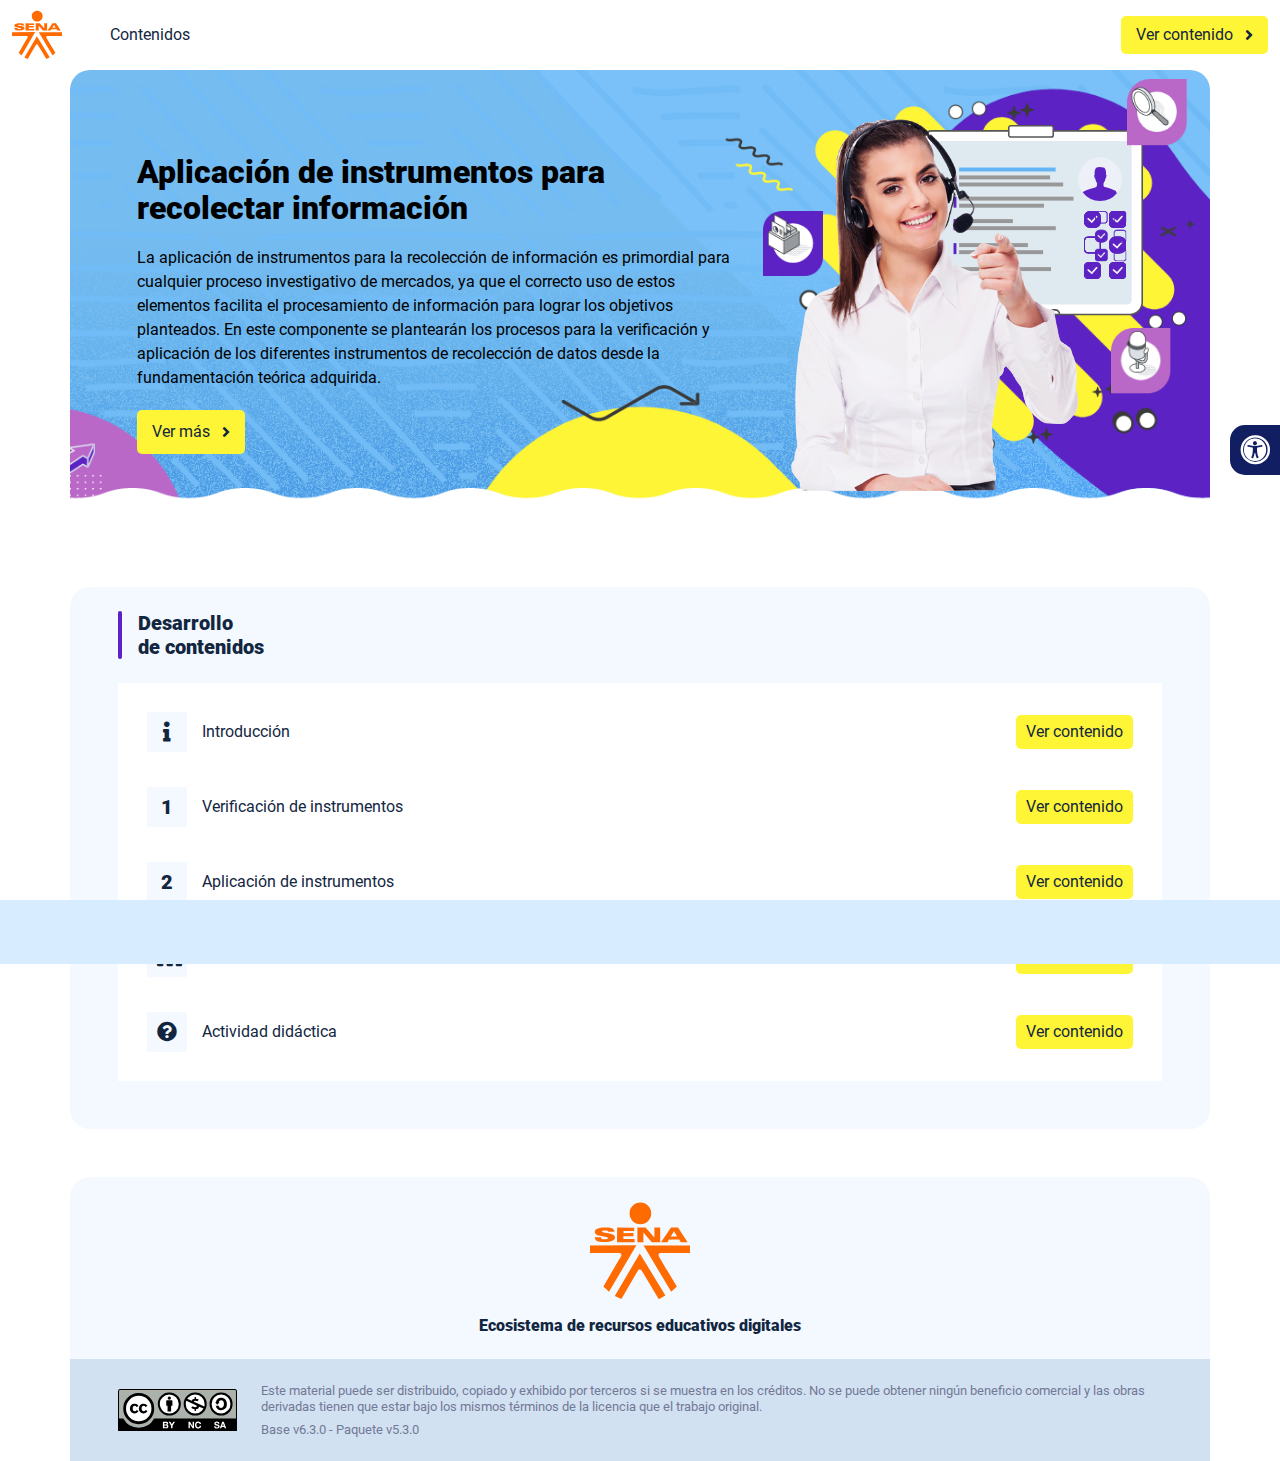
<file: index.html>
<!DOCTYPE html><html lang=""><head><meta charset="utf-8"><meta http-equiv="X-UA-Compatible" content="IE=edge"><meta name="viewport" content="width=device-width,initial-scale=1"><link rel="icon" href="favicon.ico"><title>Procesamiento de informacion de mercado.</title><link href="css/chunk-0c047e41.3babef71.css" rel="prefetch"><link href="css/chunk-25b302c8.3babef71.css" rel="prefetch"><link href="css/chunk-26fc7596.3babef71.css" rel="prefetch"><link href="css/chunk-2d2747e2.3babef71.css" rel="prefetch"><link href="css/chunk-32334cb6.3babef71.css" rel="prefetch"><link href="css/chunk-3c57cd7b.3babef71.css" rel="prefetch"><link href="css/chunk-4f2d402a.3babef71.css" rel="prefetch"><link href="css/chunk-4fde0a08.14d1f3e8.css" rel="prefetch"><link href="css/chunk-515a8379.3d38fded.css" rel="prefetch"><link href="css/chunk-59974754.13154751.css" rel="prefetch"><link href="css/chunk-6e1e538a.126808df.css" rel="prefetch"><link href="css/chunk-766a929b.897beda8.css" rel="prefetch"><link href="css/chunk-f2df7d2c.3babef71.css" rel="prefetch"><link href="css/comple.7dafef44.css" rel="prefetch"><link href="css/creditos.4eaf1c13.css" rel="prefetch"><link href="css/glosario.2688541a.css" rel="prefetch"><link href="css/referencias.2d416387.css" rel="prefetch"><link href="js/actividad.7a765a2d.js" rel="prefetch"><link href="js/chunk-0206bfa0.d7585eee.js" rel="prefetch"><link href="js/chunk-0c047e41.7a1e8d4a.js" rel="prefetch"><link href="js/chunk-13a6037e.2c3d5d7a.js" rel="prefetch"><link href="js/chunk-18f95272.be20e8ae.js" rel="prefetch"><link href="js/chunk-25b302c8.caed8dfb.js" rel="prefetch"><link href="js/chunk-26fc7596.dac12bef.js" rel="prefetch"><link href="js/chunk-2c06842c.f79121cc.js" rel="prefetch"><link href="js/chunk-2d0e96ec.49006d13.js" rel="prefetch"><link href="js/chunk-2d208d90.049e4150.js" rel="prefetch"><link href="js/chunk-2d21d0e2.147624b9.js" rel="prefetch"><link href="js/chunk-2d22c123.07108589.js" rel="prefetch"><link href="js/chunk-2d2747e2.1504af81.js" rel="prefetch"><link href="js/chunk-2e80bb9a.bbdb6215.js" rel="prefetch"><link href="js/chunk-319206de.470a7f77.js" rel="prefetch"><link href="js/chunk-32334cb6.21c12fcb.js" rel="prefetch"><link href="js/chunk-3c57cd7b.ac248d9a.js" rel="prefetch"><link href="js/chunk-3d6834f6.dbf15edb.js" rel="prefetch"><link href="js/chunk-4cdd78c0.cc0ccbd6.js" rel="prefetch"><link href="js/chunk-4f2d402a.ee3ef10e.js" rel="prefetch"><link href="js/chunk-4fde0a08.4da81014.js" rel="prefetch"><link href="js/chunk-515a8379.57f3a8de.js" rel="prefetch"><link href="js/chunk-53ccb27e.ee38b6d3.js" rel="prefetch"><link href="js/chunk-55d286b8.b8e12a63.js" rel="prefetch"><link href="js/chunk-59974754.497635d8.js" rel="prefetch"><link href="js/chunk-6e1e538a.e45c7fb5.js" rel="prefetch"><link href="js/chunk-766a929b.800a38e6.js" rel="prefetch"><link href="js/chunk-c796899c.96b97720.js" rel="prefetch"><link href="js/chunk-e8a7823a.40d6a537.js" rel="prefetch"><link href="js/chunk-f2df7d2c.99ea6ccd.js" rel="prefetch"><link href="js/chunk-fde47172.c4c6ee0f.js" rel="prefetch"><link href="js/comple.c9ce39a1.js" rel="prefetch"><link href="js/creditos.92ef6e77.js" rel="prefetch"><link href="js/glosario.af0fbce1.js" rel="prefetch"><link href="js/intro.fa239c24.js" rel="prefetch"><link href="js/referencias.0df9fb3a.js" rel="prefetch"><link href="js/sintesis.5df0d605.js" rel="prefetch"><link href="js/tema1.47517a1d.js" rel="prefetch"><link href="js/tema2.d8cfb563.js" rel="prefetch"><link href="js/tema3.fa189a11.js" rel="prefetch"><link href="css/app.ee8fcfd5.css" rel="preload" as="style"><link href="css/chunk-vendors.325d083c.css" rel="preload" as="style"><link href="js/app.8847b03b.js" rel="preload" as="script"><link href="js/chunk-vendors.6419e931.js" rel="preload" as="script"><link href="css/chunk-vendors.325d083c.css" rel="stylesheet"><link href="css/app.ee8fcfd5.css" rel="stylesheet"></head><body><noscript><strong>We're sorry but Procesamiento de informacion de mercado. doesn't work properly without JavaScript enabled. Please enable it to continue.</strong></noscript><div id="app"></div><script src="js/chunk-vendors.6419e931.js"></script><script src="js/app.8847b03b.js"></script></body></html>
</file>
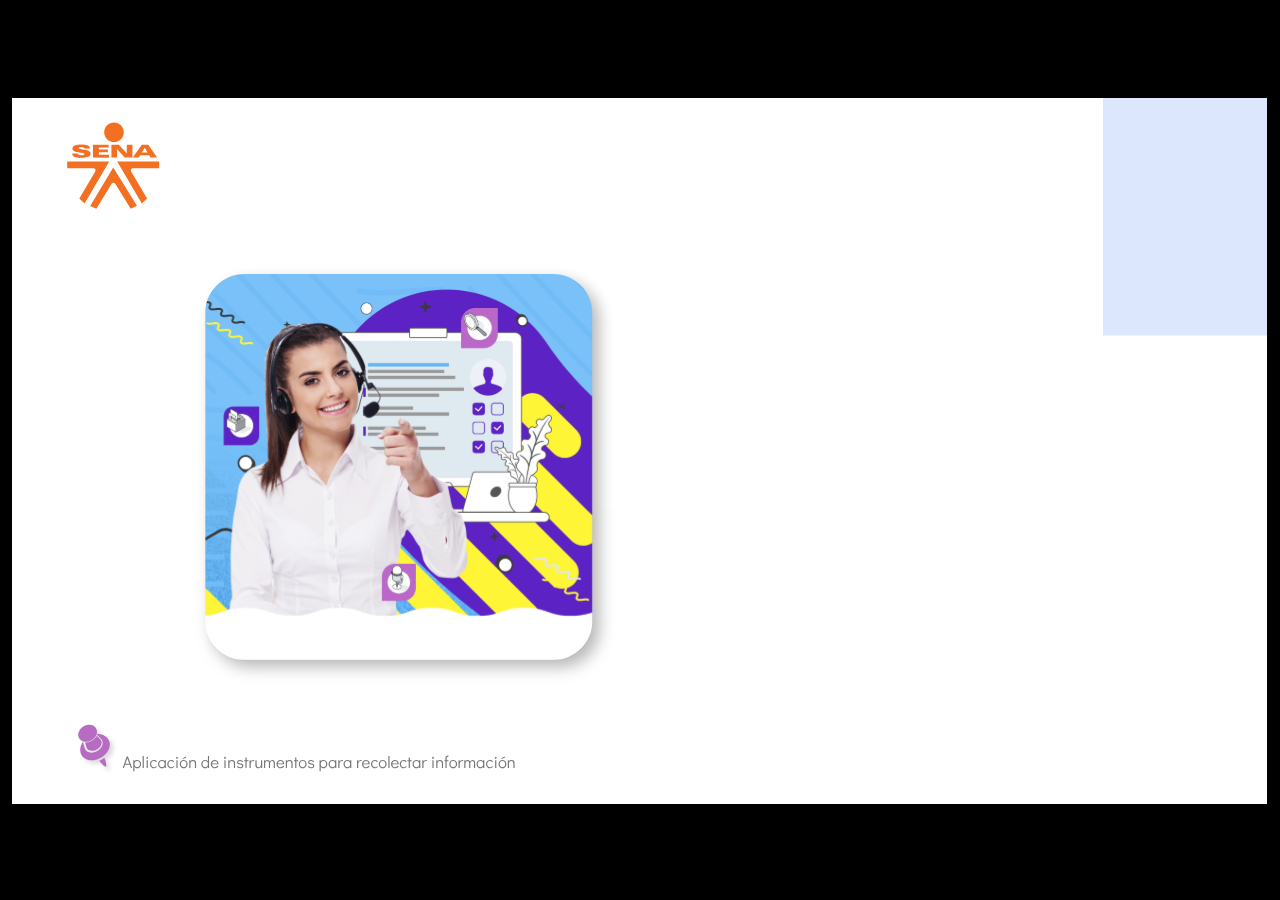
<file: actividades/index.html>
﻿<!doctype html>
<html lang="es">
<head>
  <meta charset="utf-8">
  <!-- Creado con Storyline 360 - http://www.articulate.com  -->
  <!-- version: 3.68.28887.0 -->
  <title>Actividad did&#225;ctica</title>
  <meta http-equiv="x-ua-compatible" content="IE=edge"/>
  <meta name="viewport" content="width=device-width,initial-scale=1,user-scalable=no,shrink-to-fit=no,minimal-ui"/>
  <meta name="apple-mobile-web-app-capable" content="yes"/>
  <style>
    html, body { height: 100%; padding: 0; margin: 0 }
    #app { height: 100%; width: 100%; }
  </style>

  <script>
    window.DS = {};
    window.globals = {
      DATA_PATH_BASE: '',
      HAS_FRAME: true,
      HAS_SLIDE: true,

      lmsPresent: false,
      tinCanPresent: false,
      cmi5Present: false,
      aoSupport: false,
      scale: 'show all',
      captureRc: false,
      browserSize: 'optimal',
      bgColor: '#000000',
      features: 'AccessibleVideo,FullScreenToggle,InsertSvgPicture,LayerPresentAsDialog,MultipleQuizTracking,QuestionCorrectVariable,UpdatedThemeEditor',
      themeName: 'classic',
      preloaderColor: '#FFFFFF',
      suppressAnalytics: false,
      productChannel: 'stable',
      publishSource: 'storyline',
      aid: 'aid|5304b41d-7af7-4125-b8d1-83eb222823e2',
      cid: 'c434aca1-73ec-4aa9-bf9c-e716c8800e46',
      playerVersion: '3.68.28887.0',
      publishTimestamp: '2022-10-15T12:18:11.4673330Z',
      maxIosVideoElements: 10,
      connectionSettings: { },

      
      parseParams: function(qs) {
        if (window.globals.parsedParams != null) {
          return window.globals.parsedParams;
        }
        qs = (qs || window.location.search.substr(1)).split('+').join(' ');
        var params = {},
            tokens,
            re = /[?&]?([^=]+)=([^&]*)/g;

        while (tokens = re.exec(qs)) {
          params[decodeURIComponent(tokens[1]).trim()] =
            decodeURIComponent(tokens[2]).trim();
        }
        window.globals.parsedParams = params;
        return params;
      }

    };
  </script>
  <script>
    var isIe11 = ('ActiveXObject' in window || window.MSBlobBuilder != null)
      && window.msCrypto != null && !window.ActiveXObject;
    if (isIe11) {
      window.globals.unsupportedBrowser = true;
      document.write(atob('[base64]'));
    }
  </script>
  
  <script>window.THREE = { };</script>
  
</head>
<body style="background: #000000" class="cs-HTML theme-classic">
  <!-- 360 -->
  <script>!function(e){var i=/iPhone/i,o=/iPod/i,n=/iPad/i,t=/(?=.*\bAndroid\b)(?=.*\bMobile\b)/i,d=/Android/i,s=/(?=.*\bAndroid\b)(?=.*\bSD4930UR\b)/i,b=/(?=.*\bAndroid\b)(?=.*\b(?:KFOT|KFTT|KFJWI|KFJWA|KFSOWI|KFTHWI|KFTHWA|KFAPWI|KFAPWA|KFARWI|KFASWI|KFSAWI|KFSAWA)\b)/i,r=/IEMobile/i,h=/(?=.*\bWindows\b)(?=.*\bARM\b)/i,a=/BlackBerry/i,l=/BB10/i,p=/Opera Mini/i,f=/(CriOS|Chrome)(?=.*\bMobile\b)/i,u=/(?=.*\bFirefox\b)(?=.*\bMobile\b)/i,c=new RegExp("(?:Nexus 7|BNTV250|Kindle Fire|Silk|GT-P1000)","i"),w=function(e,i){return e.test(i)},A=function(e){var A=e||navigator.userAgent,v=A.split("[FBAN");if(void 0!==v[1]&&(A=v[0]),this.apple={phone:w(i,A),ipod:w(o,A),tablet:!w(i,A)&&w(n,A),device:w(i,A)||w(o,A)||w(n,A)},this.amazon={phone:w(s,A),tablet:!w(s,A)&&w(b,A),device:w(s,A)||w(b,A)},this.android={phone:w(s,A)||w(t,A),tablet:!w(s,A)&&!w(t,A)&&(w(b,A)||w(d,A)),device:w(s,A)||w(b,A)||w(t,A)||w(d,A)},this.windows={phone:w(r,A),tablet:w(h,A),device:w(r,A)||w(h,A)},this.other={blackberry:w(a,A),blackberry10:w(l,A),opera:w(p,A),firefox:w(u,A),chrome:w(f,A),device:w(a,A)||w(l,A)||w(p,A)||w(u,A)||w(f,A)},this.seven_inch=w(c,A),this.any=this.apple.device||this.android.device||this.windows.device||this.other.device||this.seven_inch,this.phone=this.apple.phone||this.android.phone||this.windows.phone,this.tablet=this.apple.tablet||this.android.tablet||this.windows.tablet,"undefined"==typeof window)return this},v=function(){var e=new A;return e.Class=A,e};"undefined"!=typeof module&&module.exports&&"undefined"==typeof window?module.exports=A:"undefined"!=typeof module&&module.exports&&"undefined"!=typeof window?module.exports=v():"function"==typeof define&&define.amd?define("isMobile",[],e.isMobile=v()):e.isMobile=v()}(this);
    window.isMobile.apple.tablet = window.isMobile.apple.tablet ||
      (navigator.platform === 'MacIntel' && navigator.maxTouchPoints > 1);
    window.isMobile.apple.device = window.isMobile.apple.device || window.isMobile.apple.tablet;
    window.isMobile.tablet = window.isMobile.tablet || window.isMobile.apple.tablet;
    window.isMobile.any = window.isMobile.any || window.isMobile.apple.tablet;
  </script>

  <div id="focus-sink" tabindex="-1"></div>

  <div id="preso"></div>
  <script>
    (function() {

      var classTypes = [ 'desktop', 'mobile', 'phone', 'tablet' ];

      var addDeviceClasses = function(prefix, testObj) {
        var curr, i;
        for (i = 0; i < classTypes.length; i++) {
          curr = classTypes[i];
          if (testObj[curr]) {
            document.body.classList.add(prefix + curr);
          }
        }
      };

      var params = window.globals.parseParams(),
          isDevicePreview = params.devicepreview === '1',
          isPhoneOverride = params.deviceType === 'phone' || (isDevicePreview && params.phone == '1'),
          isTabletOverride = (params.deviceType === 'tablet' || isDevicePreview) && !isPhoneOverride,
          isMobileOverride = isPhoneOverride || isTabletOverride;

      var deviceView = {
        desktop: !window.isMobile.any && !isMobileOverride,
        mobile: window.isMobile.any || isMobileOverride,
        phone: isPhoneOverride || (window.isMobile.phone && !isTabletOverride),
        tablet: isTabletOverride || window.isMobile.tablet
      };

      window.globals.deviceView = deviceView;
      window.isMobile.desktop = !window.isMobile.any;
      window.isMobile.mobile = window.isMobile.any;

      addDeviceClasses('view-', deviceView);

    })();
  </script>
  
  <script src='story_content/user.js' type=text/javascript></script>
  <div class="slide-loader"></div>

  <script>
    if (window.globals.deviceView.isMobile) { var doc = document, loader = doc.body.querySelector('.slide-loader'); [ 1, 2, 3 ].forEach(function(n) { var d = doc.createElement('div'); d.style.backgroundColor = window.globals.preloaderColor; d.classList.add('mobile-loader-dot'); d.classList.add('dot' + n); loader.appendChild(d); }); }
  </script>

  <div class="mobile-load-title-overlay" style="display: none">
    <div class="mobile-load-title">Actividad did&#225;ctica</div>
  </div>

  <div class="mobile-chrome-warning"></div>

  
<style>
  .warn-connection-dialog {
    display: none;
    background: transparent;
    pointer-events: none;
    position: fixed;
    left: 0;
    top: 0;
    width: 100%;
    height: 100%;
    z-index: 999;
  }

  .warn-connection-content {
    border-radius: 4px;
    background: white;
    border: 1px solid #E7E7E7;
    color: #333333;
    box-shadow: 0 2px 4px rgba(0, 0, 0, 0.25);
    transition: all 150ms ease-out;
    position: absolute;
    white-space: nowrap;
  }

  .view-phone.is-landscape .warn-connection-content {
    left: 23px;
    bottom: 23px;
  }

  .view-tablet.is-landscape .warn-connection-content {
    left: 50%;
    top: 20px;
    transform: translateX(-50%);
  }

  .is-portrait .warn-connection-content {
    transform: translate(-50%, calc(-100% - 15px));
  }

  .warn-connection-content p {
    display: inline-block;
    margin: 0 8px 0 0;
    line-height: 33px;
    font-size: 11px;
  }

  .warn-connection-content svg {
    position: relative;
    vertical-align: middle;
    margin: 0 2px 2px 8px;
  }

  .view-desktop .warn-connection-content {
    left: 1.5em;
    bottom: 1.5em;
  }

  .view-desktop .warn-connection-content p {
    font-size: 1.1em;
  }

  .is-offline .warn-connection-dialog {
    display: block;
  }

  .is-offline .cs-panel * {
    pointer-events: none !important;
  }

  .is-offline .cs-panel {
    pointer-events: all !important;
  }

  .is-offline #nav-controls * {
    pointer-events: none !important;
  }

  .is-offline #nav-controls {
    pointer-events: all !important;
  }
</style>

<div class="warn-connection-dialog">
  <div class="warn-connection-content">
    <svg width="17" height="15" viewBox="0 0 17 15" xmlns="http://www.w3.org/2000/svg">
      <path fill="#8F0000" stroke="white" d="M16.07,12.98 L15.88,12.23 L9.51,1.21 C8.97,0.26,7.6,0.26,7.06,1.21 L0.69,12.23 C0.15,13.16,0.81,14.36,1.91,14.36 H14.65 C15.47,14.36,16.05,13.7,16.07,12.98 Z"/>
      <path fill="white" stroke="white" d="M8.58,5.5 C8.35,5.28,8.5,5.35,8.21,5.32 C8.09,5.35,7.97,5.49,7.96,5.67 C7.97,5.79,7.98,5.92,7.98,6.04 L7.98,6.04 C7.99,6.17,8,6.31,8.01,6.43 L8.01,6.44 C8.03,6.92,8.06,7.41,8.09,7.9 L8.09,7.9 C8.12,8.39,8.14,8.88,8.17,9.37 C8.17,9.39,8.18,9.42,8.2,9.44 C8.23,9.46,8.25,9.47,8.28,9.47 C8.31,9.47,8.34,9.46,8.35,9.44 C8.37,9.43,8.38,9.4,8.39,9.35 L8.39,9.34 C8.39,9.24,8.4,9.15,8.4,9.05 L8.4,9.05 C8.41,8.96,8.41,8.86,8.42,8.75 C8.43,8.44,8.45,8.12,8.47,7.81 L8.47,7.81 C8.49,7.49,8.51,7.18,8.53,6.87 C8.55,6.46,8.56,6.05,8.59,5.64 L8.6,5.62 C8.6,5.57,8.59,5.53,8.58,5.5 L8.21,5.32 Z"/>
      <circle fill="white" stroke="white" cx="8.3" cy="11.35" r="0.3"/>
    </svg>
    <p>You are offline. Trying to reconnect...</p>
  </div>
</div>

<script>
  (function() {
    window.DS.connection = {
      warningShown: false,
      assets: {},
      loadingAssetGroup: false,
      retryDelay: 500
    };

    // @TODO this is POC code and can be cleaned up a bit more if we move forward
    // with the feature



    // The `window.globals.features` variable must be set in `webpack.dev.config` when testing locally - it is not enough
    // to have it in the data - but it must be set there as well.
    var useConnectionMessages = window.AbortController != null &&
      window.location.protocol != 'file:' &&
      window.globals.features.indexOf('ConnectionMessages') != -1;

    window.DS.connection.useConnectionMessages = useConnectionMessages

    var assetCount = 0;
    var checkLoadedId;
    var connectionSettings = window.globals.connectionSettings;

    if (useConnectionMessages && connectionSettings != null) {
      var contentEl = document.querySelector('.warn-connection-content');
      var messageEl = contentEl.querySelector('p')

      if (connectionSettings.useDarkTheme) {
        contentEl.style.borderColor = '#BABBBA';
        contentEl.style.backgroundColor = '#282828';
        contentEl.style.color = '#FFFFFF';
      }

      if (connectionSettings.message != null) {
        messageEl.textContent = window.decodeURIComponent(connectionSettings.message);
      }
    }

    function checkAssetsReady() {
      for (var i in DS.connection.assets) {
        if (!DS.connection.assets[i].success) {
          return false;
        }
      }
      return true;
    }

    function stopAssetGroup() {
      if (!useConnectionMessages) { return; }

      assetCount = 0;

      DS.connection.oldAssetGroup = DS.connection.assets;
      DS.connection.assets = {};
      DS.connection.loadingAssetGroup = false;
      clearInterval(checkLoadedId);
    }

    function startAssetGroup() {
      if (!useConnectionMessages) { return; }
      var ticks = 0;
      clearInterval(checkLoadedId);
      checkLoadedId = setInterval(function() {
        var loaded = 0;
        if (assetCount === 0 && loaded === 0) {
          clearInterval(checkLoadedId);
          return;
        }

        for (var i in DS.connection.assets) {
          if (DS.connection.assets[i].success) {
            loaded++;
          }
        }

        if (assetCount === loaded && checkAssetsReady()) {
          for (var i in DS.connection.assets) {
            if (DS.connection.assets[i].action) {
              DS.connection.assets[i].action();
            }
          }
          hideWarning();
          stopAssetGroup();
        }
      }, 100)
    }

    function requiredAsset(url, action, retry, type) {
      if (!useConnectionMessages) { return; }
      if (DS.connection.assets[url]) { return; }

      DS.connection.assets[url] = {
        success: false, action: action, retry: retry, type: type
      };
      assetCount = Object.keys(DS.connection.assets).length;
      if (!DS.connection.loadingAssetGroup) {
        startAssetGroup();
      }
      DS.connection.loadingAssetGroup = true;
    }

    function assetLoaded(url) {
      if (!useConnectionMessages) { return; }
      if (DS.connection.assets[url]) {
        DS.connection.assets[url].success = true;
      }
    }

    function assetFailed(url) {
      if (!useConnectionMessages) { return; }
      if (!DS.connection.assets[url]) {
        if (/\.js$/.test(url)) {
          setTimeout(function() {
            if (DS.connection.lastSlideLoaded != null) {
              DS.connection.lastSlideLoaded();
            }
          }, DS.connection.retryDelay);
        }
        return;
      }
      if (!DS.connection.warningShown) { showWarning(); }
      if (DS.connection.assets[url].retry) {
        setTimeout(function() {
          if (!DS.connection.assets[url].success) {
            DS.connection.assets[url].retry()
          }
        }, DS.connection.retryDelay);
      }
    }

    function hideWarning() {
      document.body.classList.remove('is-offline');
      DS.connection.warningShown = false;
    }
    DS.connection.hideWarning = hideWarning

    function showWarning(btn) {
      document.body.classList.add('is-offline')
      DS.connection.warningShown = true;
      updateWarningPosition();
    }

    function updateWarningPosition() {
      if (!DS.connection.warningShown) {
        return;
      }

      var isPortrait = document.body.classList.contains('is-portrait');
      var warningEl = document.querySelector('.warn-connection-content');

      if (isPortrait) {
        var slide = document.querySelector('.primary-slide');
        var slideRect = slide.getBoundingClientRect();

        warningEl.style.top = `${slideRect.top}px`
        warningEl.style.left = `${slideRect.left + slideRect.width / 2}px`
      } else {
        warningEl.style.top = null;
        warningEl.style.left = null;
      }

      window.requestAnimationFrame(updateWarningPosition);
    }

    // these will all be noops if the feature flag isn't set in
    // the data and `window.globals.features`
    DS.connection.requiredAsset = requiredAsset;
    DS.connection.assetLoaded = assetLoaded;
    DS.connection.assetFailed = assetFailed;
    DS.connection.stopAssetGroup = stopAssetGroup;
    DS.connection.startAssetGroup = startAssetGroup;
  })();
</script>


  <script>
    
    if (window.autoSpider && window.vInterfaceObject) {
      document.querySelector('.mobile-load-title-overlay').style.display = 'none';
    }
  </script>

  

  <link rel="stylesheet" href="html5/data/css/output.min.css" data-noprefix/>
</body>
<script src="html5/lib/scripts/bootstrapper.min.js"></script>
</html>
</file>
<file: css/chunk-0c047e41.3babef71.css>
.actividad[data-v-22adfd6b]{background-color:#f2f2f2}.horizontal-scroll__wrapper[data-v-22adfd6b]{overflow:hidden}.horizontal-scroll[data-v-22adfd6b]{display:flex;transition:transform .5s ease-in-out;align-items:center;flex-wrap:nowrap}.horizontal-scroll[data-v-22adfd6b]:not(.row){width:100%}.horizontal-scroll--item-fw[data-v-22adfd6b]>div{flex-grow:0;flex-shrink:0;width:100%;margin:0!important}
</file>
<file: css/chunk-25b302c8.3babef71.css>
.actividad[data-v-22adfd6b]{background-color:#f2f2f2}.horizontal-scroll__wrapper[data-v-22adfd6b]{overflow:hidden}.horizontal-scroll[data-v-22adfd6b]{display:flex;transition:transform .5s ease-in-out;align-items:center;flex-wrap:nowrap}.horizontal-scroll[data-v-22adfd6b]:not(.row){width:100%}.horizontal-scroll--item-fw[data-v-22adfd6b]>div{flex-grow:0;flex-shrink:0;width:100%;margin:0!important}
</file>
<file: css/chunk-26fc7596.3babef71.css>
.actividad[data-v-22adfd6b]{background-color:#f2f2f2}.horizontal-scroll__wrapper[data-v-22adfd6b]{overflow:hidden}.horizontal-scroll[data-v-22adfd6b]{display:flex;transition:transform .5s ease-in-out;align-items:center;flex-wrap:nowrap}.horizontal-scroll[data-v-22adfd6b]:not(.row){width:100%}.horizontal-scroll--item-fw[data-v-22adfd6b]>div{flex-grow:0;flex-shrink:0;width:100%;margin:0!important}
</file>
<file: css/chunk-2d2747e2.3babef71.css>
.actividad[data-v-22adfd6b]{background-color:#f2f2f2}.horizontal-scroll__wrapper[data-v-22adfd6b]{overflow:hidden}.horizontal-scroll[data-v-22adfd6b]{display:flex;transition:transform .5s ease-in-out;align-items:center;flex-wrap:nowrap}.horizontal-scroll[data-v-22adfd6b]:not(.row){width:100%}.horizontal-scroll--item-fw[data-v-22adfd6b]>div{flex-grow:0;flex-shrink:0;width:100%;margin:0!important}
</file>
<file: css/chunk-32334cb6.3babef71.css>
.actividad[data-v-22adfd6b]{background-color:#f2f2f2}.horizontal-scroll__wrapper[data-v-22adfd6b]{overflow:hidden}.horizontal-scroll[data-v-22adfd6b]{display:flex;transition:transform .5s ease-in-out;align-items:center;flex-wrap:nowrap}.horizontal-scroll[data-v-22adfd6b]:not(.row){width:100%}.horizontal-scroll--item-fw[data-v-22adfd6b]>div{flex-grow:0;flex-shrink:0;width:100%;margin:0!important}
</file>
<file: css/chunk-3c57cd7b.3babef71.css>
.actividad[data-v-22adfd6b]{background-color:#f2f2f2}.horizontal-scroll__wrapper[data-v-22adfd6b]{overflow:hidden}.horizontal-scroll[data-v-22adfd6b]{display:flex;transition:transform .5s ease-in-out;align-items:center;flex-wrap:nowrap}.horizontal-scroll[data-v-22adfd6b]:not(.row){width:100%}.horizontal-scroll--item-fw[data-v-22adfd6b]>div{flex-grow:0;flex-shrink:0;width:100%;margin:0!important}
</file>
<file: css/chunk-4f2d402a.3babef71.css>
.actividad[data-v-22adfd6b]{background-color:#f2f2f2}.horizontal-scroll__wrapper[data-v-22adfd6b]{overflow:hidden}.horizontal-scroll[data-v-22adfd6b]{display:flex;transition:transform .5s ease-in-out;align-items:center;flex-wrap:nowrap}.horizontal-scroll[data-v-22adfd6b]:not(.row){width:100%}.horizontal-scroll--item-fw[data-v-22adfd6b]>div{flex-grow:0;flex-shrink:0;width:100%;margin:0!important}
</file>
<file: css/chunk-4fde0a08.14d1f3e8.css>
.actividad[data-v-a108b06a]{background-color:#f2f2f2}.header[data-v-a108b06a]{position:sticky;top:0;padding-top:10px;padding-bottom:10px;background-color:#fff;z-index:10010;line-height:1.1em}.header__logo[data-v-a108b06a]{width:50px}@media (max-width:576px){.header__componente-formativo[data-v-a108b06a]{font-size:.8em}}.header__menu[data-v-a108b06a]{cursor:pointer}.header__menu span[data-v-a108b06a]{font-size:.7em;display:block;line-height:1em;text-align:center;color:#111e61}.header__menu__btn[data-v-a108b06a]{width:30px;height:30px;position:relative;margin-bottom:4px}.header__menu__btn .line-1[data-v-a108b06a],.header__menu__btn .line-2[data-v-a108b06a],.header__menu__btn .line-3[data-v-a108b06a]{height:4px;width:30px;background-color:#111e61;transform-origin:center center;position:absolute;left:0;border-radius:2px}.header__menu__btn .line-1[data-v-a108b06a]{top:4px;-webkit-animation:line-1-inactive-data-v-a108b06a .5s ease-in-out forwards;animation:line-1-inactive-data-v-a108b06a .5s ease-in-out forwards}.header__menu__btn .line-2[data-v-a108b06a]{top:13px;-webkit-animation:line-2-inactive-data-v-a108b06a .5s ease-in-out forwards;animation:line-2-inactive-data-v-a108b06a .5s ease-in-out forwards}.header__menu__btn .line-3[data-v-a108b06a]{top:22px;-webkit-animation:line-3-inactive-data-v-a108b06a .5s ease-in-out forwards;animation:line-3-inactive-data-v-a108b06a .5s ease-in-out forwards}.header__menu__btn[data-v-a108b06a]:hover{cursor:pointer}.header__menu__btn--open .line-1[data-v-a108b06a]{-webkit-animation:line-1-active-data-v-a108b06a .5s ease-in-out forwards;animation:line-1-active-data-v-a108b06a .5s ease-in-out forwards}.header__menu__btn--open .line-2[data-v-a108b06a]{-webkit-animation:line-2-active-data-v-a108b06a .5s ease-in-out forwards;animation:line-2-active-data-v-a108b06a .5s ease-in-out forwards}.header__menu__btn--open .line-3[data-v-a108b06a]{-webkit-animation:line-3-active-data-v-a108b06a .5s ease-in-out forwards;animation:line-3-active-data-v-a108b06a .5s ease-in-out forwards}@-webkit-keyframes line-1-active-data-v-a108b06a{0%{transform:translate(0) rotate(0)}50%{transform:translateY(9px) rotate(0)}to{transform:translateY(9px) rotate(45deg)}}@keyframes line-1-active-data-v-a108b06a{0%{transform:translate(0) rotate(0)}50%{transform:translateY(9px) rotate(0)}to{transform:translateY(9px) rotate(45deg)}}@-webkit-keyframes line-2-active-data-v-a108b06a{0%{transform:scale(1)}to{transform:scale(0)}}@keyframes line-2-active-data-v-a108b06a{0%{transform:scale(1)}to{transform:scale(0)}}@-webkit-keyframes line-3-active-data-v-a108b06a{0%{transform:translate(0) rotate(0)}50%{transform:translateY(-9px) rotate(0)}to{transform:translateY(-9px) rotate(-45deg)}}@keyframes line-3-active-data-v-a108b06a{0%{transform:translate(0) rotate(0)}50%{transform:translateY(-9px) rotate(0)}to{transform:translateY(-9px) rotate(-45deg)}}@-webkit-keyframes line-1-inactive-data-v-a108b06a{0%{transform:translateY(9px) rotate(45deg)}50%{transform:translateY(9px) rotate(0)}to{transform:translate(0) rotate(0)}}@keyframes line-1-inactive-data-v-a108b06a{0%{transform:translateY(9px) rotate(45deg)}50%{transform:translateY(9px) rotate(0)}to{transform:translate(0) rotate(0)}}@-webkit-keyframes line-2-inactive-data-v-a108b06a{0%{transform:scale(0)}to{transform:scale(1)}}@keyframes line-2-inactive-data-v-a108b06a{0%{transform:scale(0)}to{transform:scale(1)}}@-webkit-keyframes line-3-inactive-data-v-a108b06a{0%{transform:translateY(-9px) rotate(-45deg)}50%{transform:translateY(-9px) rotate(0)}to{transform:translate(0) rotate(0)}}@keyframes line-3-inactive-data-v-a108b06a{0%{transform:translateY(-9px) rotate(-45deg)}50%{transform:translateY(-9px) rotate(0)}to{transform:translate(0) rotate(0)}}
</file>
<file: css/chunk-515a8379.3d38fded.css>
.actividad{background-color:#f2f2f2}.banner-interno{position:relative}.banner-interno__fondo{position:absolute;top:0;bottom:-50px;left:0;right:0;background-color:#138af8;background-size:cover;background-position:50%}.banner-interno__titulo{display:flex;align-items:center}.banner-interno__titulo__icono{display:block;width:32px;height:32px;border-radius:50%;background-color:#000;position:relative}.banner-interno__titulo__icono i{color:#138af8;position:absolute;left:50%;top:50%;transform:translate(-50%,-50%)}.banner-interno__titulo h1,.banner-interno__titulo h2,.banner-interno__titulo h3,.banner-interno__titulo h4,.banner-interno__titulo h5,.banner-interno__titulo h6{color:#000;line-height:1.1em}
</file>
<file: css/chunk-59974754.13154751.css>
.actividad{background-color:#f2f2f2}.aside-menu{position:sticky;top:70px;flex:0 0 0;width:0;min-height:calc(100vh - 70px);max-height:calc(100vh - 70px);background-color:#f3f9ff;transition:flex .5s ease-in-out,width .5s ease-in-out;overflow-x:hidden;z-index:100001}.aside-menu a{color:#111e61}.aside-menu--open{flex:0 0 300px;width:300px}.aside-menu__content{width:300px;display:flex;flex-direction:column;justify-content:space-between;min-height:calc(100vh - 70px);max-height:calc(100vh - 70px);border-right:1px solid #d8ecff}@media (max-height:800px){.aside-menu__content{min-height:800px;max-height:800px;overflow-y:auto}}.aside-menu__header{padding:10px;text-align:center;background-color:#d8ecff}.aside-menu__header h4{margin:0}.aside-menu__menu{overflow-y:auto;flex-grow:1;list-style:none;padding-left:0;margin-bottom:0}.aside-menu__menu__item--active .aside-menu__menu__item__lnk,.aside-menu__menu__item--active .aside-menu__sec-menu__item__lnk{background-color:#d8ecff;font-weight:700}.aside-menu__menu__item--sub-menu:hover,.aside-menu__menu__item:hover,.aside-menu__sec-menu__item:hover{background-color:#d8ecff}.aside-menu__menu__item--sub-menu{padding-left:10px}.aside-menu__menu__item--sub-menu--active .aside-menu__menu__item__lnk,.aside-menu__menu__item--sub-menu--active .aside-menu__sec-menu__item__lnk{background-color:#d8ecff;font-weight:700;position:relative}.aside-menu__menu__item--sub-menu--active .aside-menu__menu__item__lnk:before,.aside-menu__menu__item--sub-menu--active .aside-menu__sec-menu__item__lnk:before{content:"";display:block;position:absolute;left:0;bottom:0;top:0;width:4px;border-radius:2px;background-color:#5c22c3}.aside-menu__menu__item__lnk,.aside-menu__sec-menu__item__lnk{display:flex;align-items:center;padding:10px 15px;line-height:1.1em}.aside-menu__menu__item__lnk i,.aside-menu__menu__item__lnk span,.aside-menu__sec-menu__item__lnk i,.aside-menu__sec-menu__item__lnk span{margin-right:10px}.aside-menu__menu__item__lnk i:last-child,.aside-menu__menu__item__lnk span:last-child,.aside-menu__sec-menu__item__lnk i:last-child,.aside-menu__sec-menu__item__lnk span:last-child{margin-right:0}.aside-menu__sec-menu{background-color:#d8ecff;padding:10px 0;flex-shrink:0;margin-bottom:0}.aside-menu__sec-menu__item{padding:10px 15px}.aside-menu__sec-menu__item__lnk{padding:0;border-radius:1em}.aside-menu__sec-menu__item__lnk i{display:block;width:2em;height:2em;padding:.5em 0;text-align:center;background-color:#fff;border-radius:50%}.aside-menu__sec-menu__item__lnk:hover{background-color:#fff}@media (max-width:992px){.aside-menu{position:fixed;top:70px}}@media (max-width:576px){.aside-menu__sec-menu{padding-bottom:110px}}
</file>
<file: css/chunk-6e1e538a.126808df.css>
.actividad[data-v-4f6b7c58]{background-color:#f2f2f2}.accesibilidad[data-v-4f6b7c58]{position:fixed;right:0;top:50vh;height:50px;background-color:#111e61;border-top-left-radius:15px;border-bottom-left-radius:15px;transform:translateY(-50%) translateX(100%) translateX(-50px);overflow:hidden;transition:transform .3s ease-in-out,height .3s ease-in-out}.accesibilidad[data-v-4f6b7c58]:hover{transform:translateY(-50%) translateX(0);height:12.75rem}.accesibilidad [data-v-4f6b7c58]{color:#fff}.accesibilidad__menu__content .accesibilidad__menu__item[data-v-4f6b7c58]{cursor:pointer}.accesibilidad__menu__content .accesibilidad__menu__item[data-v-4f6b7c58]:hover{background-color:#273685}.accesibilidad__menu__content .accesibilidad__menu__item[data-v-4f6b7c58]:last-child{border:none}.accesibilidad__menu__item[data-v-4f6b7c58]{display:flex;align-items:center;padding:10px;border-bottom:1px solid #273685;line-height:1em;-webkit-user-select:none;-moz-user-select:none;-ms-user-select:none;user-select:none}.accesibilidad__menu i[data-v-4f6b7c58]{font-size:30px;font-style:normal;margin-right:10px;line-height:1em}.accesibilidad__menu img[data-v-4f6b7c58]{width:30px;margin-right:10px}
</file>
<file: css/chunk-766a929b.897beda8.css>
.actividad{background-color:#f2f2f2}.barra-avance{display:flex;align-items:center;justify-content:space-between;position:fixed;bottom:0;left:0;width:100%;padding:10px;background-color:#d8ecff;transition:transform .5s ease-in-out;z-index:100000}.barra-avance__barra{margin:0 20px;flex:1;position:relative;max-width:800px}.barra-avance__barra--amarilla,.barra-avance__barra--blanca{height:4px}.barra-avance__barra--amarilla:after,.barra-avance__barra--amarilla:before,.barra-avance__barra--blanca:after,.barra-avance__barra--blanca:before{content:"";display:block;width:10px;height:10px;border-radius:50%;position:absolute;top:50%}.barra-avance__barra--amarilla:before,.barra-avance__barra--blanca:before{left:0;transform:translate(-50%,-50%)}.barra-avance__barra--amarilla:after,.barra-avance__barra--blanca:after{right:0;transform:translate(50%,-50%)}.barra-avance__barra--blanca,.barra-avance__barra--blanca:after,.barra-avance__barra--blanca:before{background-color:#fff}.barra-avance__barra--amarilla{position:absolute;width:100%;top:0;background-color:#fef536}.barra-avance__barra--amarilla:after,.barra-avance__barra--amarilla:before{background-color:#fef536}.barra-avance__boton--regresar{background-color:#b0c0d2}.barra-avance__boton--regresar span{color:#111e61!important}.barra-avance__boton--disable{opacity:0;pointer-events:none}.barra-avance--open{transform:translateY(0)}.barra-avance--close{transform:translateY(100%)}
</file>
<file: css/chunk-f2df7d2c.3babef71.css>
.actividad[data-v-22adfd6b]{background-color:#f2f2f2}.horizontal-scroll__wrapper[data-v-22adfd6b]{overflow:hidden}.horizontal-scroll[data-v-22adfd6b]{display:flex;transition:transform .5s ease-in-out;align-items:center;flex-wrap:nowrap}.horizontal-scroll[data-v-22adfd6b]:not(.row){width:100%}.horizontal-scroll--item-fw[data-v-22adfd6b]>div{flex-grow:0;flex-shrink:0;width:100%;margin:0!important}
</file>
<file: css/comple.7dafef44.css>
.banner-interno{position:relative}.banner-interno__fondo{position:absolute;top:0;bottom:-50px;left:0;right:0;background-color:#138af8;background-size:cover;background-position:50%}.banner-interno__titulo{display:flex;align-items:center}.banner-interno__titulo__icono{display:block;width:32px;height:32px;border-radius:50%;background-color:#000;position:relative}.banner-interno__titulo__icono i{color:#138af8;position:absolute;left:50%;top:50%;transform:translate(-50%,-50%)}.banner-interno__titulo h1,.banner-interno__titulo h2,.banner-interno__titulo h3,.banner-interno__titulo h4,.banner-interno__titulo h5,.banner-interno__titulo h6{color:#000;line-height:1.1em}.actividad{background-color:#f2f2f2}.complementario__enlaces{display:flex;justify-content:center;flex-wrap:wrap}.complementario__enlaces a{margin:0 5px}.complementario__btn{font-size:1.5em;line-height:1em}table{width:calc(100% - 1px);min-width:800px}table thead{background-color:#d8ecff}table thead th{border-color:#d8ecff}table td,table th{padding:25px 20px;text-align:center}
</file>
<file: css/creditos.4eaf1c13.css>
.banner-interno{position:relative}.banner-interno__fondo{position:absolute;top:0;bottom:-50px;left:0;right:0;background-color:#138af8;background-size:cover;background-position:50%}.banner-interno__titulo{display:flex;align-items:center}.banner-interno__titulo__icono{display:block;width:32px;height:32px;border-radius:50%;background-color:#000;position:relative}.banner-interno__titulo__icono i{color:#138af8;position:absolute;left:50%;top:50%;transform:translate(-50%,-50%)}.banner-interno__titulo h1,.banner-interno__titulo h2,.banner-interno__titulo h3,.banner-interno__titulo h4,.banner-interno__titulo h5,.banner-interno__titulo h6{color:#000;line-height:1.1em}.actividad{background-color:#f2f2f2}.creditos-vista .tarjeta.credito{background-color:#d2e1f1}.creditos{color:#727997;overflow-x:auto}.creditos__item{min-width:490px}.creditos p{line-height:1.3em;margin-bottom:0;color:#727997}.creditos__titulo{font-weight:700;background-color:#d2e1f1;padding:5px 10px;border-top-radius:5px;border-top-left-radius:5px;border-top-right-radius:5px}.creditos table td,.creditos table th{border-color:#d2e1f1}
</file>
<file: css/glosario.2688541a.css>
.banner-interno{position:relative}.banner-interno__fondo{position:absolute;top:0;bottom:-50px;left:0;right:0;background-color:#138af8;background-size:cover;background-position:50%}.banner-interno__titulo{display:flex;align-items:center}.banner-interno__titulo__icono{display:block;width:32px;height:32px;border-radius:50%;background-color:#000;position:relative}.banner-interno__titulo__icono i{color:#138af8;position:absolute;left:50%;top:50%;transform:translate(-50%,-50%)}.banner-interno__titulo h1,.banner-interno__titulo h2,.banner-interno__titulo h3,.banner-interno__titulo h4,.banner-interno__titulo h5,.banner-interno__titulo h6{color:#000;line-height:1.1em}.actividad{background-color:#f2f2f2}.glosario__letra-item{display:flex}.glosario__letra-item__texto{padding-top:5px}.glosario__letra-item__letra__icono{width:32px;height:32px;position:relative;line-height:1em;border-radius:50%;background-color:#d2e1f1}.glosario__letra-item__letra__icono span{position:absolute;left:50%;top:50%;transform:translate(-50%,-50%);font-size:1.1em;font-weight:900}
</file>
<file: css/referencias.2d416387.css>
.banner-interno{position:relative}.banner-interno__fondo{position:absolute;top:0;bottom:-50px;left:0;right:0;background-color:#138af8;background-size:cover;background-position:50%}.banner-interno__titulo{display:flex;align-items:center}.banner-interno__titulo__icono{display:block;width:32px;height:32px;border-radius:50%;background-color:#000;position:relative}.banner-interno__titulo__icono i{color:#138af8;position:absolute;left:50%;top:50%;transform:translate(-50%,-50%)}.banner-interno__titulo h1,.banner-interno__titulo h2,.banner-interno__titulo h3,.banner-interno__titulo h4,.banner-interno__titulo h5,.banner-interno__titulo h6{color:#000;line-height:1.1em}.actividad{background-color:#f2f2f2}.referencias__item:last-child hr{display:none}.referencias__item a{color:#2196f3;text-decoration:underline;overflow-wrap:break-word}
</file>
<file: css/app.ee8fcfd5.css>
*,:after,:before{box-sizing:inherit}html{height:100%;line-height:1.15;box-sizing:border-box;-webkit-font-smoothing:antialiased;-moz-osx-font-smoothing:grayscale;-webkit-text-size-adjust:100%;-ms-text-size-adjust:100%;text-rendering:optimizeLegibility}a,abbr,acronym,address,applet,article,aside,audio,b,big,blockquote,body,canvas,caption,center,cite,code,dd,del,details,dfn,div,dl,dt,em,embed,fieldset,figcaption,figure,footer,form,h1,h2,h3,h4,h5,h6,header,hgroup,html,i,iframe,img,ins,kbd,label,legend,li,mark,menu,nav,object,ol,output,p,pre,q,ruby,s,samp,section,small,span,strike,strong,sub,summary,sup,table,tbody,td,tfoot,th,thead,time,tr,tt,u,ul,var,video{margin:0;padding:0;border:0;outline:0;background:transparent;vertical-align:baseline}article,aside,details,figcaption,figure,footer,header,main,menu,nav,section,summary{display:block}[hidden],template{display:none}hr{box-sizing:content-box;height:0;border-bottom:1px solid #e8e8e8;border-left:0;border-right:0;border-top:0;margin:1.5em 0;overflow:visible}[hidden]{display:none}a{font-family:Roboto,sans-serif;font-size:1em;font-weight:400;text-decoration:none;color:#12263f;background-color:transparent;transition:all .15s ease-in-out;-webkit-text-decoration-skip:objects}a:active,a:hover{outline-width:0}a:active,a:focus,a:hover{color:#000}[type=button],[type=reset],[type=submit],button{-webkit-appearance:none;-moz-appearance:none;appearance:none;cursor:pointer;display:inline-block;vertical-align:middle;border:0;border-radius:5px;color:#12263f;background-color:#fef536;font-family:Roboto,sans-serif;font-weight:400;font-size:1em;-webkit-font-smoothing:antialiased;line-height:1em;white-space:nowrap;text-decoration:none;text-transform:none;padding:.75em 1.5em;margin:0;-webkit-user-select:none;-moz-user-select:none;-ms-user-select:none;user-select:none;overflow:visible;transition:background-color .15s ease-in-out}[type=button]:focus,[type=button]:hover,[type=reset]:focus,[type=reset]:hover,[type=submit]:focus,[type=submit]:hover,button:focus,button:hover{background-color:#fef536;color:#12263f}[type=button]:disabled,[type=reset]:disabled,[type=submit]:disabled,button:disabled{cursor:not-allowed;opacity:.5}[type=button]:disabled:hover,[type=reset]:disabled:hover,[type=submit]:disabled:hover,button:disabled:hover{background-color:#fef536}input,select,textarea{margin:0;display:block;font-family:Roboto,sans-serif;font-size:16px}input{overflow:visible}[type=color],[type=date],[type=datetime-local],[type=datetime],[type=email],[type=month],[type=number],[type=password],[type=search],[type=tel],[type=text],[type=time],[type=url],[type=week],input:not([type]),select,select[multiple],textarea{background-color:#fff;border:1px solid #e8e8e8;border-radius:5px;box-shadow:inset 0 1px 3px rgba(0,0,0,.06);box-sizing:inherit;margin-bottom:.75em;padding:.5em;transition:border-color .15s ease-in-out;width:100%}[type=color]:hover,[type=date]:hover,[type=datetime-local]:hover,[type=datetime]:hover,[type=email]:hover,[type=month]:hover,[type=number]:hover,[type=password]:hover,[type=search]:hover,[type=tel]:hover,[type=text]:hover,[type=time]:hover,[type=url]:hover,[type=week]:hover,input:not([type]):hover,select:hover,select[multiple]:hover,textarea:hover{border-color:shade(#e8e8e8,20%)}[type=color]:focus,[type=date]:focus,[type=datetime-local]:focus,[type=datetime]:focus,[type=email]:focus,[type=month]:focus,[type=number]:focus,[type=password]:focus,[type=search]:focus,[type=tel]:focus,[type=text]:focus,[type=time]:focus,[type=url]:focus,[type=week]:focus,input:not([type]):focus,select:focus,select[multiple]:focus,textarea:focus{border-color:#5c22c3;box-shadow:inset 0 1px 3px rgba(0,0,0,.06),0 0 5px rgba(7,125,235,.7);outline:none}[type=color]:disabled,[type=date]:disabled,[type=datetime-local]:disabled,[type=datetime]:disabled,[type=email]:disabled,[type=month]:disabled,[type=number]:disabled,[type=password]:disabled,[type=search]:disabled,[type=tel]:disabled,[type=text]:disabled,[type=time]:disabled,[type=url]:disabled,[type=week]:disabled,input:not([type]):disabled,select:disabled,select[multiple]:disabled,textarea:disabled{background-color:shade(#fff,5%);cursor:not-allowed}[type=color]:disabled:hover,[type=date]:disabled:hover,[type=datetime-local]:disabled:hover,[type=datetime]:disabled:hover,[type=email]:disabled:hover,[type=month]:disabled:hover,[type=number]:disabled:hover,[type=password]:disabled:hover,[type=search]:disabled:hover,[type=tel]:disabled:hover,[type=text]:disabled:hover,[type=time]:disabled:hover,[type=url]:disabled:hover,[type=week]:disabled:hover,input:not([type]):disabled:hover,select:disabled:hover,select[multiple]:disabled:hover,textarea:disabled:hover{border:1px solid #e8e8e8}select{text-transform:none;max-width:100%;border-radius:5px}::-webkit-file-upload-button{background-color:#fef536;border:none;cursor:pointer;color:#12263f;border-radius:5px;padding:.75em 1.5em}::-webkit-file-upload-button:hover{background-color:#fef536}optgroup{font-weight:700}fieldset{border:1px solid #e8e8e8;background-color:transparent;padding:1.5em;-webkit-margin-start:0;-webkit-margin-end:0;-webkit-padding-before:1.5em;-webkit-padding-start:1.5em;-webkit-padding-end:1.5em;-webkit-padding-after:1.5em}legend{box-sizing:border-box;color:inherit;display:table;max-width:100%;padding:0;white-space:normal;font-weight:600;-webkit-padding-start:0;-webkit-padding-end:0}label,legend{margin-bottom:.375em}label{display:block;font-size:1em;font-family:Roboto,sans-serif;font-weight:900}textarea{overflow:auto;resize:vertical}[type=checkbox],[type=radio]{box-sizing:border-box;padding:0;display:inline;margin-right:.375em}[type=number]::-webkit-inner-spin-button,[type=number]::-webkit-outer-spin-button{height:auto}[type=search]{-webkit-appearance:textfield;outline-offset:-2px}[type=search]::-webkit-search-cancel-button,[type=search]::-webkit-search-decoration{-webkit-appearance:none;-moz-appearance:none}::-moz-placeholder{color:#999}:-ms-input-placeholder{color:#999}::placeholder{color:#999}::-webkit-file-upload-button{-webkit-appearance:button;-moz-appearance:button;font:inherit}[type=file]{margin-bottom:.75em;width:100%}[type=button],[type=reset],[type=submit],button{-webkit-appearance:button}[type=button]::-moz-focus-inner,[type=reset]::-moz-focus-inner,[type=submit]::-moz-focus-inner,button::-moz-focus-inner{border-style:none;padding:0}[type=button]:-moz-focusring,[type=reset]:-moz-focusring,[type=submit]:-moz-focusring,button:-moz-focusring{outline:1px dotted ButtonText}progress{vertical-align:baseline}ol,ul{list-style:none;margin-bottom:1em}dt{font-weight:700}figure,img,picture,svg{margin:0;width:100%;max-width:100%}figcaption{display:block;background-color:#e8e8e8;padding:.75em 1.5em;font-size:.8em;font-weight:700}img,svg{display:block;border-style:none}svg:not(:root){overflow:hidden}audio,canvas,progress,video{display:inline-block}audio:not([controls]){display:none;height:0}template{display:none}table{border-collapse:collapse;border-spacing:0;table-layout:fixed;width:100%}td,th,tr{vertical-align:middle}td,th{border:1px solid #e8e8e8;padding:.75em}th{font-size:.875em;line-height:1.2}td{line-height:1.5}body{font-size:16px;font-weight:400;line-height:1.5}body,h1,h2,h3,h4,h5,h6{color:#12263f;font-family:Roboto,sans-serif}h1,h2,h3,h4,h5,h6{font-weight:900;line-height:1.2;margin:0 0 .75em}h1{font-size:2em}h2{font-size:1.5em}h3{font-size:1.25em}h4{font-size:1.125em}h5{font-size:1em}h6{font-size:.875em}p{font-family:Roboto,sans-serif;font-size:1em;font-weight:400;line-height:1.5;color:#12263f;margin-bottom:1em}b,strong{font-weight:700}dfn,em,i{font-style:italic}br{line-height:2em}u{text-decoration:underline}code,kbd,pre,samp{color:#727997;font-family:Lucida Console,Courier New,monospace;font-size:1em}sub,sup{font-size:75%;line-height:0;position:relative;vertical-align:baseline}sub{bottom:-.25em}sup{top:-.5em}small{font-size:80%}mark{background-color:#ffeb3b;color:#000}abbr[title]{border-bottom:none;text-decoration:underline;-webkit-text-decoration:underline dotted;text-decoration:underline dotted}blockquote,q{quotes:none}::selection{background:#2196f3!important;color:#fff!important;text-shadow:none}::-moz-selection{background:#2196f3!important;color:#fff!important;text-shadow:none}img::selection{background:transparent}img::-moz-selection{background:transparent}body{-webkit-tap-highlight-color:#2196F3!important}details,menu{display:block}summary{display:list-item}@media print{*,:after,:before,:first-letter,:first-line{background:transparent!important;color:#000!important;box-shadow:none!important;text-shadow:none!important}a,a:visited{text-decoration:underline}a[href]:after{content:" (" attr(href) ")"}a abbr[title]:after{content:" (" attr(title) ")"}a[href^="#"]:after,a[href^="javascript:"]:after{content:""}blockquote,pre{border:1px solid #999;page-break-inside:avoid}thead{display:table-header-group}img,tr{page-break-inside:avoid}img{max-width:100%!important}h2,h3,p{orphans:3;widows:3}h2,h3{page-break-after:avoid}}[data-aos][data-aos][data-aos-duration="50"],body[data-aos-duration="50"] [data-aos]{transition-duration:50ms}[data-aos][data-aos][data-aos-delay="50"],body[data-aos-delay="50"] [data-aos]{transition-delay:0s}[data-aos][data-aos][data-aos-delay="50"].aos-animate,body[data-aos-delay="50"] [data-aos].aos-animate{transition-delay:50ms}[data-aos][data-aos][data-aos-duration="100"],body[data-aos-duration="100"] [data-aos]{transition-duration:.1s}[data-aos][data-aos][data-aos-delay="100"],body[data-aos-delay="100"] [data-aos]{transition-delay:0s}[data-aos][data-aos][data-aos-delay="100"].aos-animate,body[data-aos-delay="100"] [data-aos].aos-animate{transition-delay:.1s}[data-aos][data-aos][data-aos-duration="150"],body[data-aos-duration="150"] [data-aos]{transition-duration:.15s}[data-aos][data-aos][data-aos-delay="150"],body[data-aos-delay="150"] [data-aos]{transition-delay:0s}[data-aos][data-aos][data-aos-delay="150"].aos-animate,body[data-aos-delay="150"] [data-aos].aos-animate{transition-delay:.15s}[data-aos][data-aos][data-aos-duration="200"],body[data-aos-duration="200"] [data-aos]{transition-duration:.2s}[data-aos][data-aos][data-aos-delay="200"],body[data-aos-delay="200"] [data-aos]{transition-delay:0s}[data-aos][data-aos][data-aos-delay="200"].aos-animate,body[data-aos-delay="200"] [data-aos].aos-animate{transition-delay:.2s}[data-aos][data-aos][data-aos-duration="250"],body[data-aos-duration="250"] [data-aos]{transition-duration:.25s}[data-aos][data-aos][data-aos-delay="250"],body[data-aos-delay="250"] [data-aos]{transition-delay:0s}[data-aos][data-aos][data-aos-delay="250"].aos-animate,body[data-aos-delay="250"] [data-aos].aos-animate{transition-delay:.25s}[data-aos][data-aos][data-aos-duration="300"],body[data-aos-duration="300"] [data-aos]{transition-duration:.3s}[data-aos][data-aos][data-aos-delay="300"],body[data-aos-delay="300"] [data-aos]{transition-delay:0s}[data-aos][data-aos][data-aos-delay="300"].aos-animate,body[data-aos-delay="300"] [data-aos].aos-animate{transition-delay:.3s}[data-aos][data-aos][data-aos-duration="350"],body[data-aos-duration="350"] [data-aos]{transition-duration:.35s}[data-aos][data-aos][data-aos-delay="350"],body[data-aos-delay="350"] [data-aos]{transition-delay:0s}[data-aos][data-aos][data-aos-delay="350"].aos-animate,body[data-aos-delay="350"] [data-aos].aos-animate{transition-delay:.35s}[data-aos][data-aos][data-aos-duration="400"],body[data-aos-duration="400"] [data-aos]{transition-duration:.4s}[data-aos][data-aos][data-aos-delay="400"],body[data-aos-delay="400"] [data-aos]{transition-delay:0s}[data-aos][data-aos][data-aos-delay="400"].aos-animate,body[data-aos-delay="400"] [data-aos].aos-animate{transition-delay:.4s}[data-aos][data-aos][data-aos-duration="450"],body[data-aos-duration="450"] [data-aos]{transition-duration:.45s}[data-aos][data-aos][data-aos-delay="450"],body[data-aos-delay="450"] [data-aos]{transition-delay:0s}[data-aos][data-aos][data-aos-delay="450"].aos-animate,body[data-aos-delay="450"] [data-aos].aos-animate{transition-delay:.45s}[data-aos][data-aos][data-aos-duration="500"],body[data-aos-duration="500"] [data-aos]{transition-duration:.5s}[data-aos][data-aos][data-aos-delay="500"],body[data-aos-delay="500"] [data-aos]{transition-delay:0s}[data-aos][data-aos][data-aos-delay="500"].aos-animate,body[data-aos-delay="500"] [data-aos].aos-animate{transition-delay:.5s}[data-aos][data-aos][data-aos-duration="550"],body[data-aos-duration="550"] [data-aos]{transition-duration:.55s}[data-aos][data-aos][data-aos-delay="550"],body[data-aos-delay="550"] [data-aos]{transition-delay:0s}[data-aos][data-aos][data-aos-delay="550"].aos-animate,body[data-aos-delay="550"] [data-aos].aos-animate{transition-delay:.55s}[data-aos][data-aos][data-aos-duration="600"],body[data-aos-duration="600"] [data-aos]{transition-duration:.6s}[data-aos][data-aos][data-aos-delay="600"],body[data-aos-delay="600"] [data-aos]{transition-delay:0s}[data-aos][data-aos][data-aos-delay="600"].aos-animate,body[data-aos-delay="600"] [data-aos].aos-animate{transition-delay:.6s}[data-aos][data-aos][data-aos-duration="650"],body[data-aos-duration="650"] [data-aos]{transition-duration:.65s}[data-aos][data-aos][data-aos-delay="650"],body[data-aos-delay="650"] [data-aos]{transition-delay:0s}[data-aos][data-aos][data-aos-delay="650"].aos-animate,body[data-aos-delay="650"] [data-aos].aos-animate{transition-delay:.65s}[data-aos][data-aos][data-aos-duration="700"],body[data-aos-duration="700"] [data-aos]{transition-duration:.7s}[data-aos][data-aos][data-aos-delay="700"],body[data-aos-delay="700"] [data-aos]{transition-delay:0s}[data-aos][data-aos][data-aos-delay="700"].aos-animate,body[data-aos-delay="700"] [data-aos].aos-animate{transition-delay:.7s}[data-aos][data-aos][data-aos-duration="750"],body[data-aos-duration="750"] [data-aos]{transition-duration:.75s}[data-aos][data-aos][data-aos-delay="750"],body[data-aos-delay="750"] [data-aos]{transition-delay:0s}[data-aos][data-aos][data-aos-delay="750"].aos-animate,body[data-aos-delay="750"] [data-aos].aos-animate{transition-delay:.75s}[data-aos][data-aos][data-aos-duration="800"],body[data-aos-duration="800"] [data-aos]{transition-duration:.8s}[data-aos][data-aos][data-aos-delay="800"],body[data-aos-delay="800"] [data-aos]{transition-delay:0s}[data-aos][data-aos][data-aos-delay="800"].aos-animate,body[data-aos-delay="800"] [data-aos].aos-animate{transition-delay:.8s}[data-aos][data-aos][data-aos-duration="850"],body[data-aos-duration="850"] [data-aos]{transition-duration:.85s}[data-aos][data-aos][data-aos-delay="850"],body[data-aos-delay="850"] [data-aos]{transition-delay:0s}[data-aos][data-aos][data-aos-delay="850"].aos-animate,body[data-aos-delay="850"] [data-aos].aos-animate{transition-delay:.85s}[data-aos][data-aos][data-aos-duration="900"],body[data-aos-duration="900"] [data-aos]{transition-duration:.9s}[data-aos][data-aos][data-aos-delay="900"],body[data-aos-delay="900"] [data-aos]{transition-delay:0s}[data-aos][data-aos][data-aos-delay="900"].aos-animate,body[data-aos-delay="900"] [data-aos].aos-animate{transition-delay:.9s}[data-aos][data-aos][data-aos-duration="950"],body[data-aos-duration="950"] [data-aos]{transition-duration:.95s}[data-aos][data-aos][data-aos-delay="950"],body[data-aos-delay="950"] [data-aos]{transition-delay:0s}[data-aos][data-aos][data-aos-delay="950"].aos-animate,body[data-aos-delay="950"] [data-aos].aos-animate{transition-delay:.95s}[data-aos][data-aos][data-aos-duration="1000"],body[data-aos-duration="1000"] [data-aos]{transition-duration:1s}[data-aos][data-aos][data-aos-delay="1000"],body[data-aos-delay="1000"] [data-aos]{transition-delay:0s}[data-aos][data-aos][data-aos-delay="1000"].aos-animate,body[data-aos-delay="1000"] [data-aos].aos-animate{transition-delay:1s}[data-aos][data-aos][data-aos-duration="1050"],body[data-aos-duration="1050"] [data-aos]{transition-duration:1.05s}[data-aos][data-aos][data-aos-delay="1050"],body[data-aos-delay="1050"] [data-aos]{transition-delay:0s}[data-aos][data-aos][data-aos-delay="1050"].aos-animate,body[data-aos-delay="1050"] [data-aos].aos-animate{transition-delay:1.05s}[data-aos][data-aos][data-aos-duration="1100"],body[data-aos-duration="1100"] [data-aos]{transition-duration:1.1s}[data-aos][data-aos][data-aos-delay="1100"],body[data-aos-delay="1100"] [data-aos]{transition-delay:0s}[data-aos][data-aos][data-aos-delay="1100"].aos-animate,body[data-aos-delay="1100"] [data-aos].aos-animate{transition-delay:1.1s}[data-aos][data-aos][data-aos-duration="1150"],body[data-aos-duration="1150"] [data-aos]{transition-duration:1.15s}[data-aos][data-aos][data-aos-delay="1150"],body[data-aos-delay="1150"] [data-aos]{transition-delay:0s}[data-aos][data-aos][data-aos-delay="1150"].aos-animate,body[data-aos-delay="1150"] [data-aos].aos-animate{transition-delay:1.15s}[data-aos][data-aos][data-aos-duration="1200"],body[data-aos-duration="1200"] [data-aos]{transition-duration:1.2s}[data-aos][data-aos][data-aos-delay="1200"],body[data-aos-delay="1200"] [data-aos]{transition-delay:0s}[data-aos][data-aos][data-aos-delay="1200"].aos-animate,body[data-aos-delay="1200"] [data-aos].aos-animate{transition-delay:1.2s}[data-aos][data-aos][data-aos-duration="1250"],body[data-aos-duration="1250"] [data-aos]{transition-duration:1.25s}[data-aos][data-aos][data-aos-delay="1250"],body[data-aos-delay="1250"] [data-aos]{transition-delay:0s}[data-aos][data-aos][data-aos-delay="1250"].aos-animate,body[data-aos-delay="1250"] [data-aos].aos-animate{transition-delay:1.25s}[data-aos][data-aos][data-aos-duration="1300"],body[data-aos-duration="1300"] [data-aos]{transition-duration:1.3s}[data-aos][data-aos][data-aos-delay="1300"],body[data-aos-delay="1300"] [data-aos]{transition-delay:0s}[data-aos][data-aos][data-aos-delay="1300"].aos-animate,body[data-aos-delay="1300"] [data-aos].aos-animate{transition-delay:1.3s}[data-aos][data-aos][data-aos-duration="1350"],body[data-aos-duration="1350"] [data-aos]{transition-duration:1.35s}[data-aos][data-aos][data-aos-delay="1350"],body[data-aos-delay="1350"] [data-aos]{transition-delay:0s}[data-aos][data-aos][data-aos-delay="1350"].aos-animate,body[data-aos-delay="1350"] [data-aos].aos-animate{transition-delay:1.35s}[data-aos][data-aos][data-aos-duration="1400"],body[data-aos-duration="1400"] [data-aos]{transition-duration:1.4s}[data-aos][data-aos][data-aos-delay="1400"],body[data-aos-delay="1400"] [data-aos]{transition-delay:0s}[data-aos][data-aos][data-aos-delay="1400"].aos-animate,body[data-aos-delay="1400"] [data-aos].aos-animate{transition-delay:1.4s}[data-aos][data-aos][data-aos-duration="1450"],body[data-aos-duration="1450"] [data-aos]{transition-duration:1.45s}[data-aos][data-aos][data-aos-delay="1450"],body[data-aos-delay="1450"] [data-aos]{transition-delay:0s}[data-aos][data-aos][data-aos-delay="1450"].aos-animate,body[data-aos-delay="1450"] [data-aos].aos-animate{transition-delay:1.45s}[data-aos][data-aos][data-aos-duration="1500"],body[data-aos-duration="1500"] [data-aos]{transition-duration:1.5s}[data-aos][data-aos][data-aos-delay="1500"],body[data-aos-delay="1500"] [data-aos]{transition-delay:0s}[data-aos][data-aos][data-aos-delay="1500"].aos-animate,body[data-aos-delay="1500"] [data-aos].aos-animate{transition-delay:1.5s}[data-aos][data-aos][data-aos-duration="1550"],body[data-aos-duration="1550"] [data-aos]{transition-duration:1.55s}[data-aos][data-aos][data-aos-delay="1550"],body[data-aos-delay="1550"] [data-aos]{transition-delay:0s}[data-aos][data-aos][data-aos-delay="1550"].aos-animate,body[data-aos-delay="1550"] [data-aos].aos-animate{transition-delay:1.55s}[data-aos][data-aos][data-aos-duration="1600"],body[data-aos-duration="1600"] [data-aos]{transition-duration:1.6s}[data-aos][data-aos][data-aos-delay="1600"],body[data-aos-delay="1600"] [data-aos]{transition-delay:0s}[data-aos][data-aos][data-aos-delay="1600"].aos-animate,body[data-aos-delay="1600"] [data-aos].aos-animate{transition-delay:1.6s}[data-aos][data-aos][data-aos-duration="1650"],body[data-aos-duration="1650"] [data-aos]{transition-duration:1.65s}[data-aos][data-aos][data-aos-delay="1650"],body[data-aos-delay="1650"] [data-aos]{transition-delay:0s}[data-aos][data-aos][data-aos-delay="1650"].aos-animate,body[data-aos-delay="1650"] [data-aos].aos-animate{transition-delay:1.65s}[data-aos][data-aos][data-aos-duration="1700"],body[data-aos-duration="1700"] [data-aos]{transition-duration:1.7s}[data-aos][data-aos][data-aos-delay="1700"],body[data-aos-delay="1700"] [data-aos]{transition-delay:0s}[data-aos][data-aos][data-aos-delay="1700"].aos-animate,body[data-aos-delay="1700"] [data-aos].aos-animate{transition-delay:1.7s}[data-aos][data-aos][data-aos-duration="1750"],body[data-aos-duration="1750"] [data-aos]{transition-duration:1.75s}[data-aos][data-aos][data-aos-delay="1750"],body[data-aos-delay="1750"] [data-aos]{transition-delay:0s}[data-aos][data-aos][data-aos-delay="1750"].aos-animate,body[data-aos-delay="1750"] [data-aos].aos-animate{transition-delay:1.75s}[data-aos][data-aos][data-aos-duration="1800"],body[data-aos-duration="1800"] [data-aos]{transition-duration:1.8s}[data-aos][data-aos][data-aos-delay="1800"],body[data-aos-delay="1800"] [data-aos]{transition-delay:0s}[data-aos][data-aos][data-aos-delay="1800"].aos-animate,body[data-aos-delay="1800"] [data-aos].aos-animate{transition-delay:1.8s}[data-aos][data-aos][data-aos-duration="1850"],body[data-aos-duration="1850"] [data-aos]{transition-duration:1.85s}[data-aos][data-aos][data-aos-delay="1850"],body[data-aos-delay="1850"] [data-aos]{transition-delay:0s}[data-aos][data-aos][data-aos-delay="1850"].aos-animate,body[data-aos-delay="1850"] [data-aos].aos-animate{transition-delay:1.85s}[data-aos][data-aos][data-aos-duration="1900"],body[data-aos-duration="1900"] [data-aos]{transition-duration:1.9s}[data-aos][data-aos][data-aos-delay="1900"],body[data-aos-delay="1900"] [data-aos]{transition-delay:0s}[data-aos][data-aos][data-aos-delay="1900"].aos-animate,body[data-aos-delay="1900"] [data-aos].aos-animate{transition-delay:1.9s}[data-aos][data-aos][data-aos-duration="1950"],body[data-aos-duration="1950"] [data-aos]{transition-duration:1.95s}[data-aos][data-aos][data-aos-delay="1950"],body[data-aos-delay="1950"] [data-aos]{transition-delay:0s}[data-aos][data-aos][data-aos-delay="1950"].aos-animate,body[data-aos-delay="1950"] [data-aos].aos-animate{transition-delay:1.95s}[data-aos][data-aos][data-aos-duration="2000"],body[data-aos-duration="2000"] [data-aos]{transition-duration:2s}[data-aos][data-aos][data-aos-delay="2000"],body[data-aos-delay="2000"] [data-aos]{transition-delay:0s}[data-aos][data-aos][data-aos-delay="2000"].aos-animate,body[data-aos-delay="2000"] [data-aos].aos-animate{transition-delay:2s}[data-aos][data-aos][data-aos-duration="2050"],body[data-aos-duration="2050"] [data-aos]{transition-duration:2.05s}[data-aos][data-aos][data-aos-delay="2050"],body[data-aos-delay="2050"] [data-aos]{transition-delay:0s}[data-aos][data-aos][data-aos-delay="2050"].aos-animate,body[data-aos-delay="2050"] [data-aos].aos-animate{transition-delay:2.05s}[data-aos][data-aos][data-aos-duration="2100"],body[data-aos-duration="2100"] [data-aos]{transition-duration:2.1s}[data-aos][data-aos][data-aos-delay="2100"],body[data-aos-delay="2100"] [data-aos]{transition-delay:0s}[data-aos][data-aos][data-aos-delay="2100"].aos-animate,body[data-aos-delay="2100"] [data-aos].aos-animate{transition-delay:2.1s}[data-aos][data-aos][data-aos-duration="2150"],body[data-aos-duration="2150"] [data-aos]{transition-duration:2.15s}[data-aos][data-aos][data-aos-delay="2150"],body[data-aos-delay="2150"] [data-aos]{transition-delay:0s}[data-aos][data-aos][data-aos-delay="2150"].aos-animate,body[data-aos-delay="2150"] [data-aos].aos-animate{transition-delay:2.15s}[data-aos][data-aos][data-aos-duration="2200"],body[data-aos-duration="2200"] [data-aos]{transition-duration:2.2s}[data-aos][data-aos][data-aos-delay="2200"],body[data-aos-delay="2200"] [data-aos]{transition-delay:0s}[data-aos][data-aos][data-aos-delay="2200"].aos-animate,body[data-aos-delay="2200"] [data-aos].aos-animate{transition-delay:2.2s}[data-aos][data-aos][data-aos-duration="2250"],body[data-aos-duration="2250"] [data-aos]{transition-duration:2.25s}[data-aos][data-aos][data-aos-delay="2250"],body[data-aos-delay="2250"] [data-aos]{transition-delay:0s}[data-aos][data-aos][data-aos-delay="2250"].aos-animate,body[data-aos-delay="2250"] [data-aos].aos-animate{transition-delay:2.25s}[data-aos][data-aos][data-aos-duration="2300"],body[data-aos-duration="2300"] [data-aos]{transition-duration:2.3s}[data-aos][data-aos][data-aos-delay="2300"],body[data-aos-delay="2300"] [data-aos]{transition-delay:0s}[data-aos][data-aos][data-aos-delay="2300"].aos-animate,body[data-aos-delay="2300"] [data-aos].aos-animate{transition-delay:2.3s}[data-aos][data-aos][data-aos-duration="2350"],body[data-aos-duration="2350"] [data-aos]{transition-duration:2.35s}[data-aos][data-aos][data-aos-delay="2350"],body[data-aos-delay="2350"] [data-aos]{transition-delay:0s}[data-aos][data-aos][data-aos-delay="2350"].aos-animate,body[data-aos-delay="2350"] [data-aos].aos-animate{transition-delay:2.35s}[data-aos][data-aos][data-aos-duration="2400"],body[data-aos-duration="2400"] [data-aos]{transition-duration:2.4s}[data-aos][data-aos][data-aos-delay="2400"],body[data-aos-delay="2400"] [data-aos]{transition-delay:0s}[data-aos][data-aos][data-aos-delay="2400"].aos-animate,body[data-aos-delay="2400"] [data-aos].aos-animate{transition-delay:2.4s}[data-aos][data-aos][data-aos-duration="2450"],body[data-aos-duration="2450"] [data-aos]{transition-duration:2.45s}[data-aos][data-aos][data-aos-delay="2450"],body[data-aos-delay="2450"] [data-aos]{transition-delay:0s}[data-aos][data-aos][data-aos-delay="2450"].aos-animate,body[data-aos-delay="2450"] [data-aos].aos-animate{transition-delay:2.45s}[data-aos][data-aos][data-aos-duration="2500"],body[data-aos-duration="2500"] [data-aos]{transition-duration:2.5s}[data-aos][data-aos][data-aos-delay="2500"],body[data-aos-delay="2500"] [data-aos]{transition-delay:0s}[data-aos][data-aos][data-aos-delay="2500"].aos-animate,body[data-aos-delay="2500"] [data-aos].aos-animate{transition-delay:2.5s}[data-aos][data-aos][data-aos-duration="2550"],body[data-aos-duration="2550"] [data-aos]{transition-duration:2.55s}[data-aos][data-aos][data-aos-delay="2550"],body[data-aos-delay="2550"] [data-aos]{transition-delay:0s}[data-aos][data-aos][data-aos-delay="2550"].aos-animate,body[data-aos-delay="2550"] [data-aos].aos-animate{transition-delay:2.55s}[data-aos][data-aos][data-aos-duration="2600"],body[data-aos-duration="2600"] [data-aos]{transition-duration:2.6s}[data-aos][data-aos][data-aos-delay="2600"],body[data-aos-delay="2600"] [data-aos]{transition-delay:0s}[data-aos][data-aos][data-aos-delay="2600"].aos-animate,body[data-aos-delay="2600"] [data-aos].aos-animate{transition-delay:2.6s}[data-aos][data-aos][data-aos-duration="2650"],body[data-aos-duration="2650"] [data-aos]{transition-duration:2.65s}[data-aos][data-aos][data-aos-delay="2650"],body[data-aos-delay="2650"] [data-aos]{transition-delay:0s}[data-aos][data-aos][data-aos-delay="2650"].aos-animate,body[data-aos-delay="2650"] [data-aos].aos-animate{transition-delay:2.65s}[data-aos][data-aos][data-aos-duration="2700"],body[data-aos-duration="2700"] [data-aos]{transition-duration:2.7s}[data-aos][data-aos][data-aos-delay="2700"],body[data-aos-delay="2700"] [data-aos]{transition-delay:0s}[data-aos][data-aos][data-aos-delay="2700"].aos-animate,body[data-aos-delay="2700"] [data-aos].aos-animate{transition-delay:2.7s}[data-aos][data-aos][data-aos-duration="2750"],body[data-aos-duration="2750"] [data-aos]{transition-duration:2.75s}[data-aos][data-aos][data-aos-delay="2750"],body[data-aos-delay="2750"] [data-aos]{transition-delay:0s}[data-aos][data-aos][data-aos-delay="2750"].aos-animate,body[data-aos-delay="2750"] [data-aos].aos-animate{transition-delay:2.75s}[data-aos][data-aos][data-aos-duration="2800"],body[data-aos-duration="2800"] [data-aos]{transition-duration:2.8s}[data-aos][data-aos][data-aos-delay="2800"],body[data-aos-delay="2800"] [data-aos]{transition-delay:0s}[data-aos][data-aos][data-aos-delay="2800"].aos-animate,body[data-aos-delay="2800"] [data-aos].aos-animate{transition-delay:2.8s}[data-aos][data-aos][data-aos-duration="2850"],body[data-aos-duration="2850"] [data-aos]{transition-duration:2.85s}[data-aos][data-aos][data-aos-delay="2850"],body[data-aos-delay="2850"] [data-aos]{transition-delay:0s}[data-aos][data-aos][data-aos-delay="2850"].aos-animate,body[data-aos-delay="2850"] [data-aos].aos-animate{transition-delay:2.85s}[data-aos][data-aos][data-aos-duration="2900"],body[data-aos-duration="2900"] [data-aos]{transition-duration:2.9s}[data-aos][data-aos][data-aos-delay="2900"],body[data-aos-delay="2900"] [data-aos]{transition-delay:0s}[data-aos][data-aos][data-aos-delay="2900"].aos-animate,body[data-aos-delay="2900"] [data-aos].aos-animate{transition-delay:2.9s}[data-aos][data-aos][data-aos-duration="2950"],body[data-aos-duration="2950"] [data-aos]{transition-duration:2.95s}[data-aos][data-aos][data-aos-delay="2950"],body[data-aos-delay="2950"] [data-aos]{transition-delay:0s}[data-aos][data-aos][data-aos-delay="2950"].aos-animate,body[data-aos-delay="2950"] [data-aos].aos-animate{transition-delay:2.95s}[data-aos][data-aos][data-aos-duration="3000"],body[data-aos-duration="3000"] [data-aos]{transition-duration:3s}[data-aos][data-aos][data-aos-delay="3000"],body[data-aos-delay="3000"] [data-aos]{transition-delay:0s}[data-aos][data-aos][data-aos-delay="3000"].aos-animate,body[data-aos-delay="3000"] [data-aos].aos-animate{transition-delay:3s}[data-aos]{pointer-events:none}[data-aos].aos-animate{pointer-events:auto}[data-aos][data-aos][data-aos-easing=linear],body[data-aos-easing=linear] [data-aos]{transition-timing-function:cubic-bezier(.25,.25,.75,.75)}[data-aos][data-aos][data-aos-easing=ease],body[data-aos-easing=ease] [data-aos]{transition-timing-function:ease}[data-aos][data-aos][data-aos-easing=ease-in],body[data-aos-easing=ease-in] [data-aos]{transition-timing-function:ease-in}[data-aos][data-aos][data-aos-easing=ease-out],body[data-aos-easing=ease-out] [data-aos]{transition-timing-function:ease-out}[data-aos][data-aos][data-aos-easing=ease-in-out],body[data-aos-easing=ease-in-out] [data-aos]{transition-timing-function:ease-in-out}[data-aos][data-aos][data-aos-easing=ease-in-back],body[data-aos-easing=ease-in-back] [data-aos]{transition-timing-function:cubic-bezier(.6,-.28,.735,.045)}[data-aos][data-aos][data-aos-easing=ease-out-back],body[data-aos-easing=ease-out-back] [data-aos]{transition-timing-function:cubic-bezier(.175,.885,.32,1.275)}[data-aos][data-aos][data-aos-easing=ease-in-out-back],body[data-aos-easing=ease-in-out-back] [data-aos]{transition-timing-function:cubic-bezier(.68,-.55,.265,1.55)}[data-aos][data-aos][data-aos-easing=ease-in-sine],body[data-aos-easing=ease-in-sine] [data-aos]{transition-timing-function:cubic-bezier(.47,0,.745,.715)}[data-aos][data-aos][data-aos-easing=ease-out-sine],body[data-aos-easing=ease-out-sine] [data-aos]{transition-timing-function:cubic-bezier(.39,.575,.565,1)}[data-aos][data-aos][data-aos-easing=ease-in-out-sine],body[data-aos-easing=ease-in-out-sine] [data-aos]{transition-timing-function:cubic-bezier(.445,.05,.55,.95)}[data-aos][data-aos][data-aos-easing=ease-in-quad],body[data-aos-easing=ease-in-quad] [data-aos]{transition-timing-function:cubic-bezier(.55,.085,.68,.53)}[data-aos][data-aos][data-aos-easing=ease-out-quad],body[data-aos-easing=ease-out-quad] [data-aos]{transition-timing-function:cubic-bezier(.25,.46,.45,.94)}[data-aos][data-aos][data-aos-easing=ease-in-out-quad],body[data-aos-easing=ease-in-out-quad] [data-aos]{transition-timing-function:cubic-bezier(.455,.03,.515,.955)}[data-aos][data-aos][data-aos-easing=ease-in-cubic],body[data-aos-easing=ease-in-cubic] [data-aos]{transition-timing-function:cubic-bezier(.55,.085,.68,.53)}[data-aos][data-aos][data-aos-easing=ease-out-cubic],body[data-aos-easing=ease-out-cubic] [data-aos]{transition-timing-function:cubic-bezier(.25,.46,.45,.94)}[data-aos][data-aos][data-aos-easing=ease-in-out-cubic],body[data-aos-easing=ease-in-out-cubic] [data-aos]{transition-timing-function:cubic-bezier(.455,.03,.515,.955)}[data-aos][data-aos][data-aos-easing=ease-in-quart],body[data-aos-easing=ease-in-quart] [data-aos]{transition-timing-function:cubic-bezier(.55,.085,.68,.53)}[data-aos][data-aos][data-aos-easing=ease-out-quart],body[data-aos-easing=ease-out-quart] [data-aos]{transition-timing-function:cubic-bezier(.25,.46,.45,.94)}[data-aos][data-aos][data-aos-easing=ease-in-out-quart],body[data-aos-easing=ease-in-out-quart] [data-aos]{transition-timing-function:cubic-bezier(.455,.03,.515,.955)}@media screen{html:not(.no-js) [data-aos^=fade][data-aos^=fade]{opacity:0;transition-property:opacity,transform}html:not(.no-js) [data-aos^=fade][data-aos^=fade].aos-animate{opacity:1;transform:none}html:not(.no-js) [data-aos=fade-up]{transform:translate3d(0,100px,0)}html:not(.no-js) [data-aos=fade-down]{transform:translate3d(0,-100px,0)}html:not(.no-js) [data-aos=fade-right]{transform:translate3d(-100px,0,0)}html:not(.no-js) [data-aos=fade-left]{transform:translate3d(100px,0,0)}html:not(.no-js) [data-aos=fade-up-right]{transform:translate3d(-100px,100px,0)}html:not(.no-js) [data-aos=fade-up-left]{transform:translate3d(100px,100px,0)}html:not(.no-js) [data-aos=fade-down-right]{transform:translate3d(-100px,-100px,0)}html:not(.no-js) [data-aos=fade-down-left]{transform:translate3d(100px,-100px,0)}html:not(.no-js) [data-aos^=zoom][data-aos^=zoom]{opacity:0;transition-property:opacity,transform}html:not(.no-js) [data-aos^=zoom][data-aos^=zoom].aos-animate{opacity:1;transform:translateZ(0) scale(1)}html:not(.no-js) [data-aos=zoom-in]{transform:scale(.6)}html:not(.no-js) [data-aos=zoom-in-up]{transform:translate3d(0,100px,0) scale(.6)}html:not(.no-js) [data-aos=zoom-in-down]{transform:translate3d(0,-100px,0) scale(.6)}html:not(.no-js) [data-aos=zoom-in-right]{transform:translate3d(-100px,0,0) scale(.6)}html:not(.no-js) [data-aos=zoom-in-left]{transform:translate3d(100px,0,0) scale(.6)}html:not(.no-js) [data-aos=zoom-out]{transform:scale(1.2)}html:not(.no-js) [data-aos=zoom-out-up]{transform:translate3d(0,100px,0) scale(1.2)}html:not(.no-js) [data-aos=zoom-out-down]{transform:translate3d(0,-100px,0) scale(1.2)}html:not(.no-js) [data-aos=zoom-out-right]{transform:translate3d(-100px,0,0) scale(1.2)}html:not(.no-js) [data-aos=zoom-out-left]{transform:translate3d(100px,0,0) scale(1.2)}html:not(.no-js) [data-aos^=flip][data-aos^=flip]{-webkit-backface-visibility:hidden;backface-visibility:hidden;transition-property:transform}html:not(.no-js) [data-aos=flip-left]{transform:perspective(2500px) rotateY(-100deg)}html:not(.no-js) [data-aos=flip-left].aos-animate{transform:perspective(2500px) rotateY(0)}html:not(.no-js) [data-aos=flip-right]{transform:perspective(2500px) rotateY(100deg)}html:not(.no-js) [data-aos=flip-right].aos-animate{transform:perspective(2500px) rotateY(0)}html:not(.no-js) [data-aos=flip-up]{transform:perspective(2500px) rotateX(-100deg)}html:not(.no-js) [data-aos=flip-up].aos-animate{transform:perspective(2500px) rotateX(0)}html:not(.no-js) [data-aos=flip-down]{transform:perspective(2500px) rotateX(100deg)}html:not(.no-js) [data-aos=flip-down].aos-animate{transform:perspective(2500px) rotateX(0)}}.actividad{background-color:#f2f2f2}.acordion{position:relative}.acordion__header{display:flex;align-items:center;margin-bottom:25px;cursor:pointer;justify-content:space-between}.acordion__accion__btn--a,.acordion__accion__btn--b{width:40px;height:40px;border-radius:50%;position:relative}.acordion__accion__btn--a i,.acordion__accion__btn--b i{position:absolute;top:50%;left:50%;transform:translate(-50%,-50%)}.acordion__accion__btn--a{background-color:#fff;box-shadow:0 3px 5px 0 rgba(17,30,97,.3)}.acordion__accion__btn--b{border:1px solid #111e61}.acordion__contenido{overflow:hidden;transition:height .5s ease-in-out}.acordion .indicador__container{transform:translateY(15px)}.bloque-texto-a{position:relative}.bloque-texto-a:before{content:"";display:block;position:absolute;top:0;bottom:0;left:50%;right:0}.bloque-texto-a>div{position:relative}.bloque-texto-a.color-primario,.bloque-texto-a__texto{background-color:#fff}.bloque-texto-a.color-primario:before{background-color:#138af8}.bloque-texto-a.color-secundario{background-color:#dcb3e3}.bloque-texto-a.color-secundario:before{background-color:#ba68c8}.bloque-texto-a.color-acento-contenido{background-color:#a37ce8}.bloque-texto-a.color-acento-contenido:before{background-color:#5c22c3}.bloque-texto-a.color-acento-botones{background-color:#fffdce}.bloque-texto-a.color-acento-botones:before{background-color:#fef536}.bloque-texto-b{position:relative}.bloque-texto-b:before{content:"";top:40%;bottom:0;left:35%;right:0}.bloque-texto-b__texto{position:relative}.bloque-texto-b__texto *{display:inline}.bloque-texto-b i{font-size:2.5em;color:#5c22c3}.bloque-texto-b i:first-of-type{margin-right:15px}.bloque-texto-b i:last-of-type{margin-left:15px;vertical-align:text-top}.bloque-texto-b.color-primario:before{background-color:#138af8}.bloque-texto-b.color-secundario:before{background-color:#ba68c8}.bloque-texto-b.color-acento-contenido:before{background-color:#5c22c3}.bloque-texto-b.color-acento-botones:before{background-color:#fef536}.bloque-texto-c i{font-size:2.5em;color:#5c22c3}.bloque-texto-c:after{content:"";display:block;width:30px;height:30px;background-color:#5c22c3;position:relative;left:calc(100% - 30px)}.bloque-texto-c.color-primario{background-color:#138af8}.bloque-texto-c.color-secundario{background-color:#ba68c8}.bloque-texto-c.color-acento-contenido{background-color:#5c22c3}.bloque-texto-c.color-acento-botones{background-color:#fef536}.bloque-texto-d{border-top:1px solid #5c22c3;position:relative}.bloque-texto-d:before{content:"";display:block;position:absolute;top:40%;bottom:0;left:35%;right:0}.bloque-texto-d__texto{position:relative}.bloque-texto-d__texto *{display:inline}.bloque-texto-d i{font-size:2.5em;color:#5c22c3}.bloque-texto-d i:first-of-type{margin-right:15px}.bloque-texto-d i:last-of-type{margin-left:15px;vertical-align:text-top}.bloque-texto-d__autor,.bloque-texto-e__autor{text-align:right;position:relative}.bloque-texto-d.color-primario:before{background-color:#138af8}.bloque-texto-d.color-secundario:before{background-color:#ba68c8}.bloque-texto-d.color-acento-contenido:before{background-color:#5c22c3}.bloque-texto-d.color-acento-botones:before{background-color:#fef536}.bloque-texto-e__texto *{display:inline}.bloque-texto-e i{font-size:2.5em;color:#5c22c3}.bloque-texto-e i:first-of-type{margin-right:15px}.bloque-texto-e i:last-of-type{margin-left:15px;vertical-align:text-top}.bloque-texto-e.color-primario{background-color:#138af8}.bloque-texto-e.color-secundario{background-color:#ba68c8}.bloque-texto-e.color-acento-contenido{background-color:#5c22c3}.bloque-texto-e.color-acento-botones{background-color:#fef536}.bloque-texto-f{display:flex;flex-direction:column;position:relative;padding-bottom:50px}.bloque-texto-f:before{content:"";display:block;position:absolute;top:0;left:0;right:0;bottom:50px}.bloque-texto-f__comillas{position:static}.bloque-texto-f__comillas i{position:absolute;font-size:2.5em;color:#5c22c3}.bloque-texto-f__comillas i:first-of-type{margin-right:15px;top:0;left:40px;transform:translate(-50%,-50%)}.bloque-texto-f__comillas i:last-of-type{margin-left:15px;vertical-align:text-top;top:calc(100% - 50px);right:10px;margin:0;transform:translate(-50%,-50%)}.bloque-texto-f__texto{position:relative}.bloque-texto-f__texto *{display:inline}.bloque-texto-f__autor{text-align:center;position:relative}.bloque-texto-f__avatar{position:relative;height:50px}.bloque-texto-f__avatar__img{background-color:#fff;position:absolute;top:0;left:50%;transform:translateX(-50%);width:100px;border-radius:50%;overflow:hidden;border:5px solid #fff;box-shadow:0 0 10px 0 rgba(0,0,0,.3)}.bloque-texto-f.color-primario:before{background-color:#138af8}.bloque-texto-f.color-secundario:before{background-color:#ba68c8}.bloque-texto-f.color-acento-contenido:before{background-color:#5c22c3}.bloque-texto-f.color-acento-botones:before{background-color:#fef536}.bloque-texto-g{position:relative;display:flex;justify-content:flex-end}.bloque-texto-g__img{width:50%;position:absolute;top:0;left:0;bottom:0;background-position:50%;background-size:cover}.bloque-texto-g__texto{position:relative;width:60%;background-color:hsla(0,0%,100%,.95)}.bloque-texto-g__texto *{display:inline}@media (max-width:992px){.bloque-texto-g{padding-top:40%!important}.bloque-texto-g__img{width:100%;height:50%}.bloque-texto-g__texto{width:100%}}@media (max-width:576px){.bloque-texto-g{padding-top:200px!important}.bloque-texto-g__img{height:250px}}.bloque-texto-g.color-primario{background-color:#138af8}.bloque-texto-g.color-secundario{background-color:#ba68c8}.bloque-texto-g.color-acento-contenido{background-color:#5c22c3}.bloque-texto-g.color-acento-botones{background-color:#fef536}.tabs-a__tab{width:100%;padding:15px 20px}@-webkit-keyframes tab-content-active{0%{opacity:0}to{opacity:1}}.tabs-b{border-bottom:1px solid #afafaf}.tabs-b__tab{display:flex;flex-direction:column;align-items:center;padding:20px;background-color:#f6f6f6;border-right:2px solid #afafaf;border-bottom:2px solid #afafaf;cursor:pointer}.tabs-b__tab:active,.tabs-b__tab:focus,.tabs-b__tab:hover{background-color:#e8e8e8}.tabs-b__tab:last-child{border-right:none}.tabs-b__tab__icon{width:50px;margin-bottom:20px}.tabs-b__tab__title{text-align:center;font-size:.875em;line-height:1.1em;display:flex;height:100%;align-items:center}.tabs-b__tab--active{border-top:5px solid!important;border-bottom:none}.tabs-b__tab--active,.tabs-b__tab--active:active,.tabs-b__tab--active:focus,.tabs-b__tab--active:hover{background-color:transparent}.tabs-b__tab--active .tabs-b__tab__title{font-weight:700}@media (min-width:576px) and (max-width:992px){.tabs-b__tab{border-top:2px solid #afafaf}.tabs-b__tab:first-child{border-left:2px solid #afafaf}.tabs-b__tab:last-child{border-right:2px solid #afafaf}.tabs-b__tab:nth-child(4){border-left:2px solid #afafaf}.tabs-b__tab:nth-child(n+4){border-top:none}.tabs-b__tab--active:nth-child(-n+3){border-bottom:2px solid #afafaf}}@media (max-width:576px){.tabs-b__tab:last-child{border-right:2px solid #afafaf}.tabs-b__tab:nth-child(-n+2){border-top:2px solid #afafaf}.tabs-b__tab:nth-child(odd){border-left:2px solid #afafaf}}.tabs-b.color-primario .tabs-b__tab--active{border-top-color:#138af8!important}.tabs-b.color-secundario .tabs-b__tab--active{border-top-color:#ba68c8!important}.tabs-b.color-acento-contenido .tabs-b__tab--active{border-top-color:#5c22c3!important}.tabs-b.color-acento-botones .tabs-b__tab--active{border-top-color:#fef536!important}.tabs-c{border-bottom:1px solid #afafaf}.tabs-c__header{margin-bottom:15px}.tabs-c__tab{border-bottom:4px solid #e8e8e8;line-height:1.2;text-align:center;display:flex;align-items:center;justify-content:center;position:relative}.tabs-c__tab:after,.tabs-c__tab:before{content:"";display:block;position:absolute;transform:translate(-50%,-50%)}.tabs-c__tab:after{width:2px;height:20px;top:50%;right:-2px;background-color:#e8e8e8}.tabs-c__tab:last-child:after{display:none}@media (min-width:992px) and (max-width:1200px){.tabs-c__tab:nth-child(3n):after{display:none}}@media (min-width:576px) and (max-width:992px){.tabs-c__tab:nth-child(2n):after{display:none}}@media (max-width:576px){.tabs-c__tab:after{display:none}}.tabs-c__tab--active{border-bottom:4px solid!important}.tabs-c__tab--active:before{width:0;height:0;border-left:10px solid transparent;border-right:10px solid transparent;border-top:10px solid;left:50%;top:calc(100% + 6px)}.tabs-c__tab--active:active,.tabs-c__tab--active:focus,.tabs-c__tab--active:hover{background-color:transparent}.tabs-c__tab--active .tabs-b__tab__title{font-weight:700}.tabs-c.color-primario .tabs-c__tab--active{border-bottom-color:#138af8!important}.tabs-c.color-primario .tabs-c__tab--active:before{border-top-color:#138af8}.tabs-c.color-secundario .tabs-c__tab--active{border-bottom-color:#ba68c8!important}.tabs-c.color-secundario .tabs-c__tab--active:before{border-top-color:#ba68c8}.tabs-c.color-acento-contenido .tabs-c__tab--active{border-bottom-color:#5c22c3!important}.tabs-c.color-acento-contenido .tabs-c__tab--active:before{border-top-color:#5c22c3}.tabs-c.color-acento-botones .tabs-c__tab--active{border-bottom-color:#fef536!important}.tabs-c.color-acento-botones .tabs-c__tab--active:before{border-top-color:#fef536}.fade-enter-active,.fade-leave-active{transition:opacity .5s}.fade-enter,.fade-leave-to{opacity:0}table *{line-height:1.2}table caption{margin-top:5px;color:#12263f;font-size:.8em;background-color:#e8e8e8;padding:.75em 1.5em;font-weight:700}.tabla-a{overflow-x:auto}.tabla-a table{min-width:700px}.tabla-a thead{border-top:5px solid;color:#111e61;background-color:#e8e8e8}.tabla-a th{border-color:#e8e8e8;font-weight:700;text-align:center;font-size:1.125em}.tabla-a.color-primario thead{border-color:#138af8}.tabla-a.color-secundario thead{border-color:#ba68c8}.tabla-a.color-acento-contenido thead{border-color:#5c22c3}.tabla-a.color-acento-botones thead{border-color:#fef536}.tabla-b,.tabla-c{overflow-x:auto}.tabla-b__header{background-color:#5c22c3;padding:15px;text-align:center;position:sticky;left:0}.tabla-b__header *{color:#fff}.tabla-b table,.tabla-c table{table-layout:auto;min-width:700px}.tabla-b tr:nth-child(2n),.tabla-c tr:nth-child(2n){background-color:hsla(0,0%,91%,.4)}.tabla-b td,.tabla-b th,.tabla-c td,.tabla-c th{border:none;padding:20px 40px}.tabla-b th,.tabla-c th{width:200px;border-right:1px solid #e8e8e8}.color-primario.tabla-c .tabla-b__header,.tabla-b.color-primario .tabla-b__header{background-color:#138af8}.color-primario.tabla-c .tabla-b__header *,.tabla-b.color-primario .tabla-b__header *{color:#12263f}.color-secundario.tabla-c .tabla-b__header,.tabla-b.color-secundario .tabla-b__header{background-color:#ba68c8}.color-secundario.tabla-c .tabla-b__header *,.tabla-b.color-secundario .tabla-b__header *{color:#12263f}.color-acento-contenido.tabla-c .tabla-b__header,.tabla-b.color-acento-contenido .tabla-b__header{background-color:#5c22c3}.color-acento-contenido.tabla-c .tabla-b__header *,.tabla-b.color-acento-contenido .tabla-b__header *{color:#fff}.color-acento-botones.tabla-c .tabla-b__header,.tabla-b.color-acento-botones .tabla-b__header{background-color:#fef536}.color-acento-botones.tabla-c .tabla-b__header *,.tabla-b.color-acento-botones .tabla-b__header *{color:#12263f}.tabla-c{box-shadow:0 0 10px 0 rgba(0,0,0,.25)}.tabla-c table{border-radius:10px;border-collapse:collapse}.tabla-c caption{border-radius:0}.tabla-c td,.tabla-c th{border:none;padding:20px}.tabla-c th{width:16%}.tabla-c th+td{width:36%}.tabla-c td{width:16%}.tabla-c td:first-child{width:36%}.linea-tiempo-a{position:relative;padding:30px 0}.linea-tiempo-a__row{display:flex;align-items:center;margin-bottom:90px;position:relative;cursor:pointer}.linea-tiempo-a__row:after,.linea-tiempo-a__row:before{content:"";display:block;top:50%;left:50%;width:40px;height:40px;border-radius:50%;position:absolute;transform:translate(-50%,-50%)}.linea-tiempo-a__row:after{width:20px;height:20px;background:#d2e1f1}.linea-tiempo-a__row:nth-child(2n){flex-direction:row-reverse}.linea-tiempo-a__row:nth-child(2n) .linea-tiempo-a__content{text-align:left}.linea-tiempo-a__row:nth-child(2n) .linea-tiempo-a__text{align-items:flex-start;margin-right:0;margin-left:80px}.linea-tiempo-a__row:nth-child(2n) .linea-tiempo-a__icon{justify-content:flex-end}.linea-tiempo-a__row:nth-child(2n) .linea-tiempo-a__icon__container{margin-left:0;margin-right:50px}.linea-tiempo-a__row:nth-child(2n) .linea-tiempo-a__icon__container:before{left:auto;right:0;transform:translate(35%,-50%) rotate(45deg)}.linea-tiempo-a__row:nth-child(2n):hover .linea-tiempo-a__icon__container{transform:scale(1.3) translateX(-15px)}.linea-tiempo-a__row:nth-child(2n):hover .linea-tiempo-a__text{transform:translateX(-30px)}.linea-tiempo-a__row:hover .linea-tiempo-a__icon__container{transform:scale(1.3) translateX(15px)}.linea-tiempo-a__row:hover .linea-tiempo-a__text{transform:translateX(30px)}.linea-tiempo-a__row:last-child{margin-bottom:0}.linea-tiempo-a__content{width:50%;text-align:right}.linea-tiempo-a__content span{display:block;margin:0;max-width:250px;line-height:1.1em}.linea-tiempo-a__text{display:flex;flex-direction:column;align-items:flex-end;margin-right:80px;transition:transform .3s ease-in-out}.linea-tiempo-a__icon{display:flex}.linea-tiempo-a__icon__container{position:relative;width:130px;height:130px;background:#5c22c3;border-radius:50%;margin-left:50px;transition:transform .3s ease-in-out;display:flex;justify-content:center;align-items:center}.linea-tiempo-a__icon__container:before{content:"";display:block;top:50%;left:0;width:30px;height:30px;position:absolute;background:#5c22c3;transform:translate(-35%,-50%) rotate(45deg)}.linea-tiempo-a__icon__container span{position:relative;text-align:center;font-weight:900}.linea-tiempo-a__icon img{width:60px;position:absolute;top:50%;left:50%;transform:translate(-50%,-50%)}.linea-tiempo-a:before{content:"";display:block;top:0;left:50%;width:10px;height:100%;border-radius:5px;position:absolute;background:#d2e1f1;transform:translate(-50%)}@media screen and (max-width:768px){.linea-tiempo-a__row:nth-child(2n) .linea-tiempo-a__text{margin-left:40px}.linea-tiempo-a__row:nth-child(2n):hover .linea-tiempo-a__icon__container{transform:scale(1.3) translateX(-5px)}.linea-tiempo-a__row:nth-child(2n):hover .linea-tiempo-a__text{transform:translateX(-10px)}.linea-tiempo-a__row:hover .linea-tiempo-a__icon__container{transform:scale(1.3) translateX(5px)}.linea-tiempo-a__row:hover .linea-tiempo-a__text{transform:translateX(10px)}.linea-tiempo-a__text{margin-right:40px}}@media screen and (max-width:450px){.linea-tiempo-a__content span{font-size:16px}.linea-tiempo-a__icon__container{width:100px;height:100px}.linea-tiempo-a__icon__container span{font-size:16px}.linea-tiempo-a__icon__inner{width:100%;height:100%}.linea-tiempo-a__icon__inner:after{width:70px;height:70px}.linea-tiempo-a__icon img{width:40px}}.linea-tiempo-a.color-primario .linea-tiempo-a__row:before{background-color:#138af8}.linea-tiempo-a.color-primario .linea-tiempo-a__icon__container{background-color:#138af8;color:#12263f}.linea-tiempo-a.color-primario .linea-tiempo-a__icon__container:before{background-color:#138af8}.linea-tiempo-a.color-secundario .linea-tiempo-a__row:before{background-color:#ba68c8}.linea-tiempo-a.color-secundario .linea-tiempo-a__icon__container{background-color:#ba68c8;color:#12263f}.linea-tiempo-a.color-secundario .linea-tiempo-a__icon__container:before{background-color:#ba68c8}.linea-tiempo-a.color-acento-contenido .linea-tiempo-a__row:before{background-color:#5c22c3}.linea-tiempo-a.color-acento-contenido .linea-tiempo-a__icon__container{background-color:#5c22c3;color:#fff}.linea-tiempo-a.color-acento-contenido .linea-tiempo-a__icon__container:before{background-color:#5c22c3}.linea-tiempo-a.color-acento-botones .linea-tiempo-a__row:before{background-color:#fef536}.linea-tiempo-a.color-acento-botones .linea-tiempo-a__icon__container{background-color:#fef536;color:#12263f}.linea-tiempo-a.color-acento-botones .linea-tiempo-a__icon__container:before{background-color:#fef536}.linea-tiempo-b{position:relative}.linea-tiempo-b__icon{padding-top:100%;border-radius:50%;position:relative}.linea-tiempo-b__icon:after{content:"";display:block;width:15px;height:4px;position:absolute;left:100%;top:50%;transform:translateY(-50%)}.linea-tiempo-b__icon img{position:absolute;width:80%;top:50%;left:50%;transform:translate(-50%,-50%)}.linea-tiempo-b__row{margin-bottom:50px}.linea-tiempo-b__row:last-child{margin-bottom:0}@media (min-width:768px){.linea-tiempo-b__row:nth-child(odd){flex-direction:row-reverse}.linea-tiempo-b__row:nth-child(odd) .linea-tiempo-b__content{text-align:right}.linea-tiempo-b__row:nth-child(odd) .linea-tiempo-b__icon:after{right:100%;left:auto}}.linea-tiempo-b__line{margin-left:calc(50% - 2px)}.linea-tiempo-b__line:after{content:"";display:block;position:absolute;border-left:4px dotted #727997;top:0;bottom:0}.linea-tiempo-b.color-primario .linea-tiempo-b__icon,.linea-tiempo-b.color-primario .linea-tiempo-b__icon:after{background-color:#138af8}.linea-tiempo-b.color-secundario .linea-tiempo-b__icon,.linea-tiempo-b.color-secundario .linea-tiempo-b__icon:after{background-color:#ba68c8}.linea-tiempo-b.color-acento-contenido .linea-tiempo-b__icon,.linea-tiempo-b.color-acento-contenido .linea-tiempo-b__icon:after{background-color:#5c22c3}.linea-tiempo-b.color-acento-botones .linea-tiempo-b__icon,.linea-tiempo-b.color-acento-botones .linea-tiempo-b__icon:after{background-color:#fef536}.linea-tiempo-c{display:flex;flex-direction:column}.linea-tiempo-c__header{display:flex;align-items:center}.linea-tiempo-c__header__items{display:flex;flex:auto}.linea-tiempo-c__header__items .horizontal-scroll{align-items:flex-end!important}.linea-tiempo-c__header__item{display:flex;flex-direction:column;align-items:center;cursor:pointer}.linea-tiempo-c__header__item__year{line-height:1.1em;text-align:center;margin-bottom:10px}.linea-tiempo-c__header__item__line-container{width:100%;display:flex;align-items:center}.linea-tiempo-c__header__item__line-container:after,.linea-tiempo-c__header__item__line-container:before{content:"";display:block;width:50%;height:3px;background-color:#ccc}.linea-tiempo-c__header__item__dot{min-width:20px;max-width:20px;min-height:20px;max-height:20px;border:3px solid #ccc;border-radius:50%}.linea-tiempo-c__header__item--active .linea-tiempo-c__header__item__year{font-weight:900}.linea-tiempo-c__header__item--active .linea-tiempo-c__header__item__line-container:before{background-color:#5c22c3}.linea-tiempo-c__header__item--active .linea-tiempo-c__header__item__dot{border-color:#5c22c3;position:relative}.linea-tiempo-c__header__item--active .linea-tiempo-c__header__item__dot:after{content:"";display:block;width:9px;height:9px;background-color:#5c22c3;border-radius:50%;position:absolute;left:50%;top:50%;transform:translate(-50%,-50%)}.linea-tiempo-c__header__item--before .linea-tiempo-c__header__item__line-container:after,.linea-tiempo-c__header__item--before .linea-tiempo-c__header__item__line-container:before{background-color:#5c22c3}.linea-tiempo-c__header__item--before .linea-tiempo-c__header__item__dot{border-color:#5c22c3}.linea-tiempo-c__header__item:first-child .linea-tiempo-c__header__item__line-container:before,.linea-tiempo-c__header__item:last-child .linea-tiempo-c__header__item__line-container:after{background-color:transparent!important}.linea-tiempo-c__header__btn,.linea-tiempo-c__header__btn--left,.linea-tiempo-c__header__btn--right,.pasos-b__header__btn--left,.pasos-b__header__btn--right{min-width:50px;max-width:50px;min-height:50px;max-height:50px;flex:auto;border-radius:50%;border:2px solid #ccc;background-color:#fff;position:relative;cursor:pointer;transition:border-color .2s ease-in-out}.linea-tiempo-c__header__btn--left i,.linea-tiempo-c__header__btn--right i,.linea-tiempo-c__header__btn i,.pasos-b__header__btn--left i,.pasos-b__header__btn--right i{position:absolute;left:50%;top:50%;transform:translate(-45%,-45%);font-size:1.3em;display:block;line-height:1em}.linea-tiempo-c__header__btn--left:hover,.linea-tiempo-c__header__btn--right:hover,.linea-tiempo-c__header__btn:hover,.pasos-b__header__btn--left:hover,.pasos-b__header__btn--right:hover{border-color:#5c22c3}@media (max-width:768px){.linea-tiempo-c__header__items{flex-wrap:wrap;justify-content:center}.linea-tiempo-c__header__item{flex:none;min-width:25%;margin-bottom:10px}}@media (max-width:576px){.linea-tiempo-c__header__btn,.linea-tiempo-c__header__btn--left,.linea-tiempo-c__header__btn--right,.pasos-b__header__btn--left,.pasos-b__header__btn--right{min-width:30px;max-width:30px;min-height:30px;max-height:30px}}.linea-tiempo-c.color-primario .linea-tiempo-c__header__item--active .linea-tiempo-c__header__item__line-container:before{background-color:#138af8}.linea-tiempo-c.color-primario .linea-tiempo-c__header__item--active .linea-tiempo-c__header__item__dot{border-color:#138af8}.linea-tiempo-c.color-primario .linea-tiempo-c__header__item--active .linea-tiempo-c__header__item__dot:after,.linea-tiempo-c.color-primario .linea-tiempo-c__header__item--before .linea-tiempo-c__header__item__line-container:after,.linea-tiempo-c.color-primario .linea-tiempo-c__header__item--before .linea-tiempo-c__header__item__line-container:before{background-color:#138af8}.linea-tiempo-c.color-primario .linea-tiempo-c__header__item--before .linea-tiempo-c__header__item__dot{border-color:#138af8}.linea-tiempo-c.color-secundario .linea-tiempo-c__header__item--active .linea-tiempo-c__header__item__line-container:before{background-color:#ba68c8}.linea-tiempo-c.color-secundario .linea-tiempo-c__header__item--active .linea-tiempo-c__header__item__dot{border-color:#ba68c8}.linea-tiempo-c.color-secundario .linea-tiempo-c__header__item--active .linea-tiempo-c__header__item__dot:after,.linea-tiempo-c.color-secundario .linea-tiempo-c__header__item--before .linea-tiempo-c__header__item__line-container:after,.linea-tiempo-c.color-secundario .linea-tiempo-c__header__item--before .linea-tiempo-c__header__item__line-container:before{background-color:#ba68c8}.linea-tiempo-c.color-secundario .linea-tiempo-c__header__item--before .linea-tiempo-c__header__item__dot{border-color:#ba68c8}.linea-tiempo-c.color-acento-contenido .linea-tiempo-c__header__item--active .linea-tiempo-c__header__item__line-container:before{background-color:#5c22c3}.linea-tiempo-c.color-acento-contenido .linea-tiempo-c__header__item--active .linea-tiempo-c__header__item__dot{border-color:#5c22c3}.linea-tiempo-c.color-acento-contenido .linea-tiempo-c__header__item--active .linea-tiempo-c__header__item__dot:after,.linea-tiempo-c.color-acento-contenido .linea-tiempo-c__header__item--before .linea-tiempo-c__header__item__line-container:after,.linea-tiempo-c.color-acento-contenido .linea-tiempo-c__header__item--before .linea-tiempo-c__header__item__line-container:before{background-color:#5c22c3}.linea-tiempo-c.color-acento-contenido .linea-tiempo-c__header__item--before .linea-tiempo-c__header__item__dot{border-color:#5c22c3}.linea-tiempo-c.color-acento-botones .linea-tiempo-c__header__item--active .linea-tiempo-c__header__item__line-container:before{background-color:#fef536}.linea-tiempo-c.color-acento-botones .linea-tiempo-c__header__item--active .linea-tiempo-c__header__item__dot{border-color:#fef536}.linea-tiempo-c.color-acento-botones .linea-tiempo-c__header__item--active .linea-tiempo-c__header__item__dot:after,.linea-tiempo-c.color-acento-botones .linea-tiempo-c__header__item--before .linea-tiempo-c__header__item__line-container:after,.linea-tiempo-c.color-acento-botones .linea-tiempo-c__header__item--before .linea-tiempo-c__header__item__line-container:before{background-color:#fef536}.linea-tiempo-c.color-acento-botones .linea-tiempo-c__header__item--before .linea-tiempo-c__header__item__dot{border-color:#fef536}.linea-tiempo-c .indicador__container{transform:translateY(10px)}.linea-tiempo-d__item--selected .linea-tiempo-d__item__content__title,.linea-tiempo-d__item--selected .linea-tiempo-d__item__number{font-weight:700}.linea-tiempo-d__item__col-number{display:flex;flex-direction:column}.linea-tiempo-d__item__dots{flex:1;display:flex;justify-content:center;padding:5px 0}.linea-tiempo-d__item__dots:after{content:"";display:block;width:0;height:100%;border-left:5px dotted #d8ecff}.linea-tiempo-d__item__number{justify-content:center;min-width:40px;transition:background-color .3s ease-in-out,color .3s ease-in-out}.linea-tiempo-d__item__content__title,.linea-tiempo-d__item__number{display:flex;align-items:center;height:40px;cursor:pointer}.linea-tiempo-d__item__content__title:hover{font-weight:700}.linea-tiempo-d__item__content__slot{overflow:hidden;transition:height .5s ease-in-out}.linea-tiempo-d .tarjeta{border-radius:5px}.linea-tiempo-d.color-primario .linea-tiempo-d__item--selected .linea-tiempo-d__item__number{background-color:#138af8;color:#12263f}.linea-tiempo-d.color-secundario .linea-tiempo-d__item--selected .linea-tiempo-d__item__number{background-color:#ba68c8;color:#12263f}.linea-tiempo-d.color-acento-contenido .linea-tiempo-d__item--selected .linea-tiempo-d__item__number{background-color:#5c22c3;color:#fff}.linea-tiempo-d.color-acento-botones .linea-tiempo-d__item--selected .linea-tiempo-d__item__number{background-color:#fef536;color:#12263f}.linea-tiempo-e{width:100%;position:relative}.linea-tiempo-e:before{content:"";position:absolute;top:0;bottom:0;left:25%;width:5px;background:#ddd;transform:translateX(-50%)}.linea-tiempo-e__item{display:flex;position:relative;padding:25px 0}.linea-tiempo-e__item__header{margin-bottom:.5em;width:25%;padding-right:30px;text-align:right;position:relative}.linea-tiempo-e__item__header:before{content:"";position:absolute;width:20px;height:20px;border-radius:50%;border:5px solid;background-color:#fff;top:20px;right:-20px;z-index:99;transform:translateX(-50%)}.linea-tiempo-e__item__body{width:75%;padding-left:30px}@media (max-width:576px){.linea-tiempo-e:before{display:none}.linea-tiempo-e .linea-tiempo-e__item{flex-direction:column}.linea-tiempo-e .linea-tiempo-e__item__header{width:100%;text-align:left;padding:0;margin-bottom:15px}.linea-tiempo-e .linea-tiempo-e__item__header:before{display:none}.linea-tiempo-e .linea-tiempo-e__item__body{width:100%;padding:0}}.linea-tiempo-e.color-primario .linea-tiempo-e__item__header:before{border-color:#138af8}.linea-tiempo-e.color-secundario .linea-tiempo-e__item__header:before{border-color:#ba68c8}.linea-tiempo-e.color-acento-contenido .linea-tiempo-e__item__header:before{border-color:#5c22c3}.linea-tiempo-e.color-acento-botones .linea-tiempo-e__item__header:before{border-color:#fef536}.anexo{display:block;background-color:#f3f9ff;position:relative;margin-left:30px;padding:20px;padding-left:50px;white-space:normal;text-align:left;border-radius:10px}.anexo *{line-height:1.2;color:#2196f3}.anexo p{margin-bottom:0}.anexo__icono{width:45px;position:absolute;left:-15px;top:0}.anexo:active,.anexo:focus,.anexo:hover{background-color:#daecff}.pasos-a,.pasos-a__numero{position:relative}.pasos-a__numero{align-self:stretch}.pasos-a__numero:after{content:"";position:absolute;border-left:3px solid;z-index:1}.pasos-a .bottom:after{height:50%;left:50%;top:50%}.pasos-a .full:after{height:100%;left:50%}.pasos-a .top:after{height:50%;left:50%;top:0}.pasos-a__linea div{padding:0;height:40px}.pasos-a__linea .hor-line{border-top:3px solid;margin:0;top:17px;position:relative}.pasos-a__linea__esquina{display:flex;overflow:hidden}.pasos-a__linea__esquina__linea{border:3px solid;width:100%;position:relative;border-radius:15px}.pasos-a__linea .top-right{left:50%;top:-50%}.pasos-a__linea .left-bottom{left:calc(-50% + 3px);top:calc(50% - 3px)}.pasos-a__linea .top-left{left:calc(-50% + 3px);top:-50%}.pasos-a__linea .right-bottom{left:50%;top:calc(50% - 3px)}.pasos-a__circle{width:50px;height:50px;min-width:50px;border-radius:50%;z-index:2;position:relative}.pasos-a__circle div{position:absolute;top:50%;left:50%;transform:translate(-50%,-50%)}.pasos-a.color-primario .pasos-a__numero:after{border-left-color:#138af8}.pasos-a.color-primario .pasos-a__linea .hor-line{border-top-color:#138af8}.pasos-a.color-primario .pasos-a__linea__esquina__linea{border-color:#138af8}.pasos-a.color-primario .pasos-a__circle{background-color:#138af8}.pasos-a.color-primario .pasos-a__circle div{color:#12263f}.pasos-a.color-secundario .pasos-a__numero:after{border-left-color:#ba68c8}.pasos-a.color-secundario .pasos-a__linea .hor-line{border-top-color:#ba68c8}.pasos-a.color-secundario .pasos-a__linea__esquina__linea{border-color:#ba68c8}.pasos-a.color-secundario .pasos-a__circle{background-color:#ba68c8}.pasos-a.color-secundario .pasos-a__circle div{color:#12263f}.pasos-a.color-acento-contenido .pasos-a__numero:after{border-left-color:#5c22c3}.pasos-a.color-acento-contenido .pasos-a__linea .hor-line{border-top-color:#5c22c3}.pasos-a.color-acento-contenido .pasos-a__linea__esquina__linea{border-color:#5c22c3}.pasos-a.color-acento-contenido .pasos-a__circle{background-color:#5c22c3}.pasos-a.color-acento-contenido .pasos-a__circle div{color:#fff}.pasos-a.color-acento-botones .pasos-a__numero:after{border-left-color:#fef536}.pasos-a.color-acento-botones .pasos-a__linea .hor-line{border-top-color:#fef536}.pasos-a.color-acento-botones .pasos-a__linea__esquina__linea{border-color:#fef536}.pasos-a.color-acento-botones .pasos-a__circle{background-color:#fef536}.pasos-a.color-acento-botones .pasos-a__circle div{color:#12263f}.pasos-b{flex-direction:column}.pasos-b,.pasos-b__header{display:flex}.pasos-b__header__items{display:flex;flex:auto}.pasos-b__header__item{display:flex;flex-direction:column;align-items:center}.pasos-b__header__item__tittle{text-align:center;line-height:1.1em}.pasos-b__header__item__line-container{width:100%;display:flex;align-items:center;margin-bottom:10px}.pasos-b__header__item__line-container:after,.pasos-b__header__item__line-container:before{content:"";display:block;width:50%;height:3px;background-color:#ccc}.pasos-b__header__item__dot{min-width:40px;max-width:40px;min-height:40px;max-height:40px;border:3px solid #ccc;border-radius:50%;position:relative}.pasos-b__header__item__dot i,.pasos-b__header__item__dot span{display:block;position:absolute;left:50%;top:50%;transform:translate(-50%,-50%);line-height:1em}.pasos-b__header__item__dot i{color:#fff;display:none}.pasos-b__header__item--active .pasos-b__header__item__tittle{font-weight:900}.pasos-b__header__item--active .pasos-b__header__item__line-container:before{background-color:#6ec071}.pasos-b__header__item--active .pasos-b__header__item__dot{position:relative}.pasos-b__header__item--active .pasos-b__header__item__dot span{color:#fff}.pasos-b__header__item--before .pasos-b__header__item__line-container:after,.pasos-b__header__item--before .pasos-b__header__item__line-container:before{background-color:#6ec071}.pasos-b__header__item--before .pasos-b__header__item__dot{border-color:#6ec071;background-color:#6ec071}.pasos-b__header__item--before .pasos-b__header__item__dot span{display:none}.pasos-b__header__item--before .pasos-b__header__item__dot i{display:block}.pasos-b__header__item:first-child .pasos-b__header__item__line-container:before,.pasos-b__header__item:last-child .pasos-b__header__item__line-container:after{background-color:transparent}.pasos-b__header__btn{min-width:50px;max-width:50px;min-height:50px;max-height:50px;flex:auto;border-radius:50%;border:2px solid #ccc;background-color:#fff;position:relative;cursor:pointer;transition:border-color .2s ease-in-out}.pasos-b__header__btn i{position:absolute;left:50%;top:50%;transform:translate(-45%,-45%);font-size:1.3em;display:block;line-height:1em}.pasos-b__header__btn:hover{border-color:#5c22c3}.pasos-b__header .horizontal-scroll{align-items:baseline!important}@media (max-width:768px){.pasos-b__header__items{flex-wrap:wrap;justify-content:center}.pasos-b__header__item{flex:none;min-width:25%;margin-bottom:10px}}@media (max-width:576px){.pasos-b__header__btn{min-width:30px;max-width:30px;min-height:30px;max-height:30px}}.pasos-b.color-primario .pasos-b__header__item--active .pasos-b__header__item__dot{border-color:#138af8;background-color:#138af8}.pasos-b.color-primario .pasos-b__header__item--active .pasos-b__header__item__dot span{color:#12263f}.pasos-b.color-secundario .pasos-b__header__item--active .pasos-b__header__item__dot{border-color:#ba68c8;background-color:#ba68c8}.pasos-b.color-secundario .pasos-b__header__item--active .pasos-b__header__item__dot span{color:#12263f}.pasos-b.color-acento-contenido .pasos-b__header__item--active .pasos-b__header__item__dot{border-color:#5c22c3;background-color:#5c22c3}.pasos-b.color-acento-contenido .pasos-b__header__item--active .pasos-b__header__item__dot span{color:#fff}.pasos-b.color-acento-botones .pasos-b__header__item--active .pasos-b__header__item__dot{border-color:#fef536;background-color:#fef536}.pasos-b.color-acento-botones .pasos-b__header__item--active .pasos-b__header__item__dot span{color:#12263f}.pasos-b .indicador__container{transform:translateY(15px)}.video{position:relative;padding-top:56.25%}.video iframe{position:absolute;top:0;left:0;width:100%;height:100%}.imagen-titulo,.imagen-titulo--der,.imagen-titulo--izq{position:relative}.imagen-titulo--der:before,.imagen-titulo--izq:before,.imagen-titulo:before{content:"";display:block;position:absolute;width:50%;height:70%;bottom:-10px;border-radius:10px}.imagen-titulo--der figure,.imagen-titulo--izq figure,.imagen-titulo figure{position:relative}.imagen-titulo__titulo{position:absolute;bottom:10%;background-color:#ba68c8;padding:10px}.imagen-titulo--der{margin-right:10px}.imagen-titulo--der:before{right:-10px}.imagen-titulo--der .imagen-titulo__titulo{right:0}.imagen-titulo--izq{margin-left:10px}.imagen-titulo--izq:before{left:-10px}.imagen-titulo--izq .imagen-titulo__titulo{left:0}.color-primario.imagen-titulo--der .imagen-titulo__titulo,.color-primario.imagen-titulo--der:before,.color-primario.imagen-titulo--izq .imagen-titulo__titulo,.color-primario.imagen-titulo--izq:before,.imagen-titulo.color-primario .imagen-titulo__titulo,.imagen-titulo.color-primario:before{background-color:#138af8}.color-primario.imagen-titulo--der .imagen-titulo__titulo *,.color-primario.imagen-titulo--izq .imagen-titulo__titulo *,.imagen-titulo.color-primario .imagen-titulo__titulo *{color:#12263f}.color-secundario.imagen-titulo--der .imagen-titulo__titulo,.color-secundario.imagen-titulo--der:before,.color-secundario.imagen-titulo--izq .imagen-titulo__titulo,.color-secundario.imagen-titulo--izq:before,.imagen-titulo.color-secundario .imagen-titulo__titulo,.imagen-titulo.color-secundario:before{background-color:#ba68c8}.color-secundario.imagen-titulo--der .imagen-titulo__titulo *,.color-secundario.imagen-titulo--izq .imagen-titulo__titulo *,.imagen-titulo.color-secundario .imagen-titulo__titulo *{color:#12263f}.color-acento-contenido.imagen-titulo--der .imagen-titulo__titulo,.color-acento-contenido.imagen-titulo--der:before,.color-acento-contenido.imagen-titulo--izq .imagen-titulo__titulo,.color-acento-contenido.imagen-titulo--izq:before,.imagen-titulo.color-acento-contenido .imagen-titulo__titulo,.imagen-titulo.color-acento-contenido:before{background-color:#5c22c3}.color-acento-contenido.imagen-titulo--der .imagen-titulo__titulo *,.color-acento-contenido.imagen-titulo--izq .imagen-titulo__titulo *,.imagen-titulo.color-acento-contenido .imagen-titulo__titulo *{color:#fff}.color-acento-botones.imagen-titulo--der .imagen-titulo__titulo,.color-acento-botones.imagen-titulo--der:before,.color-acento-botones.imagen-titulo--izq .imagen-titulo__titulo,.color-acento-botones.imagen-titulo--izq:before,.imagen-titulo.color-acento-botones .imagen-titulo__titulo,.imagen-titulo.color-acento-botones:before{background-color:#fef536}.color-acento-botones.imagen-titulo--der .imagen-titulo__titulo *,.color-acento-botones.imagen-titulo--izq .imagen-titulo__titulo *,.imagen-titulo.color-acento-botones .imagen-titulo__titulo *{color:#12263f}.tarjeta{border-radius:20px}.tarjeta--container>.tarjeta{border-radius:0}.tarjeta--container>.tarjeta:first-child{border-top-left-radius:20px;border-bottom-left-radius:20px}.tarjeta--container>.tarjeta:last-child{border-top-right-radius:20px;border-bottom-right-radius:20px}.tarjeta--blanca{background-color:#fff}.tarjeta--gris{background-color:#f6f6f6}.tarjeta--azul{background-color:#d8ecff}.tarjeta--boton{border-radius:20px;background-color:#f6f6f6;cursor:pointer;transition:background-color .3s ease-in-out}.tarjeta--boton.color-primario:active,.tarjeta--boton.color-primario:focus,.tarjeta--boton.color-primario:hover{background-color:#138af8}.tarjeta--boton.color-primario:active *,.tarjeta--boton.color-primario:focus *,.tarjeta--boton.color-primario:hover *{color:#12263f}.tarjeta--boton.color-secundario:active,.tarjeta--boton.color-secundario:focus,.tarjeta--boton.color-secundario:hover{background-color:#ba68c8}.tarjeta--boton.color-secundario:active *,.tarjeta--boton.color-secundario:focus *,.tarjeta--boton.color-secundario:hover *{color:#12263f}.tarjeta--boton.color-acento-contenido:active,.tarjeta--boton.color-acento-contenido:focus,.tarjeta--boton.color-acento-contenido:hover{background-color:#5c22c3}.tarjeta--boton.color-acento-contenido:active *,.tarjeta--boton.color-acento-contenido:focus *,.tarjeta--boton.color-acento-contenido:hover *{color:#fff}.tarjeta--boton.color-acento-botones:active,.tarjeta--boton.color-acento-botones:focus,.tarjeta--boton.color-acento-botones:hover{background-color:#fef536}.tarjeta--boton.color-acento-botones:active *,.tarjeta--boton.color-acento-botones:focus *,.tarjeta--boton.color-acento-botones:hover *{color:#12263f}.tarjeta--tabla{background-color:#d8ecff}.tarjeta--tabla:nth-child(2n){background-color:#f3f9ff}.tarjeta.color-primario{background-color:#138af8}.tarjeta.color-primario *{color:#12263f}.tarjeta.color-primario--borde{background-color:#fff;color:#12263f;border:4px solid #138af8}.tarjeta.color-secundario{background-color:#ba68c8}.tarjeta.color-secundario *{color:#12263f}.tarjeta.color-secundario--borde{background-color:#fff;color:#12263f;border:4px solid #ba68c8}.tarjeta.color-acento-contenido{background-color:#5c22c3}.tarjeta.color-acento-contenido *{color:#fff}.tarjeta.color-acento-contenido--borde{background-color:#efe9fb;color:#12263f;border:4px solid #5c22c3}.tarjeta.color-acento-botones{background-color:#fef536}.tarjeta.color-acento-botones *{color:#12263f}.tarjeta.color-acento-botones--borde{background-color:#fff;color:#12263f;border:4px solid #fef536}.tarjeta-avatar{height:100%;position:relative;padding-top:75px}.tarjeta-avatar>img{position:absolute;left:50%;top:0;transform:translateX(-50%);display:block;width:150px;margin:0 auto}.tarjeta-avatar .tarjeta{display:inline-block;padding-top:60px!important;height:100%}.tarjeta-avatar-b{display:flex}.tarjeta-avatar-b__img{min-width:20%;max-width:20%;position:relative;display:flex;align-items:center}.tarjeta-avatar-b .tarjeta{width:100%;margin-left:-10%;padding-left:10%}.tarjeta-numerada{border:2px solid;border-radius:20px;position:relative;margin-left:30px}.tarjeta-numerada__numero{border-radius:60px;width:60px;height:60px;display:inline-block;position:absolute;left:0;top:25px;transform:translateX(-50%)}.tarjeta-numerada__numero div{position:absolute;left:50%;top:50%;transform:translate(-50%,-50%)}.tarjeta-numerada.color-primario{border-color:#138af8}.tarjeta-numerada.color-primario .tarjeta-numerada__numero{background-color:#138af8}.tarjeta-numerada.color-primario .tarjeta-numerada__numero div{color:#12263f}.tarjeta-numerada.color-secundario{border-color:#ba68c8}.tarjeta-numerada.color-secundario .tarjeta-numerada__numero{background-color:#ba68c8}.tarjeta-numerada.color-secundario .tarjeta-numerada__numero div{color:#12263f}.tarjeta-numerada.color-acento-contenido{border-color:#5c22c3}.tarjeta-numerada.color-acento-contenido .tarjeta-numerada__numero{background-color:#5c22c3}.tarjeta-numerada.color-acento-contenido .tarjeta-numerada__numero div{color:#fff}.tarjeta-numerada.color-acento-botones{border-color:#fef536}.tarjeta-numerada.color-acento-botones .tarjeta-numerada__numero{background-color:#fef536}.tarjeta-numerada.color-acento-botones .tarjeta-numerada__numero div{color:#12263f}.tarjeta-flip{background-color:transparent!important;perspective:1000px;height:100%}.tarjeta-flip.tarjeta .tarjeta-flip__contenido,.tarjeta-flip.tarjeta .tarjeta-flip__img{border-radius:20px;overflow:hidden}.tarjeta-flip__contenedor{position:relative;width:100%;height:100%;transition:transform .5s ease-in-out;transform-style:preserve-3d}.tarjeta-flip:hover .tarjeta-flip__contenedor{transform:rotateY(180deg)}.tarjeta-flip__contenido,.tarjeta-flip__img{-webkit-backface-visibility:hidden;backface-visibility:hidden}.tarjeta-flip__img{position:absolute;inset:0;background-size:cover;background-position:50%}.tarjeta-flip__contenido{transform:rotateY(180deg);height:100%}.tarjeta-flip.color-primario .tarjeta-flip__img{background-color:#138af8}.tarjeta-flip.color-primario .tarjeta-flip__contenido{background-color:#138af8;color:#12263f}.tarjeta-flip.color-secundario .tarjeta-flip__img{background-color:#ba68c8}.tarjeta-flip.color-secundario .tarjeta-flip__contenido{background-color:#ba68c8;color:#12263f}.tarjeta-flip.color-acento-contenido .tarjeta-flip__img{background-color:#5c22c3}.tarjeta-flip.color-acento-contenido .tarjeta-flip__contenido{background-color:#5c22c3;color:#fff}.tarjeta-flip.color-acento-botones .tarjeta-flip__img{background-color:#fef536}.tarjeta-flip.color-acento-botones .tarjeta-flip__contenido{background-color:#fef536;color:#12263f}.tarjeta-slide{height:100%;position:relative;overflow:hidden}.tarjeta-slide__img{position:absolute;inset:0;background-size:cover;background-position:50%;transform:translate(0);transition:transform .3s ease-in-out}.tarjeta-slide.arriba:hover .tarjeta-slide__img{transform:translateY(-100%)}.tarjeta-slide.abajo:hover .tarjeta-slide__img{transform:translateY(100%)}.tarjeta-slide.izquierda:hover .tarjeta-slide__img{transform:translate(-100%)}.tarjeta-slide.derecha:hover .tarjeta-slide__img{transform:translate(100%)}.tarjeta-slide.color-primario .tarjeta-slide__img{background-color:#138af8}.tarjeta-slide.color-secundario .tarjeta-slide__img{background-color:#ba68c8}.tarjeta-slide.color-acento-contenido .tarjeta-slide__img{background-color:#5c22c3}.tarjeta-slide.color-acento-botones .tarjeta-slide__img{background-color:#fef536}.tarjeta-avatar-slide{overflow-x:hidden}.tarjeta-avatar-slide:hover .tarjeta-avatar-slide__img{transform:translateX(-50%)}.tarjeta-avatar-slide__img{display:flex;width:200%;position:relative;transition:transform .3s ease-in-out}.tarjeta-avatar-slide__img__item{flex:1;display:flex;justify-content:center}.slyder-a{position:relative}.slyder-a__btn--atrs,.slyder-a__btn--sigt{width:50px;height:50px;background-color:#fff;border-radius:50%;background-image:url(../img/arrow.813beb4d.svg);background-repeat:no-repeat;background-size:16px 24px;background-position:50%;border:1px solid #d8ecff;top:50%;z-index:10000;opacity:.7;box-shadow:0 0 0 0 rgba(0,0,0,.3);transition:opacity .3s ease-in-out,box-shadow .3s ease-in-out;cursor:pointer}.slyder-a__btn--atrs:hover,.slyder-a__btn--sigt:hover{opacity:1;box-shadow:0 0 5px 0 rgba(0,0,0,.3);border-color:#fff}.slyder-a__bullets{display:flex;z-index:10000}.slyder-a__bullets__item{width:15px;height:15px;background-color:#fff;border-radius:50%;box-shadow:0 0 5px 0 transparent;margin:0 10px;cursor:pointer;opacity:.7;transition:opacity .3s ease-in-out,box-shadow .3s ease-in-out;border:1px solid #d8ecff}.slyder-a__bullets__item--active{background-color:#727997;border-color:#727997;opacity:1}.slyder-a__bullets__item:hover{opacity:1;box-shadow:0 0 5px 0 rgba(0,0,0,.3);border-color:#727997}.slyder-a__tipo-a{position:absolute;inset:0}.slyder-a__tipo-a .slyder-a__btn--atrs,.slyder-a__tipo-a .slyder-a__btn--sigt{position:absolute}.slyder-a__tipo-a .slyder-a__btn--sigt{transform:translateY(-50%) rotate(-90deg);right:15px}.slyder-a__tipo-a .slyder-a__btn--sigt .indicador__container{transform:translateY(15px) rotate(90deg)}.slyder-a__tipo-a .slyder-a__btn--atrs{transform:translateY(-50%) rotate(90deg);left:15px}.slyder-a__tipo-a .slyder-a__bullets{position:absolute;bottom:50px;left:50%;transform:translateX(-50%)}.slyder-a__tipo-b{position:relative;display:flex;justify-content:space-between;align-items:center}.slyder-a__tipo-b .slyder-a__btn--sigt{transform:rotate(-90deg);right:15px}.slyder-a__tipo-b .slyder-a__btn--sigt .indicador__container{transform:rotate(90deg)}.slyder-a__tipo-b .slyder-a__btn--atrs{transform:rotate(90deg);left:15px}.slyder-a__tipo-b .slyder-a__bullets{position:relative}.slyder-a__tipo-b .hide{opacity:0;pointer-events:none}.slyder-b__img,.slyder-c__img{border-radius:10px;overflow:hidden}.slyder-c__content__header{align-items:center;justify-content:space-between}.slyder-c .indicador__container{transform:translateX(-15px)}.slyder-d__imagen{position:relative}.slyder-d__content{position:absolute;bottom:0}.slyder-d__content__card{background-color:#fff}@media (max-width:768px){.slyder-d__content{position:relative}}.slyder-d .indicador__container{transform:translateY(5px)}.slyder__action{display:flex;align-items:center;justify-content:flex-end}.slyder__btn{display:block;width:30px;height:30px;position:relative;background-color:#e8e8e8;margin-left:15px}.slyder__btn i{position:absolute;top:50%;left:50%;transform:translate(-50%,-50%)}.slyder__btn:hover{background-color:#b0c0d2}.slyder-f{display:flex}.slyder-f__main{width:84%}.slyder-f__btn{width:8%;display:flex;align-items:center;justify-content:center;cursor:pointer}.slyder-f__btn i{font-size:4rem}.modal-a{pointer-events:none}.modal-a__content{position:fixed;top:50%;left:50%;background-color:#fff;width:90%;max-width:1300px;max-height:100vh;overflow-y:auto;z-index:110001;border-radius:20px;transform:translate(-50%,-50%) scale(0);transition:transform .3s ease-in-out}.modal-a__fondo{position:fixed;background-color:rgba(0,0,0,.9);top:0;left:0;bottom:0;right:0;opacity:0;z-index:110000;transition:opacity .3s ease-in-out;cursor:pointer}.modal-a__close-btn{position:absolute;width:30px;height:30px;top:10px;right:10px;border-radius:50%;cursor:pointer}.modal-a__close-btn i{font-size:1.5em;position:absolute;top:50%;left:50%;transform:translate(-50%,-50%)}.modal-a--abierto{pointer-events:auto}.modal-a--abierto .modal-a__content{transform:translate(-50%,-50%) scale(1)}.modal-a--abierto .modal-a__fondo{opacity:1}.img-infografica,.img-infografica-b{position:relative}.img-infografica-b__item,.img-infografica__item{position:absolute;cursor:pointer;transform:translate(-50%,-50%);width:2.5%}.img-infografica-b__item:hover .img-infografica-b__item__tooltip,.img-infografica-b__item:hover .img-infografica__item__tooltip,.img-infografica__item:hover .img-infografica-b__item__tooltip,.img-infografica__item:hover .img-infografica__item__tooltip{opacity:1}.img-infografica-b__item__tooltip,.img-infografica__item__tooltip{position:absolute;bottom:calc(100% + 5px);left:50%;transform:translateX(-50%);background-color:#ccc;padding:10px;width:150px;opacity:0;transition:opacity .3s ease-in-out;pointer-events:none}.img-infografica-b__item__tooltip span,.img-infografica__item__tooltip span{display:block;text-align:center;line-height:1em}.img-infografica-b__item__dot,.img-infografica__item__dot{position:relative;width:100%;padding-top:100%}.img-infografica-b__item__dot i,.img-infografica__item__dot i{position:absolute;top:50%;left:50%;transform:translate(-50%,-50%)}.img-infografica-b__item__dot:after,.img-infografica-b__item__dot:before,.img-infografica__item__dot:after,.img-infografica__item__dot:before{content:"";display:block;width:100%;height:100%;border-radius:50%;position:absolute;top:0;left:0;transition:transform .3s ease-in-out,opacity .3s ease-in-out;opacity:.7}.img-infografica-b__item__dot:after,.img-infografica__item__dot:after{-webkit-animation:pulse 2s infinite;animation:pulse 2s infinite;pointer-events:none}.img-infografica-b__item__numero,.img-infografica__item__numero{position:absolute;left:50%;top:50%;transform:translate(-50%,-50%);font-weight:700;line-height:1em}.img-infografica-b__card,.img-infografica__card{position:absolute;width:300px;opacity:0;pointer-events:none;transition:opacity .3s ease-in-out,transform .3s ease-in-out;transform:translateY(-10px);cursor:pointer}.img-infografica-b__card--selected,.img-infografica__card--selected{opacity:1;transform:translateY(0);pointer-events:auto}.img-infografica-b__indicador,.img-infografica__indicador{position:absolute}.img-infografica-b.color-primario .img-infografica-b__item__dot i,.img-infografica-b.color-primario .img-infografica__item__dot i,.img-infografica.color-primario .img-infografica-b__item__dot i,.img-infografica.color-primario .img-infografica__item__dot i{color:#12263f}.img-infografica-b.color-primario .img-infografica-b__item__dot:after,.img-infografica-b.color-primario .img-infografica-b__item__dot:before,.img-infografica-b.color-primario .img-infografica__item__dot:after,.img-infografica-b.color-primario .img-infografica__item__dot:before,.img-infografica.color-primario .img-infografica-b__item__dot:after,.img-infografica.color-primario .img-infografica-b__item__dot:before,.img-infografica.color-primario .img-infografica__item__dot:after,.img-infografica.color-primario .img-infografica__item__dot:before{background-color:#138af8}.img-infografica-b.color-primario .img-infografica__item__numero,.img-infografica-b.color-secundario .img-infografica-b__item__dot i,.img-infografica-b.color-secundario .img-infografica__item__dot i,.img-infografica.color-primario .img-infografica__item__numero,.img-infografica.color-secundario .img-infografica-b__item__dot i,.img-infografica.color-secundario .img-infografica__item__dot i{color:#12263f}.img-infografica-b.color-secundario .img-infografica-b__item__dot:after,.img-infografica-b.color-secundario .img-infografica-b__item__dot:before,.img-infografica-b.color-secundario .img-infografica__item__dot:after,.img-infografica-b.color-secundario .img-infografica__item__dot:before,.img-infografica.color-secundario .img-infografica-b__item__dot:after,.img-infografica.color-secundario .img-infografica-b__item__dot:before,.img-infografica.color-secundario .img-infografica__item__dot:after,.img-infografica.color-secundario .img-infografica__item__dot:before{background-color:#ba68c8}.img-infografica-b.color-secundario .img-infografica__item__numero,.img-infografica.color-secundario .img-infografica__item__numero{color:#12263f}.img-infografica-b.color-acento-contenido .img-infografica-b__item__dot i,.img-infografica-b.color-acento-contenido .img-infografica__item__dot i,.img-infografica.color-acento-contenido .img-infografica-b__item__dot i,.img-infografica.color-acento-contenido .img-infografica__item__dot i{color:#fff}.img-infografica-b.color-acento-contenido .img-infografica-b__item__dot:after,.img-infografica-b.color-acento-contenido .img-infografica-b__item__dot:before,.img-infografica-b.color-acento-contenido .img-infografica__item__dot:after,.img-infografica-b.color-acento-contenido .img-infografica__item__dot:before,.img-infografica.color-acento-contenido .img-infografica-b__item__dot:after,.img-infografica.color-acento-contenido .img-infografica-b__item__dot:before,.img-infografica.color-acento-contenido .img-infografica__item__dot:after,.img-infografica.color-acento-contenido .img-infografica__item__dot:before{background-color:#5c22c3}.img-infografica-b.color-acento-contenido .img-infografica__item__numero,.img-infografica.color-acento-contenido .img-infografica__item__numero{color:#fff}.img-infografica-b.color-acento-botones .img-infografica-b__item__dot i,.img-infografica-b.color-acento-botones .img-infografica__item__dot i,.img-infografica.color-acento-botones .img-infografica-b__item__dot i,.img-infografica.color-acento-botones .img-infografica__item__dot i{color:#12263f}.img-infografica-b.color-acento-botones .img-infografica-b__item__dot:after,.img-infografica-b.color-acento-botones .img-infografica-b__item__dot:before,.img-infografica-b.color-acento-botones .img-infografica__item__dot:after,.img-infografica-b.color-acento-botones .img-infografica__item__dot:before,.img-infografica.color-acento-botones .img-infografica-b__item__dot:after,.img-infografica.color-acento-botones .img-infografica-b__item__dot:before,.img-infografica.color-acento-botones .img-infografica__item__dot:after,.img-infografica.color-acento-botones .img-infografica__item__dot:before{background-color:#fef536}.img-infografica-b.color-acento-botones .img-infografica__item__numero,.img-infografica.color-acento-botones .img-infografica__item__numero{color:#12263f}@media (max-width:768px){.img-infografica-b__item,.img-infografica__item{width:5%}}.img-infografica-b--open .img-infografica-b__img{position:absolute;width:100%}.img-infografica-b__modal{background-color:rgba(0,0,0,.9);-webkit-animation:entrada-modal .2s ease-in-out forwards;animation:entrada-modal .2s ease-in-out forwards}.img-infografica-b__modal__contenido div>*{color:#fff!important}.img-infografica-b__modal__btn-cerrar{position:absolute;right:10px;top:10px;padding:5px;cursor:pointer}.img-infografica-b__modal__btn-cerrar i{display:block;line-height:.8em;font-size:1.5rem;color:#fff}@media (max-width:1200px){.img-infografica-b__modal__btn-cerrar{right:0;top:0}.img-infografica-b__modal__btn-cerrar i{font-size:1rem}}.img-infografica-b.color-primario .img-infografica-b__item__numero,.img-infografica-b.color-primario .img-infografica-b__item__numero i,.img-infografica-b.color-secundario .img-infografica-b__item__numero,.img-infografica-b.color-secundario .img-infografica-b__item__numero i{color:#12263f}.img-infografica-b.color-acento-contenido .img-infografica-b__item__numero,.img-infografica-b.color-acento-contenido .img-infografica-b__item__numero i{color:#fff}.img-infografica-b.color-acento-botones .img-infografica-b__item__numero,.img-infografica-b.color-acento-botones .img-infografica-b__item__numero i{color:#12263f}@-webkit-keyframes pulse{0%{transform:scale(1);opacity:0}10%{opacity:.7}to{transform:scale(2);opacity:0}}@keyframes pulse{0%{transform:scale(1);opacity:0}10%{opacity:.7}to{transform:scale(2);opacity:0}}@-webkit-keyframes entrada-modal{0%{transform:scale(.9);opacity:0}to{transform:scale(1);opacity:1}}@keyframes entrada-modal{0%{transform:scale(.9);opacity:0}to{transform:scale(1);opacity:1}}.indicador__container{position:relative;z-index:1001}.indicador--click,.indicador--hover{position:absolute;top:50%;left:50%;pointer-events:none;z-index:1001}.indicador--click:after,.indicador--hover:after{content:"";display:block;position:absolute;width:50px;height:50px;z-index:1001;background-image:url(../img/puntero.0121b65a.svg)}.indicador--sm{transform:scale(.6)}.indicador--hover:after{-webkit-animation:indicador-hover 5s infinite;animation:indicador-hover 5s infinite}.indicador--click:after{-webkit-animation:indicador-click 5s infinite;animation:indicador-click 5s infinite}.indicador--click:before{content:"";display:block;position:absolute;width:10px;height:10px;top:0;left:0;border:1px solid #000;border-radius:50%;-webkit-animation:indicador-onda 5s infinite;animation:indicador-onda 5s infinite}.indicador--left .indicador--hover:after{-webkit-animation:indicador-hover-left 5s infinite;animation:indicador-hover-left 5s infinite}.indicador--left .indicador--click:after{-webkit-animation:indicador-click-left 5s infinite;animation:indicador-click-left 5s infinite}@-webkit-keyframes indicador-hover{0%{transform:translatex(150px);opacity:0}30%{transform:translatex(0);opacity:1}55%{transform:translatex(0);opacity:1}65%{transform:translatex(0);opacity:0}to{transform:translatex(0);opacity:0}}@keyframes indicador-hover{0%{transform:translatex(150px);opacity:0}30%{transform:translatex(0);opacity:1}55%{transform:translatex(0);opacity:1}65%{transform:translatex(0);opacity:0}to{transform:translatex(0);opacity:0}}@-webkit-keyframes indicador-hover-left{0%{transform:translatex(-150px);opacity:0}30%{transform:translatex(0);opacity:1}55%{transform:translatex(0);opacity:1}65%{transform:translatex(0);opacity:0}to{transform:translatex(0);opacity:0}}@keyframes indicador-hover-left{0%{transform:translatex(-150px);opacity:0}30%{transform:translatex(0);opacity:1}55%{transform:translatex(0);opacity:1}65%{transform:translatex(0);opacity:0}to{transform:translatex(0);opacity:0}}@-webkit-keyframes indicador-click{0%{transform:translatex(150px);opacity:0}20%{transform:translatex(0);opacity:1}23%{transform:scale(.9)}27%{transform:scale(1)}30%{transform:translatex(0);opacity:1}40%{transform:translatex(0);opacity:1}50%{transform:translatex(0);opacity:0}to{transform:translatex(0);opacity:0}}@keyframes indicador-click{0%{transform:translatex(150px);opacity:0}20%{transform:translatex(0);opacity:1}23%{transform:scale(.9)}27%{transform:scale(1)}30%{transform:translatex(0);opacity:1}40%{transform:translatex(0);opacity:1}50%{transform:translatex(0);opacity:0}to{transform:translatex(0);opacity:0}}@-webkit-keyframes indicador-click-left{0%{transform:translatex(-150px);opacity:0}20%{transform:translatex(0);opacity:1}23%{transform:scale(.9)}27%{transform:scale(1)}30%{transform:translatex(0);opacity:1}40%{transform:translatex(0);opacity:1}50%{transform:translatex(0);opacity:0}to{transform:translatex(0);opacity:0}}@keyframes indicador-click-left{0%{transform:translatex(-150px);opacity:0}20%{transform:translatex(0);opacity:1}23%{transform:scale(.9)}27%{transform:scale(1)}30%{transform:translatex(0);opacity:1}40%{transform:translatex(0);opacity:1}50%{transform:translatex(0);opacity:0}to{transform:translatex(0);opacity:0}}@-webkit-keyframes indicador-onda{0%{opacity:0}20%{transform:scale(.5);opacity:0}23%{transform:scale(.5);opacity:1}30%{transform:scale(5);opacity:0}to{opacity:0}}@keyframes indicador-onda{0%{opacity:0}20%{transform:scale(.5);opacity:0}23%{transform:scale(.5);opacity:1}30%{transform:scale(5);opacity:0}to{opacity:0}}.zoom,.zoom__img{position:relative}.zoom__img{cursor:crosshair}.zoom__lens{background:#fff;border-radius:50%;position:absolute;border:2px solid #fff;pointer-events:none;transition:transform .25s ease-in-out,opacity .2s ease;opacity:0;transform-origin:50% 50%;overflow:hidden;z-index:100}.zoom__lens:before{content:"";position:absolute;margin:auto;left:0;top:0;right:0;bottom:0;width:100%;height:100%;border-radius:50%;display:none}.zoom__lens img{position:absolute;left:0;top:0;transition:opacity .25s ease;display:initial;width:auto;max-width:none}.zoom__lens.show{opacity:1}.audio{width:34px;height:34px;display:flex;align-items:center;justify-content:center}.audio__btn{border-radius:50%;width:100%;display:block;padding:0;transition-property:background-color,transform;transition-duration:.2s}.audio__btn:hover{transform:scale(1.1)}.audio .spinner-border{border-right-color:transparent!important}.audio.color-primario .audio__btn,.tarjeta-audio.color-primario .audio__btn,.tarjeta-dialogo.color-primario .audio__btn{background-color:#138af8}.audio.color-primario .audio__btn:hover,.tarjeta-audio.color-primario .audio__btn:hover,.tarjeta-dialogo.color-primario .audio__btn:hover{background-color:#0670d2}.audio.color-primario .spinner-border,.tarjeta-audio.color-primario .spinner-border,.tarjeta-dialogo.color-primario .spinner-border{border-color:#138af8}.audio.color-secundario .audio__btn,.tarjeta-audio.color-secundario .audio__btn,.tarjeta-dialogo.color-secundario .audio__btn{background-color:#ba68c8}.audio.color-secundario .audio__btn:hover,.tarjeta-audio.color-secundario .audio__btn:hover,.tarjeta-dialogo.color-secundario .audio__btn:hover{background-color:#a844b9}.audio.color-secundario .spinner-border,.tarjeta-audio.color-secundario .spinner-border,.tarjeta-dialogo.color-secundario .spinner-border{border-color:#ba68c8}.audio.color-acento-contenido .audio__btn,.tarjeta-audio.color-acento-contenido .audio__btn,.tarjeta-dialogo.color-acento-contenido .audio__btn{background-color:#5c22c3}.audio.color-acento-contenido .audio__btn:hover,.tarjeta-audio.color-acento-contenido .audio__btn:hover,.tarjeta-dialogo.color-acento-contenido .audio__btn:hover{background-color:#481a98}.audio.color-acento-contenido .spinner-border,.tarjeta-audio.color-acento-contenido .spinner-border,.tarjeta-dialogo.color-acento-contenido .spinner-border{border-color:#5c22c3}.audio.color-acento-botones .audio__btn,.tarjeta-audio.color-acento-botones .audio__btn,.tarjeta-dialogo.color-acento-botones .audio__btn{background-color:#fef536}.audio.color-acento-botones .audio__btn:hover,.tarjeta-audio.color-acento-botones .audio__btn:hover,.tarjeta-dialogo.color-acento-botones .audio__btn:hover{background-color:#fef203}.audio.color-acento-botones .spinner-border,.tarjeta-audio.color-acento-botones .spinner-border,.tarjeta-dialogo.color-acento-botones .spinner-border{border-color:#fef536}.audio.color-adicional-1 .audio__btn,.tarjeta-audio.color-adicional-1 .audio__btn,.tarjeta-dialogo.color-adicional-1 .audio__btn{background-color:#efefef}.audio.color-adicional-1 .audio__btn:hover,.tarjeta-audio.color-adicional-1 .audio__btn:hover,.tarjeta-dialogo.color-adicional-1 .audio__btn:hover{background-color:#d6d6d6}.audio.color-adicional-1 .spinner-border,.tarjeta-audio.color-adicional-1 .spinner-border,.tarjeta-dialogo.color-adicional-1 .spinner-border{border-color:#efefef}.audio.color-adicional-2 .audio__btn,.tarjeta-audio.color-adicional-2 .audio__btn,.tarjeta-dialogo.color-adicional-2 .audio__btn{background-color:#f9f7ec}.audio.color-adicional-2 .audio__btn:hover,.tarjeta-audio.color-adicional-2 .audio__btn:hover,.tarjeta-dialogo.color-adicional-2 .audio__btn:hover{background-color:#ede7c5}.audio.color-adicional-2 .spinner-border,.tarjeta-audio.color-adicional-2 .spinner-border,.tarjeta-dialogo.color-adicional-2 .spinner-border{border-color:#f9f7ec}.tarjeta-audio{border:2px solid;padding:.65em .7em .7em 1.5em;border-radius:30px;min-height:60px}.tarjeta-audio__input input[type=range]{-webkit-appearance:none;cursor:ew-resize;border:none;width:100%;border-radius:5px;background-repeat:no-repeat!important;height:4px}.tarjeta-audio__input input[type=range]::-webkit-slider-runnable-track{-webkit-appearance:none;height:4px}.tarjeta-audio__input input[type=range]::-webkit-slider-thumb{-webkit-appearance:none;width:10px;height:10px;margin-top:-3px;border-radius:50%}.tarjeta-audio__input input[type=range]::-moz-range-thumb{-webkit-appearance:none;width:10px;height:10px;border:none}.tarjeta-audio.color-primario{border-color:#138af8}.tarjeta-audio.color-primario .tarjeta-audio__texto{color:#138af8}.tarjeta-audio.color-primario .tarjeta-audio__input input[type=range]{background:rgba(19,138,248,.2);background-image:linear-gradient(#138af8,#138af8)}.tarjeta-audio.color-primario .tarjeta-audio__input input[type=range]::-webkit-slider-runnable-track{background:rgba(19,138,248,.2)}.tarjeta-audio.color-primario .tarjeta-audio__input input[type=range]::-webkit-slider-thumb{background-color:#138af8}.tarjeta-audio.color-primario .tarjeta-audio__input input[type=range]::-moz-range-thumb{background-color:#138af8}.tarjeta-audio.color-secundario{border-color:#ba68c8}.tarjeta-audio.color-secundario .tarjeta-audio__texto{color:#ba68c8}.tarjeta-audio.color-secundario .tarjeta-audio__input input[type=range]{background:rgba(186,104,200,.2);background-image:linear-gradient(#ba68c8,#ba68c8)}.tarjeta-audio.color-secundario .tarjeta-audio__input input[type=range]::-webkit-slider-runnable-track{background:rgba(186,104,200,.2)}.tarjeta-audio.color-secundario .tarjeta-audio__input input[type=range]::-webkit-slider-thumb{background-color:#ba68c8}.tarjeta-audio.color-secundario .tarjeta-audio__input input[type=range]::-moz-range-thumb{background-color:#ba68c8}.tarjeta-audio.color-acento-contenido{border-color:#5c22c3}.tarjeta-audio.color-acento-contenido .tarjeta-audio__texto{color:#5c22c3}.tarjeta-audio.color-acento-contenido .tarjeta-audio__input input[type=range]{background:rgba(92,34,195,.2);background-image:linear-gradient(#5c22c3,#5c22c3)}.tarjeta-audio.color-acento-contenido .tarjeta-audio__input input[type=range]::-webkit-slider-runnable-track{background:rgba(92,34,195,.2)}.tarjeta-audio.color-acento-contenido .tarjeta-audio__input input[type=range]::-webkit-slider-thumb{background-color:#5c22c3}.tarjeta-audio.color-acento-contenido .tarjeta-audio__input input[type=range]::-moz-range-thumb{background-color:#5c22c3}.tarjeta-audio.color-acento-botones{border-color:#fef536}.tarjeta-audio.color-acento-botones .tarjeta-audio__texto{color:#fef536}.tarjeta-audio.color-acento-botones .tarjeta-audio__input input[type=range]{background:rgba(254,245,54,.2);background-image:linear-gradient(#fef536,#fef536)}.tarjeta-audio.color-acento-botones .tarjeta-audio__input input[type=range]::-webkit-slider-runnable-track{background:rgba(254,245,54,.2)}.tarjeta-audio.color-acento-botones .tarjeta-audio__input input[type=range]::-webkit-slider-thumb{background-color:#fef536}.tarjeta-audio.color-acento-botones .tarjeta-audio__input input[type=range]::-moz-range-thumb{background-color:#fef536}.dialogo{border:2px solid;border-radius:10px;overflow:hidden;background-color:#f8f9ff}.dialogo__chat{overflow-y:scroll;overflow-x:hidden;height:450px;margin-right:1.5rem;padding-top:.5rem;padding-right:1.5rem}.dialogo__chat::-webkit-scrollbar{width:10px}.dialogo__chat::-webkit-scrollbar-track{border-radius:10px;background-color:#e5e5e5}.dialogo__chat::-webkit-scrollbar-thumb{background-color:#b4bfd8;height:20px;border-radius:10px}.dialogo__chat::-webkit-scrollbar-thumb:active,.dialogo__chat::-webkit-scrollbar-thumb:hover{background-color:#5c22c3}@media only screen and (max-width:768px){.dialogo__chat{height:300px;margin-right:0;padding-right:.5rem}.dialogo__chat .dialogo__chat__item{margin-right:0}}@media only screen and (max-width:450px){.dialogo__chat{height:250px}}.dialogo__chat__item{display:flex;align-items:flex-start}.dialogo__chat__item__person{text-align:center;margin-right:1em}.dialogo__chat__item__person img{width:50px;height:50px;border-radius:50%}.dialogo__chat__item__message{display:inline-block}.dialogo__chat__item__message__bubble{text-align:left;padding:1em;border-radius:10px;background-color:#fff;box-shadow:0 2px 10px 0 rgba(0,0,0,.2);position:relative}.dialogo__chat__item__message__bubble:before{content:"";position:absolute;top:0;left:0;width:15px;height:15px;transform:translate(-5px,20px) rotate(45deg);background-color:#fff}@media (max-width:768px){.dialogo__chat__item__message__bubble{padding:.5em}}.dialogo__chat__item__message__text span{line-height:1.4em}.dialogo__chat__item__message__text__drop{border-bottom:2px solid #138af8;background-color:#e1e8ff;border-radius:3px 3px 0 0;min-height:1.8em;vertical-align:baseline;text-align:center}.dialogo__chat__item__message__text__drop.is-active{border-color:#4caf50}.dialogo__chat__item__message__text__drop__response{padding:0 .2em}.dialogo__chat__item__message__text__drop__default{display:inline-block;min-width:50px}.dialogo__chat__item__message__text__esp .dialogo__chat__item__message__text__drop{border-bottom-color:transparent;background-color:#e6e6e6}.dialogo__chat__item__message__text__esp *{color:#666}.dialogo__chat__item__message__translate-btn{padding:.3rem .6rem .4rem .6rem;border-radius:0 0 7px 7px;color:#fff;line-height:1em}.dialogo__chat__item:nth-child(2n){flex-direction:row-reverse}.dialogo__chat__item:nth-child(2n) .dialogo__chat__item__person{margin-right:0;margin-left:1em}.dialogo__chat__item:nth-child(2n) .dialogo__chat__item__message__container{text-align:right}.dialogo__chat__item:nth-child(2n) .dialogo__chat__item__message__bubble:before{left:auto;right:0;transform:translate(5px,20px) rotate(45deg)}.dialogo__words{display:flex;flex-direction:column}.dialogo__words__content{flex:1 0 0%;display:flex;flex-direction:column}@media only screen and (max-width:768px){.dialogo__words__content{flex-direction:column-reverse}}.dialogo__words__word{display:inline-block;padding:.2em .4em;margin:.2em;cursor:-webkit-grab;cursor:grab}.dialogo__words__word.grabbing{cursor:grabbing;cursor:-webkit-grabbing}.dialogo__words__word.touch-drag{position:fixed;opacity:.7}.dialogo__score{border-radius:10px}.dialogo__score .approved{background-color:#e2f3d5}.dialogo__score .disapproved{background-color:#fbb9be}.dialogo.color-primario{border-color:#138af8}.dialogo.color-primario button{background-color:#138af8;color:#12263f}.dialogo.color-primario button:hover{background-color:#76bbfb}.dialogo.color-primario .dialogo__header{background-color:#138af8}.dialogo.color-primario .dialogo__header *{color:#12263f}.dialogo.color-primario .dialogo__words__word{background-color:#fff;color:#138af8}.dialogo.color-secundario{border-color:#ba68c8}.dialogo.color-secundario button{background-color:#ba68c8;color:#12263f}.dialogo.color-secundario button:hover{background-color:#dcb3e3}.dialogo.color-secundario .dialogo__header{background-color:#ba68c8}.dialogo.color-secundario .dialogo__header *{color:#12263f}.dialogo.color-secundario .dialogo__words__word{background-color:#fff;color:#ba68c8}.dialogo.color-acento-contenido{border-color:#5c22c3}.dialogo.color-acento-contenido button{background-color:#5c22c3;color:#fff}.dialogo.color-acento-contenido button:hover{background-color:#9467e4}.dialogo.color-acento-contenido .dialogo__header{background-color:#5c22c3}.dialogo.color-acento-contenido .dialogo__header *{color:#fff}.dialogo.color-acento-contenido .dialogo__words__word{background-color:#efe9fb;color:#5c22c3}.dialogo.color-acento-botones{border-color:#fef536}.dialogo.color-acento-botones button{background-color:#fef536;color:#12263f}.dialogo.color-acento-botones button:hover{background-color:#fffa9b}.dialogo.color-acento-botones .dialogo__header{background-color:#fef536}.dialogo.color-acento-botones .dialogo__header *{color:#12263f}.dialogo.color-acento-botones .dialogo__words__word{background-color:#fff;color:#fef536}.dialogo.color-adicional-1{border-color:#efefef}.dialogo.color-adicional-1 button{background-color:#efefef;color:#12263f}.dialogo.color-adicional-1 button:hover{background-color:#fff}.dialogo.color-adicional-1 .dialogo__header{background-color:#efefef}.dialogo.color-adicional-1 .dialogo__header *{color:#12263f}.dialogo.color-adicional-1 .dialogo__words__word{background-color:#fff;color:#efefef}.dialogo.color-adicional-2{border-color:#f9f7ec}.dialogo.color-adicional-2 button{background-color:#f9f7ec;color:#12263f}.dialogo.color-adicional-2 button:hover{background-color:#fff}.dialogo.color-adicional-2 .dialogo__header{background-color:#f9f7ec}.dialogo.color-adicional-2 .dialogo__header *{color:#12263f}.dialogo.color-adicional-2 .dialogo__words__word{background-color:#fff;color:#f9f7ec}.contenedor-principal{display:flex;align-items:flex-start}.seccion-principal{width:100%}.seccion-principal--barra-avance-open .curso-main-container{padding-bottom:80px!important}.insignia{display:inline-block;color:#fff;background-color:#5c22c3;border-radius:.5em;padding:5px;line-height:1em}.tarjeta__template--azul-claro{background-color:#f3f9ff}.titulo__template--a{position:relative;padding-left:20px}.titulo__template--a span{line-height:1.1em}.titulo__template--a:before{content:"";display:block;width:4px;background-color:#5c22c3;position:absolute;top:0;bottom:0;left:0;border-radius:2px}.container,.container-fluid{position:relative}.curso-main-container{min-height:100vh;background-color:#f3f9ff}.curso-main-container>.container{overflow-x:hidden}.curso-main-container:after{content:"";display:block;height:1px}hr{border-color:#b0c0d2}.video{width:100%;border-radius:10px}.carousel-control-next,.carousel-control-prev{background-color:transparent;border-radius:0}.separador-container{padding:45px 0}.separador{height:20px;overflow:hidden;position:relative}.separador:after{content:"";position:absolute;top:0;left:50%;display:block;background-color:#ccc;width:40%;height:15px;filter:blur(5px);transform:translate(-50%,-50%);border-radius:50%}@font-face{font-family:Roboto;font-style:normal;font-weight:100;font-display:swap;src:local("Roboto Thin"),local("Roboto-Thin"),url(/fonts/roboto-100.woff2) format("woff2");unicode-range:U+00??,U+0131,U+0152-0153,U+02bb-02bc,U+02c6,U+02da,U+02dc,U+2000-206f,U+2074,U+20ac,U+2122,U+2191,U+2193,U+2212,U+2215,U+feff,U+fffd}@font-face{font-family:Roboto;font-style:italic;font-weight:100;font-display:swap;src:local("Roboto Thin Italic"),local("Roboto-Thin-Italic"),url(/fonts/roboto-100-italic.woff2) format("woff2");unicode-range:U+00??,U+0131,U+0152-0153,U+02bb-02bc,U+02c6,U+02da,U+02dc,U+2000-206f,U+2074,U+20ac,U+2122,U+2191,U+2193,U+2212,U+2215,U+feff,U+fffd}@font-face{font-family:Roboto;font-style:normal;font-weight:400;font-display:swap;src:local("Roboto Regular"),local("Roboto-Regular"),url(/fonts/roboto-400.woff2) format("woff2");unicode-range:U+00??,U+0131,U+0152-0153,U+02bb-02bc,U+02c6,U+02da,U+02dc,U+2000-206f,U+2074,U+20ac,U+2122,U+2191,U+2193,U+2212,U+2215,U+feff,U+fffd}@font-face{font-family:Roboto;font-style:italic;font-weight:400;font-display:swap;src:local("Roboto Regular Italic"),local("Roboto-Regular-Italic"),url(/fonts/roboto-400-italic.woff2) format("woff2");unicode-range:U+00??,U+0131,U+0152-0153,U+02bb-02bc,U+02c6,U+02da,U+02dc,U+2000-206f,U+2074,U+20ac,U+2122,U+2191,U+2193,U+2212,U+2215,U+feff,U+fffd}@font-face{font-family:Roboto;font-style:normal;font-weight:700;font-display:swap;src:local("Roboto Bold"),local("Roboto-Bold"),url(/fonts/roboto-700.woff2) format("woff2");unicode-range:U+00??,U+0131,U+0152-0153,U+02bb-02bc,U+02c6,U+02da,U+02dc,U+2000-206f,U+2074,U+20ac,U+2122,U+2191,U+2193,U+2212,U+2215,U+feff,U+fffd}@font-face{font-family:Roboto;font-style:italic;font-weight:700;font-display:swap;src:local("Roboto Bold Italic"),local("Roboto-Bold-Italic"),url(/fonts/roboto-700-italic.woff2) format("woff2");unicode-range:U+00??,U+0131,U+0152-0153,U+02bb-02bc,U+02c6,U+02da,U+02dc,U+2000-206f,U+2074,U+20ac,U+2122,U+2191,U+2193,U+2212,U+2215,U+feff,U+fffd}@font-face{font-family:Roboto;font-style:normal;font-weight:900;font-display:swap;src:local("Roboto Black"),local("Roboto-Black"),url(/fonts/roboto-900.woff2) format("woff2");unicode-range:U+00??,U+0131,U+0152-0153,U+02bb-02bc,U+02c6,U+02da,U+02dc,U+2000-206f,U+2074,U+20ac,U+2122,U+2191,U+2193,U+2212,U+2215,U+feff,U+fffd}@font-face{font-family:Roboto;font-style:italic;font-weight:900;font-display:swap;src:local("Roboto Black Italic"),local("Roboto-Black-Italic"),url(/fonts/roboto-900-italic.woff2) format("woff2");unicode-range:U+00??,U+0131,U+0152-0153,U+02bb-02bc,U+02c6,U+02da,U+02dc,U+2000-206f,U+2074,U+20ac,U+2122,U+2191,U+2193,U+2212,U+2215,U+feff,U+fffd}.h1,.h2,.h3,.h4,.h5,.h6,.titulo-principal__numero span{font-family:Roboto,sans-serif;font-weight:900;line-height:1.2;margin:0 0 .75em;color:#12263f}.h1,.titulo-principal__numero span{font-size:2em}.h2{font-size:1.5em}.h3{font-size:1.25em}.h4{font-size:1.125em}.h5{font-size:1em}.h6{font-size:.875em}.text-small{font-size:.8em}.text-thin,.texto-thin{font-weight:100}.text-regular,.texto-regular{font-weight:400}.text-bold,.texto-bold{font-weight:700}.text-black,.texto-black{font-weight:900}.text-center,.texto-centro{text-align:center}.text-white,.text-white *,.text-white--hover:active,.text-white--hover:active *,.text-white--hover:focus,.text-white--hover:focus *,.text-white--hover:hover,.text-white--hover:hover *,.text-white i,.text-white span,.texto-blanco,.texto-blanco *,.texto-blanco--hover:active,.texto-blanco--hover:active *,.texto-blanco--hover:focus,.texto-blanco--hover:focus *,.texto-blanco--hover:hover,.texto-blanco--hover:hover *,.texto-blanco i,.texto-blanco span{color:#fff!important}.titulo-principal{border-bottom:3px solid #e8e8e8;margin-bottom:48px;padding-bottom:20px;display:flex;align-items:center}.titulo-principal__numero{min-width:45px;height:45px;margin-right:15px;position:relative}.titulo-principal__numero span{margin-bottom:0;position:absolute;top:50%;left:50%;transform:translate(-50%,-50%)}.titulo-principal h1{margin-bottom:0}.titulo-principal.color-primario .titulo-principal__numero{background-color:#138af8}.titulo-principal.color-primario .titulo-principal__numero span{color:#12263f}.titulo-principal.color-secundario .titulo-principal__numero{background-color:#ba68c8}.titulo-principal.color-secundario .titulo-principal__numero span{color:#12263f}.titulo-principal.color-acento-contenido .titulo-principal__numero{background-color:#5c22c3}.titulo-principal.color-acento-contenido .titulo-principal__numero span{color:#fff}.titulo-principal.color-acento-botones .titulo-principal__numero{background-color:#fef536}.titulo-principal.color-acento-botones .titulo-principal__numero span{color:#12263f}.titulo-segundo{margin-bottom:48px}.titulo-segundo:after{content:"";display:block;height:3px;width:140px;border-left:50px solid;border-left-color:#e8e8e8;background-color:#e8e8e8}.titulo-segundo.color-primario:after{border-left-color:#138af8}.titulo-segundo.color-secundario:after{border-left-color:#ba68c8}.titulo-segundo.color-acento-contenido:after{border-left-color:#5c22c3}.titulo-segundo.color-acento-botones:after{border-left-color:#fef536}.titulo-tercero{margin-bottom:36px}.titulo-cuarto,.titulo-quinto{margin-bottom:24px}.titulo-quinto{text-align:center}.titulo-quinto>*{display:inline-block;border-bottom:4px solid #138af8;padding:0 15px 5px;position:relative}.titulo-quinto>:before{content:"";display:block;position:absolute;transform:translate(-50%,-50%);width:0;height:0;border-left:10px solid transparent;border-right:10px solid transparent;border-top:10px solid;left:50%;top:calc(100% + 6px);border-top-color:#138af8}.titulo-quinto.color-primario>*{border-bottom-color:#138af8!important}.titulo-quinto.color-primario>:before{border-top-color:#138af8}.titulo-quinto.color-secundario>*{border-bottom-color:#ba68c8!important}.titulo-quinto.color-secundario>:before{border-top-color:#ba68c8}.titulo-quinto.color-acento-contenido>*{border-bottom-color:#5c22c3!important}.titulo-quinto.color-acento-contenido>:before{border-top-color:#5c22c3}.titulo-quinto.color-acento-botones>*{border-bottom-color:#fef536!important}.titulo-quinto.color-acento-botones>:before{border-top-color:#fef536}.titulo-sexto{margin-bottom:24px;border-left:5px solid;padding:5px 0 5px 15px}.titulo-sexto h5{display:inline-block;margin-right:10px;margin-bottom:0}.titulo-sexto.color-primario{border-left-color:#138af8}.titulo-sexto.color-secundario{border-left-color:#ba68c8}.titulo-sexto.color-acento-contenido{border-left-color:#5c22c3}.titulo-sexto.color-acento-botones{border-left-color:#fef536}.etiqueta{padding:2px 6px 5px;margin-right:5px;color:#fff;background-color:#138af8}.cajon{position:relative}.cajon:before{content:"";display:block;width:25px;height:10px;position:absolute;top:0;left:0}.cajon.color-primario{background-color:#fff}.cajon.color-primario:before{background-color:#138af8}.cajon.color-secundario{background-color:#dcb3e3}.cajon.color-secundario:before{background-color:#ba68c8}.cajon.color-acento-contenido{background-color:#b292ec}.cajon.color-acento-contenido:before{background-color:#5c22c3}.cajon.color-acento-botones{background-color:#fffee8}.cajon.color-acento-botones:before{background-color:#fef536}.cajon-b{position:relative}.cajon-b:before{content:"";display:block;position:absolute;opacity:.35;top:0;left:0;right:60%;bottom:50%}.cajon-b>*{position:relative}.cajon-b.arriba-derecha:before{top:0;left:60%;right:0;bottom:50%}.cajon-b.abajo-derecha:before{top:50%;left:60%;right:0;bottom:0}.cajon-b.abajo-izquierda:before{top:50%;left:0;right:60%;bottom:0}.cajon-b.color-primario:before{background-color:#138af8}.cajon-b.color-secundario:before{background-color:#ba68c8}.cajon-b.color-acento-contenido:before{background-color:#5c22c3}.cajon-b.color-acento-botones:before{background-color:#fef536}.lista-ol--cuadro li,.lista-ol li,.lista-ul--color li,.lista-ul--separador li,.lista-ul li{display:flex;margin-bottom:10px}.lista-ol--cuadro li>span:first-of-type,.lista-ol li>span:first-of-type,.lista-ul--color li>span:first-of-type,.lista-ul--separador li>span:first-of-type,.lista-ul li>span:first-of-type{margin-right:5px}.lista-ol--separador li,.lista-ul--separador li{padding-bottom:15px;margin-bottom:15px;border-bottom:1px solid #b0c0d2}.lista-ol--separador li:last-child,.lista-ul--separador li:last-child{padding-bottom:0;border-bottom:none}.lista-ol--cuadro li{display:flex}.lista-ol--cuadro__vineta{background-color:#5c22c3;display:inline-block;min-width:24px;height:24px;color:#fff;position:relative;margin-right:8px}.lista-ol--cuadro__vineta span{position:absolute;top:50%;left:50%;transform:translate(-50%,-50%);line-height:1em}.lista-ul--color li>i:first-of-type,.lista-ul--separador li>i:first-of-type,.lista-ul li>i:first-of-type{position:relative;top:4px;margin-right:7px}.lista-ul--color li ul,.lista-ul--separador li ul,.lista-ul li ul{padding-left:15px}.lista-ul--color li ul .lista-ul__vineta:before,.lista-ul--separador li ul .lista-ul__vineta:before,.lista-ul li ul .lista-ul__vineta:before{content:"- "}.lista-ul__vineta{top:0!important}.lista-ul__vineta:before{content:"• ";line-height:1em}.lista-ul--color li>i:first-of-type{color:#5c22c3}a{cursor:pointer}p a{text-decoration:underline}.boton,.boton--sm{background-color:#fef536;color:#12263f;padding:10px 15px;border-radius:5px;display:inline-block;display:inline-flex;align-items:center;transform:scale(1)}.boton *,.boton--sm *{color:#12263f}.boton--sm span+i,.boton span+i{margin-left:8px}.boton--sm:active,.boton--sm:focus,.boton--sm:hover,.boton:active,.boton:focus,.boton:hover{background-color:#fef536;transform:scale(1.05)}.boton--sm:active *,.boton--sm:focus *,.boton--sm:hover *,.boton:active *,.boton:focus *,.boton:hover *{color:#12263f}.boton--sm{padding:5px 10px}.boton.color-primario,.color-primario.boton--sm{background-color:#138af8}.boton.color-primario *,.color-primario.boton--sm *{color:#12263f}.boton.color-primario:active,.boton.color-primario:focus,.boton.color-primario:hover,.color-primario.boton--sm:active,.color-primario.boton--sm:focus,.color-primario.boton--sm:hover{background-color:#138af8}.boton.color-primario:active *,.boton.color-primario:focus *,.boton.color-primario:hover *,.color-primario.boton--sm:active *,.color-primario.boton--sm:focus *,.color-primario.boton--sm:hover *{color:#12263f}.boton.color-secundario,.color-secundario.boton--sm{background-color:#ba68c8}.boton.color-secundario *,.color-secundario.boton--sm *{color:#12263f}.boton.color-secundario:active,.boton.color-secundario:focus,.boton.color-secundario:hover,.color-secundario.boton--sm:active,.color-secundario.boton--sm:focus,.color-secundario.boton--sm:hover{background-color:#ba68c8}.boton.color-secundario:active *,.boton.color-secundario:focus *,.boton.color-secundario:hover *,.color-secundario.boton--sm:active *,.color-secundario.boton--sm:focus *,.color-secundario.boton--sm:hover *{color:#12263f}.boton.color-acento-contenido,.color-acento-contenido.boton--sm{background-color:#5c22c3}.boton.color-acento-contenido *,.color-acento-contenido.boton--sm *{color:#fff}.boton.color-acento-contenido:active,.boton.color-acento-contenido:focus,.boton.color-acento-contenido:hover,.color-acento-contenido.boton--sm:active,.color-acento-contenido.boton--sm:focus,.color-acento-contenido.boton--sm:hover{background-color:#5c22c3}.boton.color-acento-contenido:active *,.boton.color-acento-contenido:focus *,.boton.color-acento-contenido:hover *,.color-acento-contenido.boton--sm:active *,.color-acento-contenido.boton--sm:focus *,.color-acento-contenido.boton--sm:hover *{color:#fff}.boton.color-acento-botones,.color-acento-botones.boton--sm{background-color:#fef536}.boton.color-acento-botones *,.color-acento-botones.boton--sm *{color:#12263f}.boton.color-acento-botones:active,.boton.color-acento-botones:focus,.boton.color-acento-botones:hover,.color-acento-botones.boton--sm:active,.color-acento-botones.boton--sm:focus,.color-acento-botones.boton--sm:hover{background-color:#fef536}.boton.color-acento-botones:active *,.boton.color-acento-botones:focus *,.boton.color-acento-botones:hover *,.color-acento-botones.boton--sm:active *,.color-acento-botones.boton--sm:focus *,.color-acento-botones.boton--sm:hover *{color:#12263f}.info-state,.info-state-bg,.info-state-bg p,.info-state p{color:#03a9f4}.info-state-bg{background-color:#edf9ff}.success-state,.success-state-bg,.success-state-bg label,.success-state-bg p,.success-state label,.success-state p{color:#449d48}.success-state-bg [type=color],.success-state-bg [type=date],.success-state-bg [type=datetime-local],.success-state-bg [type=datetime],.success-state-bg [type=email],.success-state-bg [type=month],.success-state-bg [type=number],.success-state-bg [type=password],.success-state-bg [type=search],.success-state-bg [type=tel],.success-state-bg [type=text],.success-state-bg [type=time],.success-state-bg [type=url],.success-state-bg [type=week],.success-state-bg input:not([type]),.success-state-bg select,.success-state-bg select[multiple],.success-state-bg textarea,.success-state [type=color],.success-state [type=date],.success-state [type=datetime-local],.success-state [type=datetime],.success-state [type=email],.success-state [type=month],.success-state [type=number],.success-state [type=password],.success-state [type=search],.success-state [type=tel],.success-state [type=text],.success-state [type=time],.success-state [type=url],.success-state [type=week],.success-state input:not([type]),.success-state select,.success-state select[multiple],.success-state textarea{background-color:#fcfefc;border-color:#6ec071;color:#449d48}.success-state-bg [type=color]:focus,.success-state-bg [type=date]:focus,.success-state-bg [type=datetime-local]:focus,.success-state-bg [type=datetime]:focus,.success-state-bg [type=email]:focus,.success-state-bg [type=month]:focus,.success-state-bg [type=number]:focus,.success-state-bg [type=password]:focus,.success-state-bg [type=search]:focus,.success-state-bg [type=tel]:focus,.success-state-bg [type=text]:focus,.success-state-bg [type=time]:focus,.success-state-bg [type=url]:focus,.success-state-bg [type=week]:focus,.success-state-bg input:not([type]):focus,.success-state-bg select:focus,.success-state-bg select[multiple]:focus,.success-state-bg textarea:focus,.success-state [type=color]:focus,.success-state [type=date]:focus,.success-state [type=datetime-local]:focus,.success-state [type=datetime]:focus,.success-state [type=email]:focus,.success-state [type=month]:focus,.success-state [type=number]:focus,.success-state [type=password]:focus,.success-state [type=search]:focus,.success-state [type=tel]:focus,.success-state [type=text]:focus,.success-state [type=time]:focus,.success-state [type=url]:focus,.success-state [type=week]:focus,.success-state input:not([type]):focus,.success-state select:focus,.success-state select[multiple]:focus,.success-state textarea:focus{border-color:#6ec071;box-shadow:inset 0 1px 3px rgba(0,0,0,.06),0 0 5px rgba(92,184,96,.7)}.success-state-bg{background-color:#f2f9f2}.warning-state,.warning-state-bg,.warning-state-bg label,.warning-state-bg p,.warning-state label,.warning-state p{color:#a19100}.warning-state-bg [type=color],.warning-state-bg [type=date],.warning-state-bg [type=datetime-local],.warning-state-bg [type=datetime],.warning-state-bg [type=email],.warning-state-bg [type=month],.warning-state-bg [type=number],.warning-state-bg [type=password],.warning-state-bg [type=search],.warning-state-bg [type=tel],.warning-state-bg [type=text],.warning-state-bg [type=time],.warning-state-bg [type=url],.warning-state-bg [type=week],.warning-state-bg input:not([type]),.warning-state-bg select,.warning-state-bg select[multiple],.warning-state-bg textarea,.warning-state [type=color],.warning-state [type=date],.warning-state [type=datetime-local],.warning-state [type=datetime],.warning-state [type=email],.warning-state [type=month],.warning-state [type=number],.warning-state [type=password],.warning-state [type=search],.warning-state [type=tel],.warning-state [type=text],.warning-state [type=time],.warning-state [type=url],.warning-state [type=week],.warning-state input:not([type]),.warning-state select,.warning-state select[multiple],.warning-state textarea{background-color:#fffffd;border-color:#fff388;color:#bba700}.warning-state-bg [type=color]:focus,.warning-state-bg [type=date]:focus,.warning-state-bg [type=datetime-local]:focus,.warning-state-bg [type=datetime]:focus,.warning-state-bg [type=email]:focus,.warning-state-bg [type=month]:focus,.warning-state-bg [type=number]:focus,.warning-state-bg [type=password]:focus,.warning-state-bg [type=search]:focus,.warning-state-bg [type=tel]:focus,.warning-state-bg [type=text]:focus,.warning-state-bg [type=time]:focus,.warning-state-bg [type=url]:focus,.warning-state-bg [type=week]:focus,.warning-state-bg input:not([type]):focus,.warning-state-bg select:focus,.warning-state-bg select[multiple]:focus,.warning-state-bg textarea:focus,.warning-state [type=color]:focus,.warning-state [type=date]:focus,.warning-state [type=datetime-local]:focus,.warning-state [type=datetime]:focus,.warning-state [type=email]:focus,.warning-state [type=month]:focus,.warning-state [type=number]:focus,.warning-state [type=password]:focus,.warning-state [type=search]:focus,.warning-state [type=tel]:focus,.warning-state [type=text]:focus,.warning-state [type=time]:focus,.warning-state [type=url]:focus,.warning-state [type=week]:focus,.warning-state input:not([type]):focus,.warning-state select:focus,.warning-state select[multiple]:focus,.warning-state textarea:focus{border-color:#fff388;box-shadow:inset 0 1px 3px rgba(0,0,0,.06),0 0 5px rgba(255,243,136,.7)}.warning-state-bg{background-color:#fffcde}.danger-state,.danger-state-bg,.danger-state-bg label,.danger-state-bg p,.danger-state label,.danger-state p{color:#c1271c}.danger-state-bg [type=color],.danger-state-bg [type=date],.danger-state-bg [type=datetime-local],.danger-state-bg [type=datetime],.danger-state-bg [type=email],.danger-state-bg [type=month],.danger-state-bg [type=number],.danger-state-bg [type=password],.danger-state-bg [type=search],.danger-state-bg [type=tel],.danger-state-bg [type=text],.danger-state-bg [type=time],.danger-state-bg [type=url],.danger-state-bg [type=week],.danger-state-bg input:not([type]),.danger-state-bg select,.danger-state-bg select[multiple],.danger-state-bg textarea,.danger-state [type=color],.danger-state [type=date],.danger-state [type=datetime-local],.danger-state [type=datetime],.danger-state [type=email],.danger-state [type=month],.danger-state [type=number],.danger-state [type=password],.danger-state [type=search],.danger-state [type=tel],.danger-state [type=text],.danger-state [type=time],.danger-state [type=url],.danger-state [type=week],.danger-state input:not([type]),.danger-state select,.danger-state select[multiple],.danger-state textarea{background-color:#fffdfc;border-color:#e45146;color:#c1271c}.danger-state-bg [type=color]:focus,.danger-state-bg [type=date]:focus,.danger-state-bg [type=datetime-local]:focus,.danger-state-bg [type=datetime]:focus,.danger-state-bg [type=email]:focus,.danger-state-bg [type=month]:focus,.danger-state-bg [type=number]:focus,.danger-state-bg [type=password]:focus,.danger-state-bg [type=search]:focus,.danger-state-bg [type=tel]:focus,.danger-state-bg [type=text]:focus,.danger-state-bg [type=time]:focus,.danger-state-bg [type=url]:focus,.danger-state-bg [type=week]:focus,.danger-state-bg input:not([type]):focus,.danger-state-bg select:focus,.danger-state-bg select[multiple]:focus,.danger-state-bg textarea:focus,.danger-state [type=color]:focus,.danger-state [type=date]:focus,.danger-state [type=datetime-local]:focus,.danger-state [type=datetime]:focus,.danger-state [type=email]:focus,.danger-state [type=month]:focus,.danger-state [type=number]:focus,.danger-state [type=password]:focus,.danger-state [type=search]:focus,.danger-state [type=tel]:focus,.danger-state [type=text]:focus,.danger-state [type=time]:focus,.danger-state [type=url]:focus,.danger-state [type=week]:focus,.danger-state input:not([type]):focus,.danger-state select:focus,.danger-state select[multiple]:focus,.danger-state textarea:focus{border-color:#e45146;box-shadow:inset 0 1px 3px rgba(0,0,0,.06),0 0 5px rgba(225,60,48,.7)}.danger-state-bg{background-color:#fdf4f4}.hidden-slot{position:absolute;opacity:0;height:0;overflow:hidden;pointer-events:none}.hidden-slot *{width:0;height:0}.html-constraste-activo .barra-avance,.html-constraste-activo .barra-avance iframe,.html-constraste-activo .barra-avance img,.html-constraste-activo .contenedor-principal,.html-constraste-activo .contenedor-principal iframe,.html-constraste-activo .contenedor-principal img,.html-constraste-activo .header,.html-constraste-activo .header iframe,.html-constraste-activo .header img{filter:invert(100%)}.banner-principal-decorativo-1{-webkit-animation:float1 3.5s ease-in-out infinite alternate;animation:float1 3.5s ease-in-out infinite alternate;top:40%;right:50%}.banner-principal-decorativo-2{top:51%;right:30%}.imagen-decorativa-1{-webkit-animation:float1 1s ease-in-out infinite alternate;animation:float1 1s ease-in-out infinite alternate;position:sticky;top:40%;right:50%}.img-a{display:block;margin:auto}.img-r{float:right}.img-t{width:auto!important;height:auto!important}.banner-principal__img{width:400px!important}@-webkit-keyframes float1{0%{transform:translateY(20px)}to{transform:translateY(0)}}.tarjeta--amarillaColor{background:#fffee1}.banner-principal-decorativo-1{-webkit-animation:float1 3.2s ease-in-out infinite alternate;animation:float1 3.2s ease-in-out infinite alternate;top:23%;right:37%}.banner-principal-decorativo-2{-webkit-animation:float1 2.8s ease-in-out infinite alternate;animation:float1 2.8s ease-in-out infinite alternate;top:14%;right:21%}.banner-principal-decorativo-3{-webkit-animation:float1 3s ease-in-out infinite alternate;animation:float1 3s ease-in-out infinite alternate;top:34%;right:24%;width:20%}.banner-principal-decorativo-4{-webkit-animation:float1 2.6s ease-in-out infinite alternate;animation:float1 2.6s ease-in-out infinite alternate;position:absolute;top:27%;right:10%}.banner-principal-decorativo-5{-webkit-animation:float1 3.4s ease-in-out infinite alternate;animation:float1 3.4s ease-in-out infinite alternate;position:absolute;top:24%;right:26%}.banner-principal-decorativo-6{position:absolute;top:4.8rem;right:-.7%;width:58%}.bg1{background-color:#dff0fd}.bgr-titulo{border-left-color:#ff8f00}.bloque-texto-b:before{display:block;position:absolute;top:70%;left:0;background-color:#d2e1f1!important}.bloque-texto-b i{color:#3bc192}.img3-introduccion{position:absolute;width:16%;top:35%;left:75%}@media (max-width:500px){.img3-introduccion{position:absolute;width:36%;top:73.7%;left:58%}}.alinear-derecha{display:block;text-align:end}.img4-tema1{position:absolute;width:18%;top:32.5%;left:6%}@media (max-width:500px){.img4-tema1{position:absolute;width:30%;top:226.5rem;left:55%}}.img11-tema1{position:absolute;width:19%;top:67.8%;left:14%}@media (max-width:500px){.img11-tema1{position:absolute;width:30%;top:372.5rem;left:66%}}.display-flex{display:flex!important}.bloque-texto-b:before{top:65%;left:120px}figcaption{background:#fff!important;border-top:10px solid #6836bf;box-shadow:0 2px 8px #a9a9a9}.brad{border-radius:20px!important;background-color:#ba68c8}.bg11{background-color:rgba(186,104,200,.27058823529411763);border-radius:20px}.j{display:grid;place-content:center}.tarjeta--moradoColor{background:#ae91e1}.bloque-texto-g.color-secundario{border-top-left-radius:3em;border-bottom-right-radius:3em;background-color:#eed9f1}.linea-tiempo-d.color-primario .linea-tiempo-d__item--selected .linea-tiempo-d__item__number{background-color:#5c22c3;color:#fff}.colorblue{background:#dbedfd}.tabs-a__tab:last-child{background:#e8e8e8}.imgtamanio{width:60%}.dimensionimg2,.imgmedidas{width:85px;height:94px}.img3{width:70%}.tarjeta--gris{background:#d8ecfd}.img250{width:30em}.crd.brd--rad{border-radius:20px}.crd.crd--grayGrad{padding:2rem;height:100%;background-color:#f6f6f6;border-radius:15px;box-shadow:0 10px 20px rgba(0,0,0,.19),0 6px 6px rgba(0,0,0,.23)}.crd.crd--grayGrad:hover{background:linear-gradient(180deg,#1989e2,#0a518b)}.crd.crd--grayGrad:hover h4,.crd.crd--grayGrad:hover p{color:#fff}.crd.crd--grayGrad:hover .bottomCircle:before{background-color:#fed981}.crd.crd--blue{background-color:#b1dbea}.crd.crd--border{border:4px solid #fef536;border-radius:20px}.bottomCircle,.bottomCircle>*{position:relative}.bottomCircle:before{content:"";position:absolute;top:50%;left:50%;transform:translate(-50%,-50%);width:115px;height:115px;background-color:#116eb9;border-radius:999px}.crd--avatarHorizontal{position:relative;padding-right:12rem}.crd--avatarHorizontal>*{position:relative}.crd--avatarHorizontal h5{color:#12263f}.crd--avatarHorizontal p{margin-bottom:0}.crd--avatarHorizontal:before{position:absolute;content:"";top:0;right:0;width:calc(100% - 60px);height:100%;background-color:#c5e5fe}@media (max-width:1000px){.crd--avatarHorizontal{padding-right:2rem}}.crd--first:before,.crd--last:before{background-color:#ddedf8!important}.crd--first:before{border-top-left-radius:30px}.crd--last:before{border-bottom-left-radius:30px}.avatar{position:absolute;bottom:0;right:-4rem;z-index:1}@media (max-width:1000px){.avatar{display:none}}.imgintro{width:100%}.banner-principal-decorativo-3{-webkit-animation:float1 1.4s ease-in-out infinite alternate;animation:float1 1.4s ease-in-out infinite alternate;position:absolute;width:8%;top:30%;right:16%}.banner-principal-decorativo-2{-webkit-animation:float1 1.2s ease-in-out infinite alternate;animation:float1 1.2s ease-in-out infinite alternate;position:absolute;top:30%;right:16%}.banner-principal-decorativo-1{-webkit-animation:float1 1s ease-in-out infinite alternate;animation:float1 1s ease-in-out infinite alternate;position:absolute;top:30%;right:16%}.banner-principal-decorativo-7{-webkit-animation:float2 2.8s ease-in-out infinite alternate;animation:float2 2.8s ease-in-out infinite alternate;position:absolute;width:15%;top:30%;right:92%}.banner-principal-decorativo-8{-webkit-animation:float3 2.8s ease-in-out infinite alternate;animation:float3 2.8s ease-in-out infinite alternate;position:absolute;width:15%;top:2%;right:1%}.banner-principal-decorativo-9{-webkit-animation:float4 3.8s ease-in-out infinite alternate;animation:float4 3.8s ease-in-out infinite alternate;position:absolute;width:15%;top:55%;right:5%}@keyframes float1{0%{opacity:1}20%{opacity:1}to{opacity:0}}@-webkit-keyframes float2{0%{transform:rotate(0deg) translateX(-20px) rotate(-20deg)}to{transform:rotate(180deg) translateX(-20px) rotate(-180deg)}}@keyframes float2{0%{transform:rotate(0deg) translateX(-20px) rotate(-20deg)}to{transform:rotate(180deg) translateX(-20px) rotate(-180deg)}}@-webkit-keyframes float3{0%{transform:translateY(20px)}50%{transform:translateY(0)}to{transform:rotate(-10deg)}}@keyframes float3{0%{transform:translateY(20px)}50%{transform:translateY(0)}to{transform:rotate(-10deg)}}@-webkit-keyframes float4{0%{transform:rotate(0deg) translateX(-20px) rotate(-20deg)}to{transform:rotate(-180deg) translateX(-20px) rotate(180deg)}}@keyframes float4{0%{transform:rotate(0deg) translateX(-20px) rotate(-20deg)}to{transform:rotate(-180deg) translateX(-20px) rotate(180deg)}}.imagen-deco{-webkit-animation:float5 3.5s ease-in-out infinite alternate;animation:float5 3.5s ease-in-out infinite alternate;top:18%;right:4%}@-webkit-keyframes float5{0%{transform:translateY(20px)}to{transform:translateY(0)}}@keyframes float5{0%{transform:translateY(20px)}to{transform:translateY(0)}}.imgdimensioncaj{width:18%;margin-left:60%;z-index:3;margin-top:-22%;position:absolute}.bloque-texto-g{z-index:3}.imagen-decora{-webkit-animation:float5 3.5s ease-in-out infinite alternate;animation:float5 3.5s ease-in-out infinite alternate;top:33%;right:14%}.crd--last:before{border-bottom-left-radius:0}div.acordion__activo{background-color:#ecf6fe}.tarjeta--vereee{background-color:#ae91e1}.tabs-a__tab{display:block;width:140%;text-align:left;background-color:#d8ecff;padding:15px 10px;border-radius:5px;color:#111e61;line-height:1.2em}@media (max-width:1200px){.tabs-a__tab{width:100%!important}}.tabs-a__tab__text{overflow:hidden;text-overflow:ellipsis}.tabs-a__tab:last-child{margin-bottom:0!important}.tabs-a__tab:active,.tabs-a__tab:focus,.tabs-a__tab:hover{color:#111e61}.tabs-a__tab__selected{font-weight:700}@media (min-width:992px){.tabs-a__tab__selected{position:relative}.tabs-a__tab__selected:before{content:"";display:block;position:absolute;right:0;top:50%;width:15px;height:15px;transform:translate(5px,-50%) rotate(45deg);background-color:#fef536}}.tabs-a__content-item{opacity:0}.tabs-a__content-item--active{-webkit-animation:tab-content-active .5s ease-in-out forwards;animation:tab-content-active .5s ease-in-out forwards;width:90%!important;margin-left:50px}@media (max-width:1200px){.tabs-a__content-item--active{width:100%!important;margin-left:0}}.tabs-a.color-primario .tabs-a__tab:active,.tabs-a.color-primario .tabs-a__tab:focus,.tabs-a.color-primario .tabs-a__tab:hover,.tabs-a.color-primario .tabs-a__tab__selected{background-color:#138af8;color:#12263f}.tabs-a.color-primario .tabs-a__tab__selected:before{background-color:#138af8}.tabs-a.color-secundario .tabs-a__tab:active,.tabs-a.color-secundario .tabs-a__tab:focus,.tabs-a.color-secundario .tabs-a__tab:hover,.tabs-a.color-secundario .tabs-a__tab__selected{background-color:#ba68c8;color:#12263f}.tabs-a.color-secundario .tabs-a__tab__selected:before{background-color:#ba68c8}.tabs-a.color-acento-contenido .tabs-a__tab:active,.tabs-a.color-acento-contenido .tabs-a__tab:focus,.tabs-a.color-acento-contenido .tabs-a__tab:hover,.tabs-a.color-acento-contenido .tabs-a__tab__selected{background-color:#5c22c3;color:#fff}.tabs-a.color-acento-contenido .tabs-a__tab__selected:before{background-color:#5c22c3}.tabs-a.color-acento-botones .tabs-a__tab:active,.tabs-a.color-acento-botones .tabs-a__tab:focus,.tabs-a.color-acento-botones .tabs-a__tab:hover,.tabs-a.color-acento-botones .tabs-a__tab__selected{background-color:#fef536;color:#12263f}.tabs-a.color-acento-botones .tabs-a__tab__selected:before{background-color:#fef536}@keyframes tab-content-active{0%{opacity:0}to{opacity:1}}
</file>
